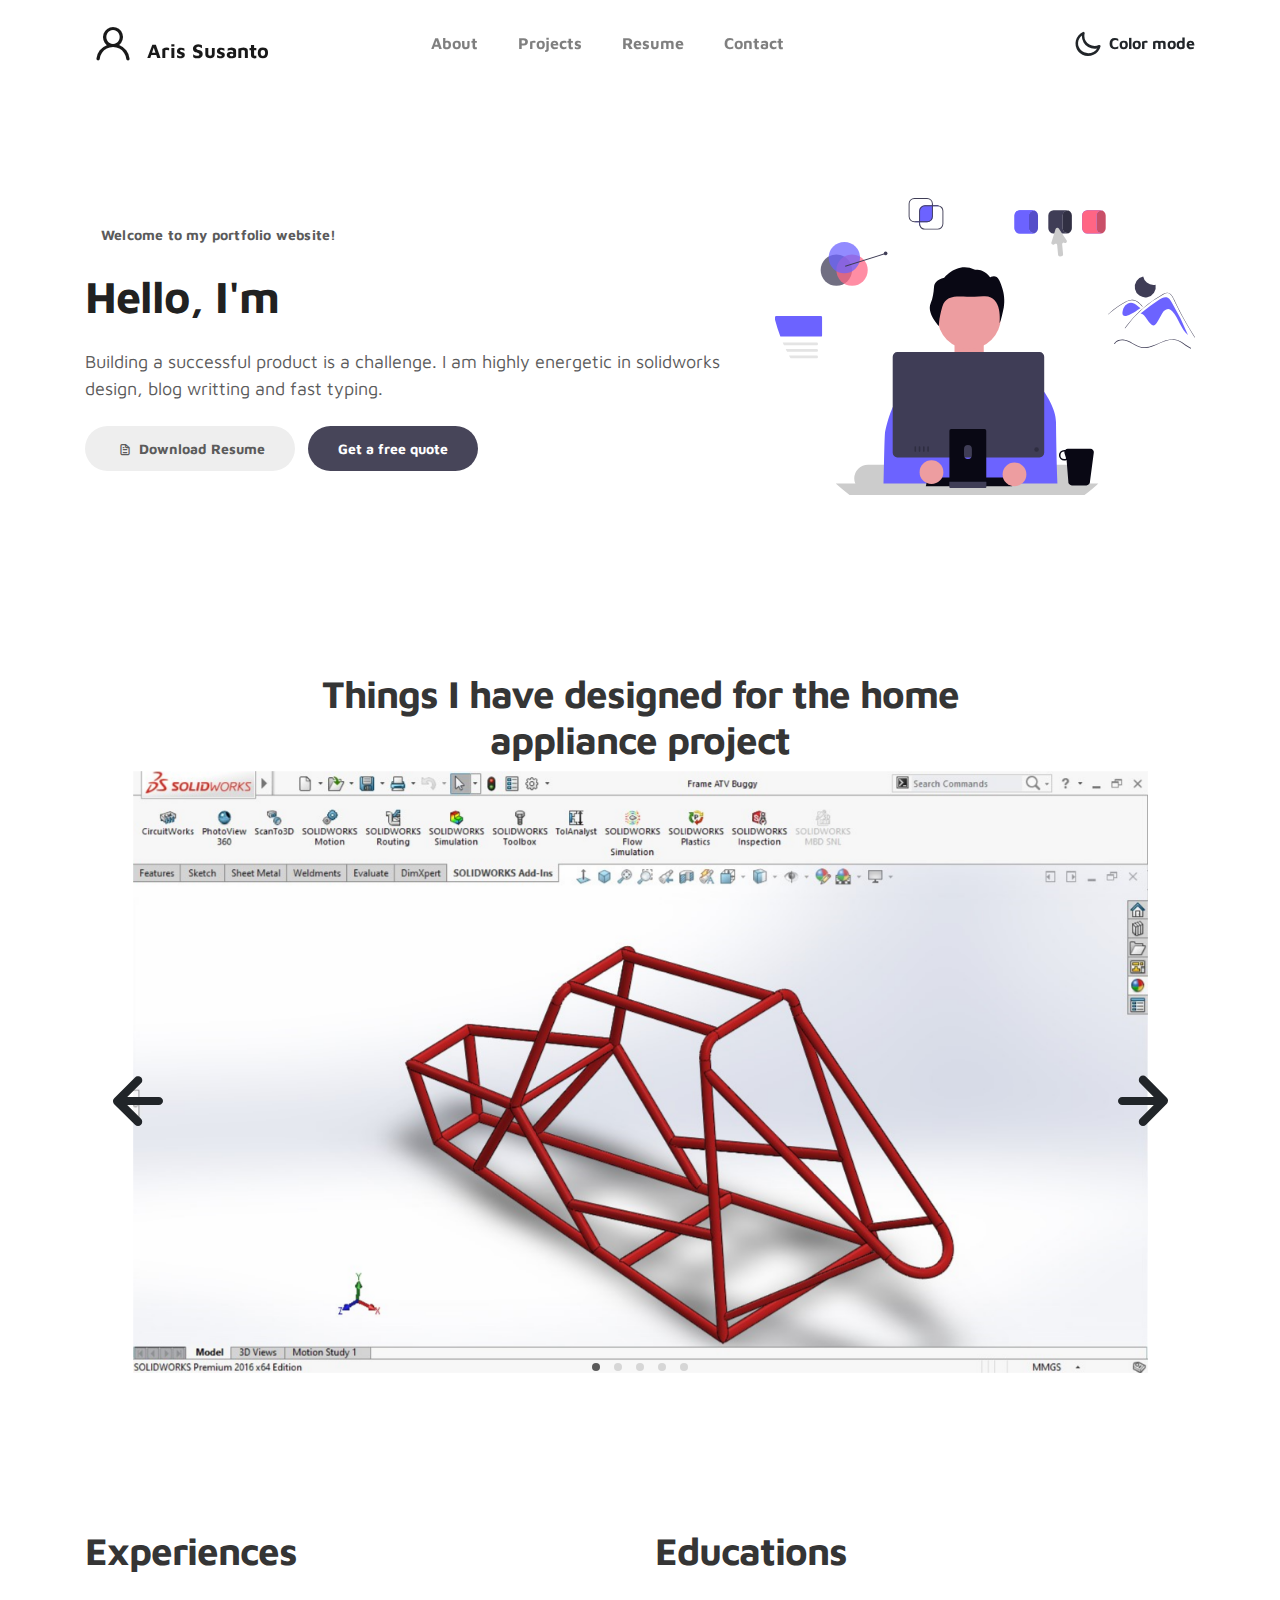
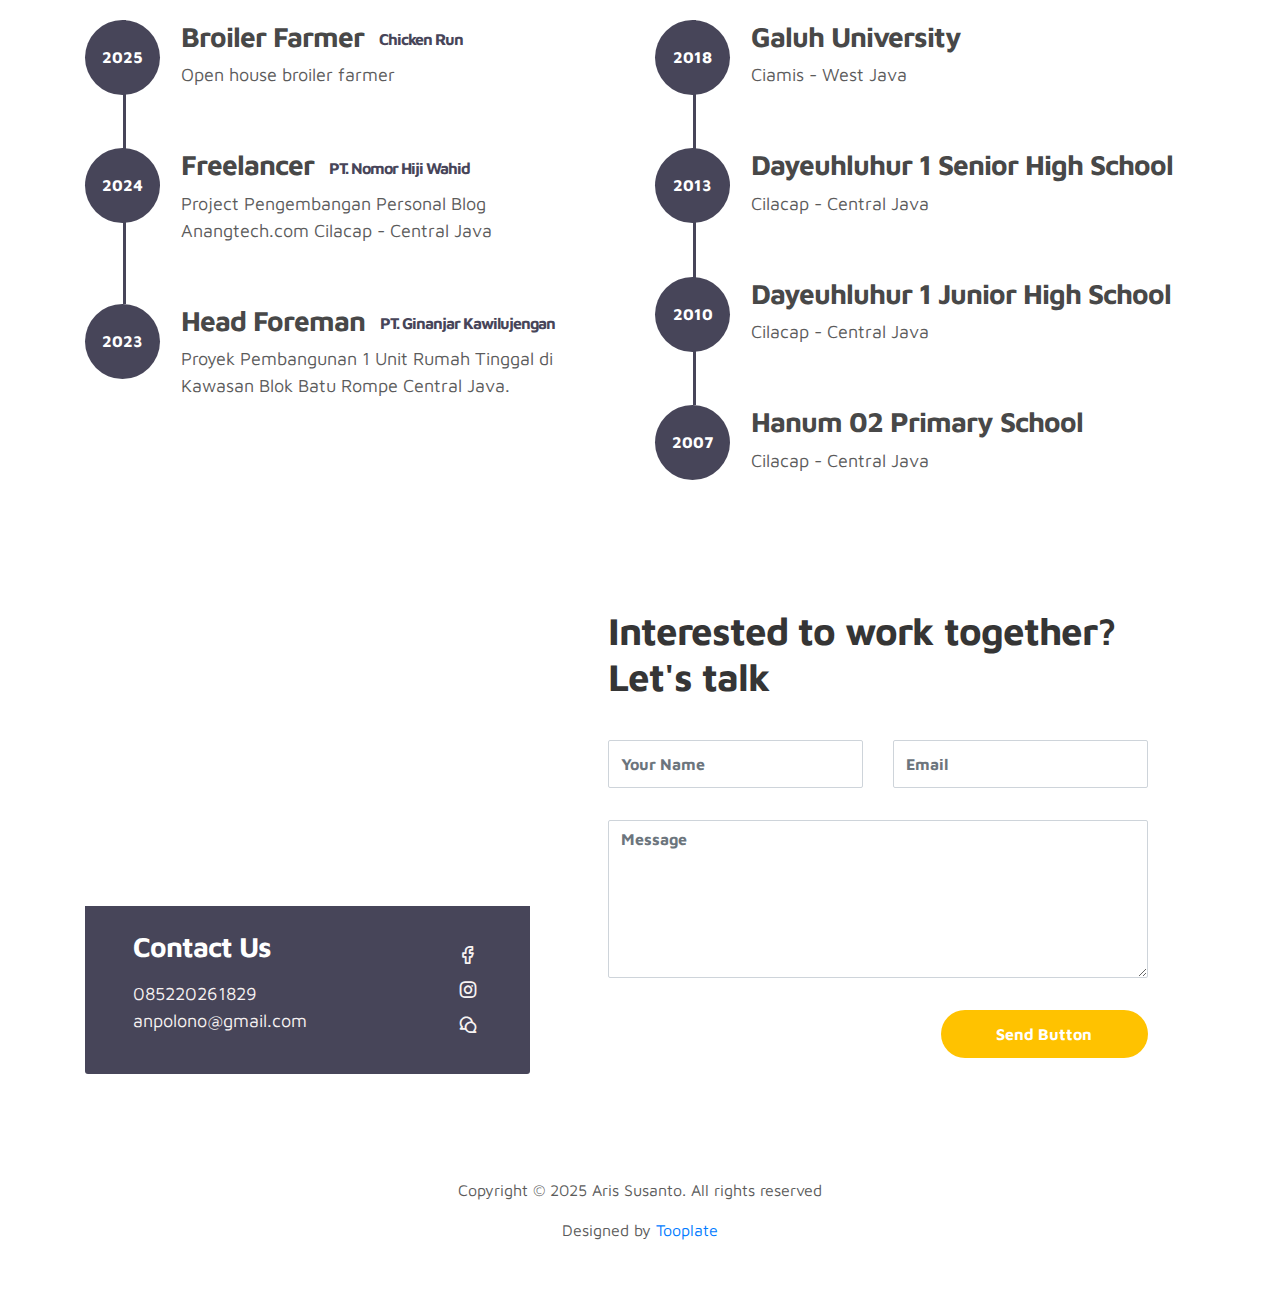
<file: index.html>
<!DOCTYPE html>
<html lang="en">
  <head>
    <meta charset="utf-8" />
    <meta
      name="viewport"
      content="width=device-width, initial-scale=1, shrink-to-fit=no"
    />
    <meta name="description" content="portfolio-anang-polono" />
    <meta name="author" content="anang-polono" />

    <title>Aris Susanto Portfolio</title>

    <link rel="stylesheet" href="assets/css/bootstrap.min.css" />
    <link rel="stylesheet" href="assets/css/unicons.css" />
    <link rel="stylesheet" href="assets/css/owl.carousel.min.css" />
    <link rel="stylesheet" href="assets/css/owl.theme.default.min.css" />

    <!-- MAIN STYLE -->
    <link rel="stylesheet" href="assets/css/tooplate-style.css" />

    <!--

Tooplate 2115 Marvel

https://www.tooplate.com/view/2115-marvel

-->
  </head>
  <body>
    <!-- MENU -->
    <nav class="navbar navbar-expand-sm navbar-light">
      <div class="container">
        <a class="navbar-brand" href="index.html"
          ><i class="uil uil-user"></i> Aris Susanto</a
        >

        <button
          class="navbar-toggler"
          type="button"
          data-toggle="collapse"
          data-target="#navbarNav"
          aria-controls="navbarNav"
          aria-expanded="false"
          aria-label="Toggle navigation"
        >
          <span class="navbar-toggler-icon"></span>
          <span class="navbar-toggler-icon"></span>
          <span class="navbar-toggler-icon"></span>
        </button>

        <div class="collapse navbar-collapse" id="navbarNav">
          <ul class="navbar-nav mx-auto">
            <li class="nav-item">
              <a href="#about" class="nav-link"
                ><span data-hover="About">About</span></a
              >
            </li>
            <li class="nav-item">
              <a href="#project" class="nav-link"
                ><span data-hover="Projects">Projects</span></a
              >
            </li>
            <li class="nav-item">
              <a href="#resume" class="nav-link"
                ><span data-hover="Resume">Resume</span></a
              >
            </li>
            <li class="nav-item">
              <a href="#contact" class="nav-link"
                ><span data-hover="Contact">Contact</span></a
              >
            </li>
          </ul>

          <ul class="navbar-nav ml-lg-auto">
            <div class="ml-lg-4">
              <div
                class="color-mode d-lg-flex justify-content-center align-items-center"
              >
                <i class="color-mode-icon"></i>
                Color mode
              </div>
            </div>
          </ul>
        </div>
      </div>
    </nav>

    <!-- ABOUT -->
    <section
      class="about full-screen d-lg-flex justify-content-center align-items-center"
      id="about"
    >
      <div class="container">
        <div class="row">
          <div class="col-lg-7 col-md-12 col-12 d-flex align-items-center">
            <div class="about-text">
              <small class="small-text"
                >Welcome to
                <span class="mobile-block">my portfolio website!</span></small
              >
              <h1 class="animated animated-text">
                <span class="mr-2">Hello, I'm</span>
                <div class="animated-info">
                  <span class="animated-item">Aris Susanto</span>
                  <span class="animated-item">Engineer</span>
                  <span class="animated-item">Broiler Farmer</span>
                </div>
              </h1>

              <p>
                Building a successful product is a challenge. I am highly
                energetic in solidworks design, blog writting and fast typing.
              </p>

              <div class="custom-btn-group mt-4">
                <a href="#" class="btn mr-lg-2 custom-btn"
                  ><i class="uil uil-file-alt"></i> Download Resume</a
                >
                <a
                  href="#contact"
                  class="btn custom-btn custom-btn-bg custom-btn-link"
                  >Get a free quote</a
                >
              </div>
            </div>
          </div>

          <div class="col-lg-5 col-md-12 col-12">
            <div class="about-image svg">
              <img
                src="images/undraw/undraw_designer_efwz.svg"
                class="img-fluid"
                alt="svg image"
              />
            </div>
          </div>
        </div>
      </div>
    </section>

    <!-- PROJECTS -->
    <section class="project py-5" id="project">
      <div class="container">
        <div class="row">
          <div class="col-lg-11 text-center mx-auto col-12">
            <div class="col-lg-8 mx-auto">
              <h2>Things I have designed for the home appliance project</h2>
            </div>

            <div class="owl-carousel owl-theme">
              <div class="item">
                <div class="project-info">
                  <img
                    src="images/project/project-image01.png"
                    class="img-fluid"
                    alt="project image"
                  />
                </div>
              </div>

              <div class="item">
                <div class="project-info">
                  <img
                    src="images/project/project-image02.png"
                    class="img-fluid"
                    alt="project image"
                  />
                </div>
              </div>

              <div class="item">
                <div class="project-info">
                  <img
                    src="images/project/project-image03.png"
                    class="img-fluid"
                    alt="project image"
                  />
                </div>
              </div>

              <div class="item">
                <div class="project-info">
                  <img
                    src="images/project/project-image04.png"
                    class="img-fluid"
                    alt="project image"
                  />
                </div>
              </div>

              <div class="item">
                <div class="project-info">
                  <img
                    src="images/project/project-image05.png"
                    class="img-fluid"
                    alt="project image"
                  />
                </div>
              </div>
            </div>
          </div>
        </div>
      </div>
    </section>

    <!-- FEATURES -->
    <section
      class="resume py-5 d-lg-flex justify-content-center align-items-center"
      id="resume"
    >
      <div class="container">
        <div class="row">
          <div class="col-lg-6 col-12">
            <h2 class="mb-4">Experiences</h2>

            <div class="timeline">
              <div class="timeline-wrapper">
                <div class="timeline-yr">
                  <span>2025</span>
                </div>
                <div class="timeline-info">
                  <h3><span>Broiler Farmer</span><small>Chicken Run</small></h3>
                  <p>Open house broiler farmer</p>
                </div>
              </div>

              <div class="timeline-wrapper">
                <div class="timeline-yr">
                  <span>2024</span>
                </div>
                <div class="timeline-info">
                  <h3>
                    <span>Freelancer</span><small>PT. Nomor Hiji Wahid</small>
                  </h3>
                  <p>
                    Project Pengembangan Personal Blog Anangtech.com Cilacap -
                    Central Java
                  </p>
                </div>
              </div>

              <div class="timeline-wrapper">
                <div class="timeline-yr">
                  <span>2023</span>
                </div>
                <div class="timeline-info">
                  <h3>
                    <span>Head Foreman</span
                    ><small>PT. Ginanjar Kawilujengan</small>
                  </h3>
                  <p>
                    Proyek Pembangunan 1 Unit Rumah Tinggal di Kawasan Blok Batu
                    Rompe Central Java.
                  </p>
                </div>
              </div>
            </div>
          </div>

          <div class="col-lg-6 col-12">
            <h2 class="mb-4 mobile-mt-2">Educations</h2>

            <div class="timeline">
              <div class="timeline-wrapper">
                <div class="timeline-yr">
                  <span>2018</span>
                </div>
                <div class="timeline-info">
                  <h3><span>Galuh University</span></h3>
                  <p>Ciamis - West Java</p>
                </div>
              </div>

              <div class="timeline-wrapper">
                <div class="timeline-yr">
                  <span>2013</span>
                </div>
                <div class="timeline-info">
                  <h3><span>Dayeuhluhur 1 Senior High School</span></h3>
                  <p>Cilacap - Central Java</p>
                </div>
              </div>

              <div class="timeline-wrapper">
                <div class="timeline-yr">
                  <span>2010</span>
                </div>
                <div class="timeline-info">
                  <h3><span>Dayeuhluhur 1 Junior High School</span></h3>
                  <p>Cilacap - Central Java</p>
                </div>
              </div>
              <div class="timeline-wrapper">
                <div class="timeline-yr">
                  <span>2007</span>
                </div>
                <div class="timeline-info">
                  <h3><span>Hanum 02 Primary School</span></h3>
                  <p>Cilacap - Central Java</p>
                </div>
              </div>
            </div>
          </div>
        </div>
      </div>
    </section>

    <!-- CONTACT -->
    <section class="contact py-5" id="contact">
      <div class="container">
        <div class="row">
          <div class="col-lg-5 mr-lg-5 col-12">
            <div class="google-map w-100">
              <iframe
                src="https://www.google.com/maps/embed?pb=!1m14!1m12!1m3!1d247.38179287297933!2d108.642744152721!3d-7.228442688917538!2m3!1f0!2f0!3f0!3m2!1i1024!2i768!4f13.1!5e0!3m2!1sid!2sid!4v1751640136313!5m2!1sid!2sid"
                width="400"
                height="300"
                frameborder="0"
                style="border: 0"
                allowfullscreen
              ></iframe>
            </div>

            <div
              class="contact-info d-flex justify-content-between align-items-center py-4 px-lg-5"
            >
              <div class="contact-info-item">
                <h3 class="mb-3 text-white">Contact Us</h3>
                <p class="footer-text mb-0">085220261829</p>
                <p>
                  <a href="mailto:anpolono@gmail.com">anpolono@gmail.com</a>
                </p>
              </div>

              <ul class="social-links">
                <li>
                  <a
                    href="https://www.facebook.com/anang.polono"
                    class="uil uil-facebook"
                    data-toggle="tooltip"
                    data-placement="left"
                    title="Facebook"
                  ></a>
                </li>
                <li>
                  <a
                    href="https://www.instagram.com/anangpolono"
                    class="uil uil-instagram"
                    data-toggle="tooltip"
                    data-placement="left"
                    title="Instagram"
                  ></a>
                </li>
                <li>
                  <a
                    href="https://wa.me/085220261829"
                    class="uil uil-comments"
                    data-toggle="tooltip"
                    data-placement="left"
                    title="WhatsApp"
                  ></a>
                </li>
              </ul>
            </div>
          </div>

          <div class="col-lg-6 col-12">
            <div class="contact-form">
              <h2 class="mb-4">Interested to work together? Let's talk</h2>

              <form action="" method="get">
                <div class="row">
                  <div class="col-lg-6 col-12">
                    <input
                      type="text"
                      class="form-control"
                      name="name"
                      placeholder="Your Name"
                      id="name"
                    />
                  </div>

                  <div class="col-lg-6 col-12">
                    <input
                      type="email"
                      class="form-control"
                      name="email"
                      placeholder="Email"
                      id="email"
                    />
                  </div>

                  <div class="col-12">
                    <textarea
                      name="message"
                      rows="6"
                      class="form-control"
                      id="message"
                      placeholder="Message"
                    ></textarea>
                  </div>

                  <div class="ml-lg-auto col-lg-5 col-12">
                    <input
                      type="submit"
                      class="form-control submit-btn"
                      value="Send Button"
                    />
                  </div>
                </div>
              </form>
            </div>
          </div>
        </div>
      </div>
    </section>

    <!-- FOOTER -->
    <footer class="footer py-5">
      <div class="container">
        <div class="row">
          <div class="col-lg-12 col-12">
            <p class="copyright-text text-center">
              Copyright &copy; 2025 Aris Susanto. All rights reserved
            </p>
            <p class="copyright-text text-center">
              Designed by
              <a rel="nofollow" href="https://www.facebook.com/tooplate"
                >Tooplate</a
              >
            </p>
          </div>
        </div>
      </div>
    </footer>

    <script src="assets/js/jquery-3.3.1.min.js"></script>
    <script src="assets/js/popper.min.js"></script>
    <script src="assets/js/bootstrap.min.js"></script>
    <script src="assets/js/Headroom.js"></script>
    <script src="assets/js/jQuery.headroom.js"></script>
    <script src="assets/js/owl.carousel.min.js"></script>
    <script src="assets/js/smoothscroll.js"></script>
    <script src="assets/js/custom.js"></script>
  </body>
</html>
</file>
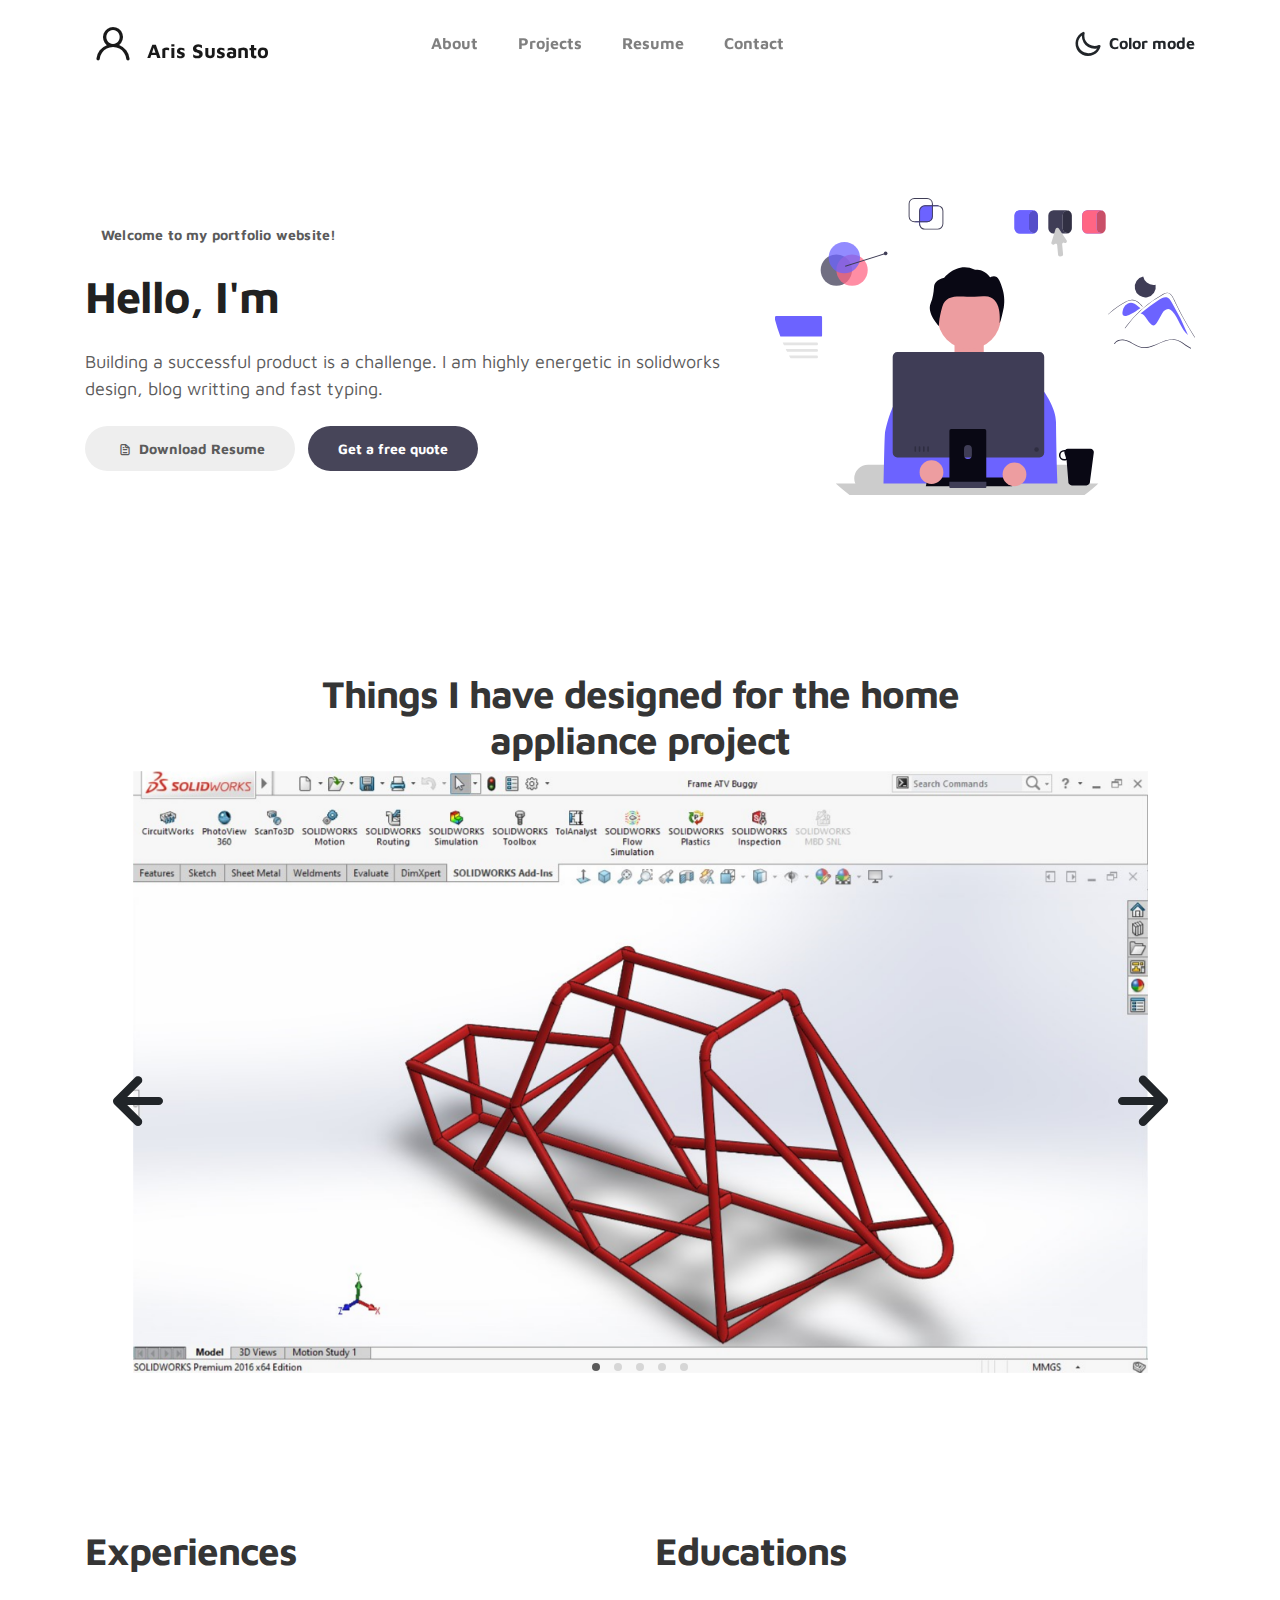
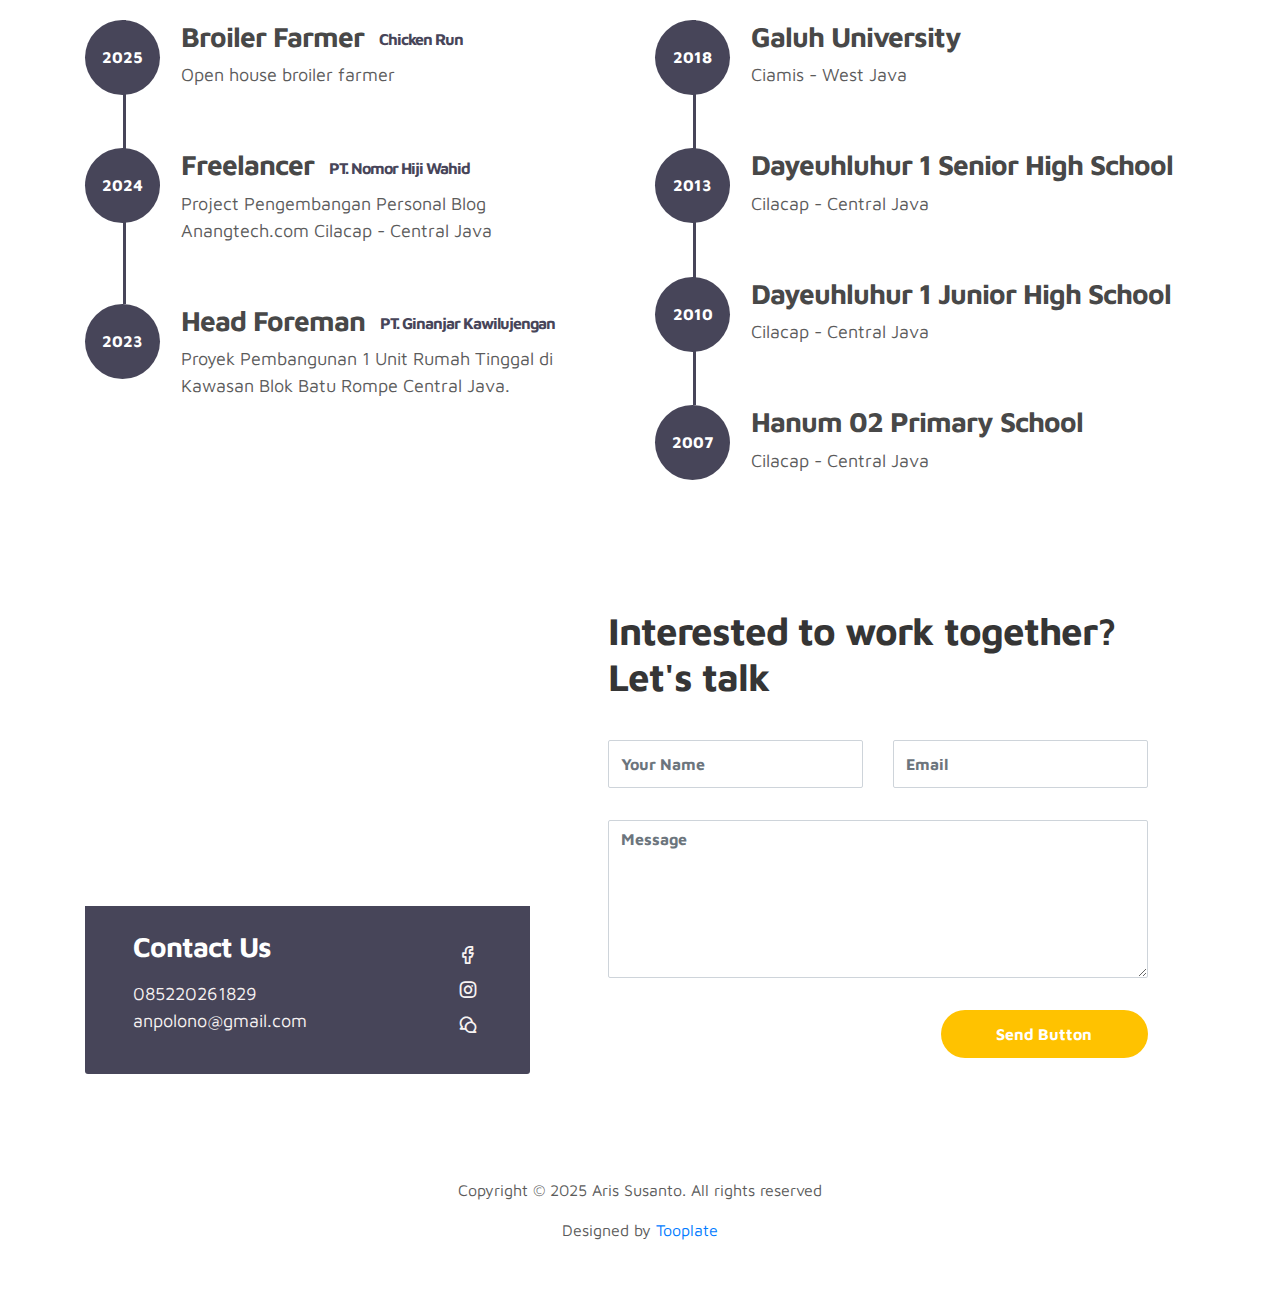
<file: aris-portfolio/index.html>
<!DOCTYPE html>
<html lang="en">
  <head>
    <meta charset="utf-8" />
    <meta
      name="viewport"
      content="width=device-width, initial-scale=1, shrink-to-fit=no"
    />
    <meta name="description" content="portfolio-anang-polono" />
    <meta name="author" content="anang-polono" />

    <title>Aris Susanto Portfolio</title>

    <link rel="stylesheet" href="css/bootstrap.min.css" />
    <link rel="stylesheet" href="css/unicons.css" />
    <link rel="stylesheet" href="css/owl.carousel.min.css" />
    <link rel="stylesheet" href="css/owl.theme.default.min.css" />

    <!-- MAIN STYLE -->
    <link rel="stylesheet" href="css/tooplate-style.css" />

    <!--

Tooplate 2115 Marvel

https://www.tooplate.com/view/2115-marvel

-->
  </head>
  <body>
    <!-- MENU -->
    <nav class="navbar navbar-expand-sm navbar-light">
      <div class="container">
        <a class="navbar-brand" href="index.html"
          ><i class="uil uil-user"></i> Aris Susanto</a
        >

        <button
          class="navbar-toggler"
          type="button"
          data-toggle="collapse"
          data-target="#navbarNav"
          aria-controls="navbarNav"
          aria-expanded="false"
          aria-label="Toggle navigation"
        >
          <span class="navbar-toggler-icon"></span>
          <span class="navbar-toggler-icon"></span>
          <span class="navbar-toggler-icon"></span>
        </button>

        <div class="collapse navbar-collapse" id="navbarNav">
          <ul class="navbar-nav mx-auto">
            <li class="nav-item">
              <a href="#about" class="nav-link"
                ><span data-hover="About">About</span></a
              >
            </li>
            <li class="nav-item">
              <a href="#project" class="nav-link"
                ><span data-hover="Projects">Projects</span></a
              >
            </li>
            <li class="nav-item">
              <a href="#resume" class="nav-link"
                ><span data-hover="Resume">Resume</span></a
              >
            </li>
            <li class="nav-item">
              <a href="#contact" class="nav-link"
                ><span data-hover="Contact">Contact</span></a
              >
            </li>
          </ul>

          <ul class="navbar-nav ml-lg-auto">
            <div class="ml-lg-4">
              <div
                class="color-mode d-lg-flex justify-content-center align-items-center"
              >
                <i class="color-mode-icon"></i>
                Color mode
              </div>
            </div>
          </ul>
        </div>
      </div>
    </nav>

    <!-- ABOUT -->
    <section
      class="about full-screen d-lg-flex justify-content-center align-items-center"
      id="about"
    >
      <div class="container">
        <div class="row">
          <div class="col-lg-7 col-md-12 col-12 d-flex align-items-center">
            <div class="about-text">
              <small class="small-text"
                >Welcome to
                <span class="mobile-block">my portfolio website!</span></small
              >
              <h1 class="animated animated-text">
                <span class="mr-2">Hello, I'm</span>
                <div class="animated-info">
                  <span class="animated-item">Aris Susanto</span>
                  <span class="animated-item">Engineer</span>
                  <span class="animated-item">Broiler Farmer</span>
                </div>
              </h1>

              <p>
                Building a successful product is a challenge. I am highly
                energetic in solidworks design, blog writting and fast typing.
              </p>

              <div class="custom-btn-group mt-4">
                <a href="#" class="btn mr-lg-2 custom-btn"
                  ><i class="uil uil-file-alt"></i> Download Resume</a
                >
                <a
                  href="#contact"
                  class="btn custom-btn custom-btn-bg custom-btn-link"
                  >Get a free quote</a
                >
              </div>
            </div>
          </div>

          <div class="col-lg-5 col-md-12 col-12">
            <div class="about-image svg">
              <img
                src="images/undraw/undraw_designer_efwz.svg"
                class="img-fluid"
                alt="svg image"
              />
            </div>
          </div>
        </div>
      </div>
    </section>

    <!-- PROJECTS -->
    <section class="project py-5" id="project">
      <div class="container">
        <div class="row">
          <div class="col-lg-11 text-center mx-auto col-12">
            <div class="col-lg-8 mx-auto">
              <h2>Things I have designed for the home appliance project</h2>
            </div>

            <div class="owl-carousel owl-theme">
              <div class="item">
                <div class="project-info">
                  <img
                    src="images/project/project-image01.png"
                    class="img-fluid"
                    alt="project image"
                  />
                </div>
              </div>

              <div class="item">
                <div class="project-info">
                  <img
                    src="images/project/project-image02.png"
                    class="img-fluid"
                    alt="project image"
                  />
                </div>
              </div>

              <div class="item">
                <div class="project-info">
                  <img
                    src="images/project/project-image03.png"
                    class="img-fluid"
                    alt="project image"
                  />
                </div>
              </div>

              <div class="item">
                <div class="project-info">
                  <img
                    src="images/project/project-image04.png"
                    class="img-fluid"
                    alt="project image"
                  />
                </div>
              </div>

              <div class="item">
                <div class="project-info">
                  <img
                    src="images/project/project-image05.png"
                    class="img-fluid"
                    alt="project image"
                  />
                </div>
              </div>
            </div>
          </div>
        </div>
      </div>
    </section>

    <!-- FEATURES -->
    <section
      class="resume py-5 d-lg-flex justify-content-center align-items-center"
      id="resume"
    >
      <div class="container">
        <div class="row">
          <div class="col-lg-6 col-12">
            <h2 class="mb-4">Experiences</h2>

            <div class="timeline">
              <div class="timeline-wrapper">
                <div class="timeline-yr">
                  <span>2025</span>
                </div>
                <div class="timeline-info">
                  <h3><span>Broiler Farmer</span><small>Chicken Run</small></h3>
                  <p>Open house broiler farmer</p>
                </div>
              </div>

              <div class="timeline-wrapper">
                <div class="timeline-yr">
                  <span>2024</span>
                </div>
                <div class="timeline-info">
                  <h3>
                    <span>Freelancer</span><small>PT. Nomor Hiji Wahid</small>
                  </h3>
                  <p>
                    Project Pengembangan Personal Blog Anangtech.com Cilacap -
                    Central Java
                  </p>
                </div>
              </div>

              <div class="timeline-wrapper">
                <div class="timeline-yr">
                  <span>2023</span>
                </div>
                <div class="timeline-info">
                  <h3>
                    <span>Head Foreman</span
                    ><small>PT. Ginanjar Kawilujengan</small>
                  </h3>
                  <p>
                    Proyek Pembangunan 1 Unit Rumah Tinggal di Kawasan Blok Batu
                    Rompe Central Java.
                  </p>
                </div>
              </div>
            </div>
          </div>

          <div class="col-lg-6 col-12">
            <h2 class="mb-4 mobile-mt-2">Educations</h2>

            <div class="timeline">
              <div class="timeline-wrapper">
                <div class="timeline-yr">
                  <span>2018</span>
                </div>
                <div class="timeline-info">
                  <h3><span>Galuh University</span></h3>
                  <p>Ciamis - West Java</p>
                </div>
              </div>

              <div class="timeline-wrapper">
                <div class="timeline-yr">
                  <span>2013</span>
                </div>
                <div class="timeline-info">
                  <h3><span>Dayeuhluhur 1 Senior High School</span></h3>
                  <p>Cilacap - Central Java</p>
                </div>
              </div>

              <div class="timeline-wrapper">
                <div class="timeline-yr">
                  <span>2010</span>
                </div>
                <div class="timeline-info">
                  <h3><span>Dayeuhluhur 1 Junior High School</span></h3>
                  <p>Cilacap - Central Java</p>
                </div>
              </div>
              <div class="timeline-wrapper">
                <div class="timeline-yr">
                  <span>2007</span>
                </div>
                <div class="timeline-info">
                  <h3><span>Hanum 02 Primary School</span></h3>
                  <p>Cilacap - Central Java</p>
                </div>
              </div>
            </div>
          </div>
        </div>
      </div>
    </section>

    <!-- CONTACT -->
    <section class="contact py-5" id="contact">
      <div class="container">
        <div class="row">
          <div class="col-lg-5 mr-lg-5 col-12">
            <div class="google-map w-100">
              <iframe
                src="https://www.google.com/maps/embed?pb=!1m14!1m12!1m3!1d247.38179287297933!2d108.642744152721!3d-7.228442688917538!2m3!1f0!2f0!3f0!3m2!1i1024!2i768!4f13.1!5e0!3m2!1sid!2sid!4v1751640136313!5m2!1sid!2sid"
                width="400"
                height="300"
                frameborder="0"
                style="border: 0"
                allowfullscreen
              ></iframe>
            </div>

            <div
              class="contact-info d-flex justify-content-between align-items-center py-4 px-lg-5"
            >
              <div class="contact-info-item">
                <h3 class="mb-3 text-white">Contact Us</h3>
                <p class="footer-text mb-0">085220261829</p>
                <p>
                  <a href="mailto:anpolono@gmail.com">anpolono@gmail.com</a>
                </p>
              </div>

              <ul class="social-links">
                <li>
                  <a
                    href="https://www.facebook.com/anang.polono"
                    class="uil uil-facebook"
                    data-toggle="tooltip"
                    data-placement="left"
                    title="Facebook"
                  ></a>
                </li>
                <li>
                  <a
                    href="https://www.instagram.com/anangpolono"
                    class="uil uil-instagram"
                    data-toggle="tooltip"
                    data-placement="left"
                    title="Instagram"
                  ></a>
                </li>
                <li>
                  <a
                    href="https://wa.me/"
                    class="uil uil-comments"
                    data-toggle="tooltip"
                    data-placement="left"
                    title="WhatsApp"
                  ></a>
                </li>
              </ul>
            </div>
          </div>

          <div class="col-lg-6 col-12">
            <div class="contact-form">
              <h2 class="mb-4">Interested to work together? Let's talk</h2>

              <form action="" method="get">
                <div class="row">
                  <div class="col-lg-6 col-12">
                    <input
                      type="text"
                      class="form-control"
                      name="name"
                      placeholder="Your Name"
                      id="name"
                    />
                  </div>

                  <div class="col-lg-6 col-12">
                    <input
                      type="email"
                      class="form-control"
                      name="email"
                      placeholder="Email"
                      id="email"
                    />
                  </div>

                  <div class="col-12">
                    <textarea
                      name="message"
                      rows="6"
                      class="form-control"
                      id="message"
                      placeholder="Message"
                    ></textarea>
                  </div>

                  <div class="ml-lg-auto col-lg-5 col-12">
                    <input
                      type="submit"
                      class="form-control submit-btn"
                      value="Send Button"
                    />
                  </div>
                </div>
              </form>
            </div>
          </div>
        </div>
      </div>
    </section>

    <!-- FOOTER -->
    <footer class="footer py-5">
      <div class="container">
        <div class="row">
          <div class="col-lg-12 col-12">
            <p class="copyright-text text-center">
              Copyright &copy; 2025 Aris Susanto. All rights reserved
            </p>
            <p class="copyright-text text-center">
              Designed by
              <a rel="nofollow" href="https://www.facebook.com/tooplate"
                >Tooplate</a
              >
            </p>
          </div>
        </div>
      </div>
    </footer>

    <script src="js/jquery-3.3.1.min.js"></script>
    <script src="js/popper.min.js"></script>
    <script src="js/bootstrap.min.js"></script>
    <script src="js/Headroom.js"></script>
    <script src="js/jQuery.headroom.js"></script>
    <script src="js/owl.carousel.min.js"></script>
    <script src="js/smoothscroll.js"></script>
    <script src="js/custom.js"></script>
  </body>
</html>
</file>
<file: assets/css/unicons.css>
@font-face {
  font-family: "unicons";
  src: url("../font/unicons.eot?42479262");
  src: url("../font/unicons.eot?42479262#iefix") format("embedded-opentype"),
    url("../font/unicons.woff2?42479262") format("woff2"),
    url("../font/unicons.woff?42479262") format("woff"),
    url("../font/unicons.ttf?42479262") format("truetype"),
    url("../font/unicons.svg?42479262#unicons") format("svg");
  font-weight: normal;
  font-style: normal;
}
/* Chrome hack: SVG is rendered more smooth in Windozze. 100% magic, uncomment if you need it. */
/* Note, that will break hinting! In other OS-es font will be not as sharp as it could be */
/*
@media screen and (-webkit-min-device-pixel-ratio:0) {
  @font-face {
    font-family: 'unicons';
    src: url('../font/unicons.svg?42479262#unicons') format('svg');
  }
}
*/

[class^="uil-"]:before,
[class*=" uil-"]:before {
  font-family: "unicons";
  font-style: normal;
  font-weight: normal;
  speak: none;

  display: inline-block;
  text-decoration: inherit;
  width: 1em;
  margin-right: 0.2em;
  text-align: center;
  /* opacity: .8; */

  /* For safety - reset parent styles, that can break glyph codes*/
  font-variant: normal;
  text-transform: none;

  /* fix buttons height, for twitter bootstrap */
  line-height: 1em;

  /* Animation center compensation - margins should be symmetric */
  /* remove if not needed */
  margin-left: 0.2em;

  /* you can be more comfortable with increased icons size */
  /* font-size: 120%; */

  /* Font smoothing. That was taken from TWBS */
  -webkit-font-smoothing: antialiased;
  -moz-osx-font-smoothing: grayscale;

  /* Uncomment for 3D effect */
  /* text-shadow: 1px 1px 1px rgba(127, 127, 127, 0.3); */
}

.uil-abacus:before {
  content: "\e800";
} /* '' */
.uil-accessible-icon-alt:before {
  content: "\e801";
} /* '' */
.uil-adjust-alt:before {
  content: "\e802";
} /* '' */
.uil-adjust-circle:before {
  content: "\e803";
} /* '' */
.uil-adjust-half:before {
  content: "\e804";
} /* '' */
.uil-adjust:before {
  content: "\e805";
} /* '' */
.uil-airplay:before {
  content: "\e806";
} /* '' */
.uil-align-alt:before {
  content: "\e807";
} /* '' */
.uil-align-center-alt:before {
  content: "\e808";
} /* '' */
.uil-align-center-h:before {
  content: "\e809";
} /* '' */
.uil-align-center-justify:before {
  content: "\e80a";
} /* '' */
.uil-align-center-v:before {
  content: "\e80b";
} /* '' */
.uil-align-center:before {
  content: "\e80c";
} /* '' */
.uil-align-justify:before {
  content: "\e80d";
} /* '' */
.uil-align-left-justify:before {
  content: "\e80e";
} /* '' */
.uil-align-left:before {
  content: "\e80f";
} /* '' */
.uil-align-letter-right:before {
  content: "\e810";
} /* '' */
.uil-align-right-justify:before {
  content: "\e811";
} /* '' */
.uil-align-right:before {
  content: "\e812";
} /* '' */
.uil-align:before {
  content: "\e813";
} /* '' */
.uil-ambulance:before {
  content: "\e814";
} /* '' */
.uil-analysis:before {
  content: "\e815";
} /* '' */
.uil-analytics:before {
  content: "\e816";
} /* '' */
.uil-anchor:before {
  content: "\e817";
} /* '' */
.uil-android-phone-slash:before {
  content: "\e818";
} /* '' */
.uil-angle-double-down:before {
  content: "\e819";
} /* '' */
.uil-angle-double-left:before {
  content: "\e81a";
} /* '' */
.uil-angle-double-right:before {
  content: "\e81b";
} /* '' */
.uil-angle-double-up:before {
  content: "\e81c";
} /* '' */
.uil-angle-down:before {
  content: "\e81d";
} /* '' */
.uil-angle-left:before {
  content: "\e81e";
} /* '' */
.uil-angle-right-b:before {
  content: "\e81f";
} /* '' */
.uil-angle-right:before {
  content: "\e820";
} /* '' */
.uil-angle-up:before {
  content: "\e821";
} /* '' */
.uil-annoyed-alt:before {
  content: "\e822";
} /* '' */
.uil-annoyed:before {
  content: "\e823";
} /* '' */
.uil-apps:before {
  content: "\e824";
} /* '' */
.uil-archive-alt:before {
  content: "\e825";
} /* '' */
.uil-archive:before {
  content: "\e826";
} /* '' */
.uil-arrow-break:before {
  content: "\e827";
} /* '' */
.uil-arrow-circle-down:before {
  content: "\e828";
} /* '' */
.uil-arrow-circle-left:before {
  content: "\e829";
} /* '' */
.uil-arrow-circle-right:before {
  content: "\e82a";
} /* '' */
.uil-arrow-circle-up:before {
  content: "\e82b";
} /* '' */
.uil-arrow-compress-h:before {
  content: "\e82c";
} /* '' */
.uil-arrow-down-left:before {
  content: "\e82d";
} /* '' */
.uil-arrow-down-right:before {
  content: "\e82e";
} /* '' */
.uil-arrow-down:before {
  content: "\e82f";
} /* '' */
.uil-arrow-from-right:before {
  content: "\e830";
} /* '' */
.uil-arrow-from-top:before {
  content: "\e831";
} /* '' */
.uil-arrow-growth:before {
  content: "\e832";
} /* '' */
.uil-arrow-left:before {
  content: "\e833";
} /* '' */
.uil-arrow-random:before {
  content: "\e834";
} /* '' */
.uil-arrow-resize-diagonal:before {
  content: "\e835";
} /* '' */
.uil-arrow-right:before {
  content: "\e836";
} /* '' */
.uil-arrow-to-bottom:before {
  content: "\e837";
} /* '' */
.uil-arrow-to-right:before {
  content: "\e838";
} /* '' */
.uil-arrow-up-left:before {
  content: "\e839";
} /* '' */
.uil-arrow-up-right:before {
  content: "\e83a";
} /* '' */
.uil-arrow-up:before {
  content: "\e83b";
} /* '' */
.uil-arrows-h-alt:before {
  content: "\e83c";
} /* '' */
.uil-arrows-h:before {
  content: "\e83d";
} /* '' */
.uil-arrows-left-down:before {
  content: "\e83e";
} /* '' */
.uil-arrows-maximize:before {
  content: "\e83f";
} /* '' */
.uil-arrows-merge:before {
  content: "\e840";
} /* '' */
.uil-arrows-resize-h:before {
  content: "\e841";
} /* '' */
.uil-arrows-resize-v:before {
  content: "\e842";
} /* '' */
.uil-arrows-resize:before {
  content: "\e843";
} /* '' */
.uil-arrows-right-down:before {
  content: "\e844";
} /* '' */
.uil-arrows-shrink-h:before {
  content: "\e845";
} /* '' */
.uil-arrows-shrink-v:before {
  content: "\e846";
} /* '' */
.uil-arrows-up-right:before {
  content: "\e847";
} /* '' */
.uil-arrows-v-alt:before {
  content: "\e848";
} /* '' */
.uil-arrows-v:before {
  content: "\e849";
} /* '' */
.uil-at:before {
  content: "\e84a";
} /* '' */
.uil-atm-card:before {
  content: "\e84b";
} /* '' */
.uil-atom:before {
  content: "\e84c";
} /* '' */
.uil-auto-flash:before {
  content: "\e84d";
} /* '' */
.uil-award-alt:before {
  content: "\e84e";
} /* '' */
.uil-award:before {
  content: "\e84f";
} /* '' */
.uil-baby-carriage:before {
  content: "\e850";
} /* '' */
.uil-backpack:before {
  content: "\e851";
} /* '' */
.uil-backspace:before {
  content: "\e852";
} /* '' */
.uil-backward:before {
  content: "\e853";
} /* '' */
.uil-bag-alt:before {
  content: "\e854";
} /* '' */
.uil-bag-slash:before {
  content: "\e855";
} /* '' */
.uil-bag:before {
  content: "\e856";
} /* '' */
.uil-ball:before {
  content: "\e857";
} /* '' */
.uil-ban:before {
  content: "\e858";
} /* '' */
.uil-bars:before {
  content: "\e859";
} /* '' */
.uil-basketball-hoop:before {
  content: "\e85a";
} /* '' */
.uil-basketball:before {
  content: "\e85b";
} /* '' */
.uil-battery-bolt:before {
  content: "\e85c";
} /* '' */
.uil-battery-empty:before {
  content: "\e85d";
} /* '' */
.uil-bed-double:before {
  content: "\e85e";
} /* '' */
.uil-bed:before {
  content: "\e85f";
} /* '' */
.uil-bell-school:before {
  content: "\e860";
} /* '' */
.uil-bell-slash:before {
  content: "\e861";
} /* '' */
.uil-bill:before {
  content: "\e862";
} /* '' */
.uil-bitcoin-circle:before {
  content: "\e863";
} /* '' */
.uil-bitcoin:before {
  content: "\e864";
} /* '' */
.uil-bluetooth-b:before {
  content: "\e865";
} /* '' */
.uil-bolt-alt:before {
  content: "\e866";
} /* '' */
.uil-bolt-slash:before {
  content: "\e867";
} /* '' */
.uil-bolt:before {
  content: "\e868";
} /* '' */
.uil-book-alt:before {
  content: "\e869";
} /* '' */
.uil-book-medical:before {
  content: "\e86a";
} /* '' */
.uil-book-open:before {
  content: "\e86b";
} /* '' */
.uil-book-reader:before {
  content: "\e86c";
} /* '' */
.uil-book:before {
  content: "\e86d";
} /* '' */
.uil-bookmark-full:before {
  content: "\e86e";
} /* '' */
.uil-bookmark:before {
  content: "\e86f";
} /* '' */
.uil-books:before {
  content: "\e870";
} /* '' */
.uil-boombox:before {
  content: "\e871";
} /* '' */
.uil-border-alt:before {
  content: "\e872";
} /* '' */
.uil-border-bottom:before {
  content: "\e873";
} /* '' */
.uil-border-clear:before {
  content: "\e874";
} /* '' */
.uil-border-horizontal:before {
  content: "\e875";
} /* '' */
.uil-border-inner:before {
  content: "\e876";
} /* '' */
.uil-border-left:before {
  content: "\e877";
} /* '' */
.uil-border-out:before {
  content: "\e878";
} /* '' */
.uil-border-right:before {
  content: "\e879";
} /* '' */
.uil-border-top:before {
  content: "\e87a";
} /* '' */
.uil-border-vertical:before {
  content: "\e87b";
} /* '' */
.uil-box:before {
  content: "\e87c";
} /* '' */
.uil-briefcase-alt:before {
  content: "\e87d";
} /* '' */
.uil-briefcase:before {
  content: "\e87e";
} /* '' */
.uil-bright:before {
  content: "\e87f";
} /* '' */
.uil-brightness-empty:before {
  content: "\e880";
} /* '' */
.uil-brightness-half:before {
  content: "\e881";
} /* '' */
.uil-brightness-low:before {
  content: "\e882";
} /* '' */
.uil-brightness-minus:before {
  content: "\e883";
} /* '' */
.uil-brightness-plus:before {
  content: "\e884";
} /* '' */
.uil-brightness:before {
  content: "\e885";
} /* '' */
.uil-bring-bottom:before {
  content: "\e886";
} /* '' */
.uil-bring-front:before {
  content: "\e887";
} /* '' */
.uil-brush-alt:before {
  content: "\e888";
} /* '' */
.uil-bug:before {
  content: "\e889";
} /* '' */
.uil-building:before {
  content: "\e88a";
} /* '' */
.uil-bullseye:before {
  content: "\e88b";
} /* '' */
.uil-bus-alt:before {
  content: "\e88c";
} /* '' */
.uil-bus-school:before {
  content: "\e88d";
} /* '' */
.uil-bus:before {
  content: "\e88e";
} /* '' */
.uil-calcualtor:before {
  content: "\e88f";
} /* '' */
.uil-calculator-alt:before {
  content: "\e890";
} /* '' */
.uil-calendar-alt:before {
  content: "\e891";
} /* '' */
.uil-calendar-slash:before {
  content: "\e892";
} /* '' */
.uil-calender:before {
  content: "\e893";
} /* '' */
.uil-calling:before {
  content: "\e894";
} /* '' */
.uil-camera-plus:before {
  content: "\e895";
} /* '' */
.uil-camera-slash:before {
  content: "\e896";
} /* '' */
.uil-camera:before {
  content: "\e897";
} /* '' */
.uil-cancel:before {
  content: "\e898";
} /* '' */
.uil-capsule:before {
  content: "\e899";
} /* '' */
.uil-capture:before {
  content: "\e89a";
} /* '' */
.uil-car-sideview:before {
  content: "\e89b";
} /* '' */
.uil-car-slash:before {
  content: "\e89c";
} /* '' */
.uil-car-wash:before {
  content: "\e89d";
} /* '' */
.uil-car:before {
  content: "\e89e";
} /* '' */
.uil-card-atm:before {
  content: "\e89f";
} /* '' */
.uil-caret-right:before {
  content: "\e8a0";
} /* '' */
.uil-cart:before {
  content: "\e8a1";
} /* '' */
.uil-cell:before {
  content: "\e8a2";
} /* '' */
.uil-celsius:before {
  content: "\e8a3";
} /* '' */
.uil-chart-bar-alt:before {
  content: "\e8a4";
} /* '' */
.uil-chart-bar:before {
  content: "\e8a5";
} /* '' */
.uil-chart-down:before {
  content: "\e8a6";
} /* '' */
.uil-chart-growth-alt:before {
  content: "\e8a7";
} /* '' */
.uil-chart-growth:before {
  content: "\e8a8";
} /* '' */
.uil-chart-line:before {
  content: "\e8a9";
} /* '' */
.uil-chart-pie-alt:before {
  content: "\e8aa";
} /* '' */
.uil-chart-pie:before {
  content: "\e8ab";
} /* '' */
.uil-chart:before {
  content: "\e8ac";
} /* '' */
.uil-chat-bubble-user:before {
  content: "\e8ad";
} /* '' */
.uil-chat-info:before {
  content: "\e8ae";
} /* '' */
.uil-chat:before {
  content: "\e8af";
} /* '' */
.uil-check-circle:before {
  content: "\e8b0";
} /* '' */
.uil-check-square:before {
  content: "\e8b1";
} /* '' */
.uil-check:before {
  content: "\e8b2";
} /* '' */
.uil-circle-layer:before {
  content: "\e8b3";
} /* '' */
.uil-circle:before {
  content: "\e8b4";
} /* '' */
.uil-circuit:before {
  content: "\e8b5";
} /* '' */
.uil-clapper-board:before {
  content: "\e8b6";
} /* '' */
.uil-clipboard-alt:before {
  content: "\e8b7";
} /* '' */
.uil-clipboard-blank:before {
  content: "\e8b8";
} /* '' */
.uil-clipboard-notes:before {
  content: "\e8b9";
} /* '' */
.uil-clipboard:before {
  content: "\e8ba";
} /* '' */
.uil-clock-eight:before {
  content: "\e8bb";
} /* '' */
.uil-clock-five:before {
  content: "\e8bc";
} /* '' */
.uil-clock-nine:before {
  content: "\e8bd";
} /* '' */
.uil-clock-seven:before {
  content: "\e8be";
} /* '' */
.uil-clock-ten:before {
  content: "\e8bf";
} /* '' */
.uil-clock-three:before {
  content: "\e8c0";
} /* '' */
.uil-clock-two:before {
  content: "\e8c1";
} /* '' */
.uil-clock:before {
  content: "\e8c2";
} /* '' */
.uil-closed-captioning:before {
  content: "\e8c3";
} /* '' */
.uil-cloud-block:before {
  content: "\e8c4";
} /* '' */
.uil-cloud-bookmark:before {
  content: "\e8c5";
} /* '' */
.uil-cloud-check:before {
  content: "\e8c6";
} /* '' */
.uil-cloud-computing:before {
  content: "\e8c7";
} /* '' */
.uil-cloud-data-connection:before {
  content: "\e8c8";
} /* '' */
.uil-cloud-database-tree:before {
  content: "\e8c9";
} /* '' */
.uil-cloud-download:before {
  content: "\e8ca";
} /* '' */
.uil-cloud-drizzle:before {
  content: "\e8cb";
} /* '' */
.uil-cloud-exclamation:before {
  content: "\e8cc";
} /* '' */
.uil-cloud-hail:before {
  content: "\e8cd";
} /* '' */
.uil-cloud-heart:before {
  content: "\e8ce";
} /* '' */
.uil-cloud-info:before {
  content: "\e8cf";
} /* '' */
.uil-cloud-lock:before {
  content: "\e8d0";
} /* '' */
.uil-cloud-meatball:before {
  content: "\e8d1";
} /* '' */
.uil-cloud-moon-hail:before {
  content: "\e8d2";
} /* '' */
.uil-cloud-moon-meatball:before {
  content: "\e8d3";
} /* '' */
.uil-cloud-moon-rain:before {
  content: "\e8d4";
} /* '' */
.uil-cloud-moon-showers:before {
  content: "\e8d5";
} /* '' */
.uil-cloud-moon:before {
  content: "\e8d6";
} /* '' */
.uil-cloud-question:before {
  content: "\e8d7";
} /* '' */
.uil-cloud-rain-sun:before {
  content: "\e8d8";
} /* '' */
.uil-cloud-rain:before {
  content: "\e8d9";
} /* '' */
.uil-cloud-redo:before {
  content: "\e8da";
} /* '' */
.uil-cloud-set:before {
  content: "\e8db";
} /* '' */
.uil-cloud-share:before {
  content: "\e8dc";
} /* '' */
.uil-cloud-shield:before {
  content: "\e8dd";
} /* '' */
.uil-cloud-showers-alt:before {
  content: "\e8de";
} /* '' */
.uil-cloud-showers-heavy:before {
  content: "\e8df";
} /* '' */
.uil-cloud-showers:before {
  content: "\e8e0";
} /* '' */
.uil-cloud-slash:before {
  content: "\e8e1";
} /* '' */
.uil-cloud-sun-hail:before {
  content: "\e8e2";
} /* '' */
.uil-cloud-sun-meatball:before {
  content: "\e8e3";
} /* '' */
.uil-cloud-sun-rain-alt:before {
  content: "\e8e4";
} /* '' */
.uil-cloud-sun-rain:before {
  content: "\e8e5";
} /* '' */
.uil-cloud-sun-tear:before {
  content: "\e8e6";
} /* '' */
.uil-cloud-sun:before {
  content: "\e8e7";
} /* '' */
.uil-cloud-times:before {
  content: "\e8e8";
} /* '' */
.uil-cloud-unlock:before {
  content: "\e8e9";
} /* '' */
.uil-cloud-upload:before {
  content: "\e8ea";
} /* '' */
.uil-cloud-wifi:before {
  content: "\e8eb";
} /* '' */
.uil-cloud-wind:before {
  content: "\e8ec";
} /* '' */
.uil-cloud:before {
  content: "\e8ed";
} /* '' */
.uil-clouds:before {
  content: "\e8ee";
} /* '' */
.uil-club:before {
  content: "\e8ef";
} /* '' */
.uil-code:before {
  content: "\e8f0";
} /* '' */
.uil-coffee:before {
  content: "\e8f1";
} /* '' */
.uil-cog:before {
  content: "\e8f2";
} /* '' */
.uil-coins:before {
  content: "\e8f3";
} /* '' */
.uil-columns:before {
  content: "\e8f4";
} /* '' */
.uil-comment-alt-block:before {
  content: "\e8f5";
} /* '' */
.uil-comment-alt-chart-lines:before {
  content: "\e8f6";
} /* '' */
.uil-comment-alt-check:before {
  content: "\e8f7";
} /* '' */
.uil-comment-alt-dots:before {
  content: "\e8f8";
} /* '' */
.uil-comment-alt-download:before {
  content: "\e8f9";
} /* '' */
.uil-comment-alt-edit:before {
  content: "\e8fa";
} /* '' */
.uil-comment-alt-exclamation:before {
  content: "\e8fb";
} /* '' */
.uil-comment-alt-heart:before {
  content: "\e8fc";
} /* '' */
.uil-comment-alt-image:before {
  content: "\e8fd";
} /* '' */
.uil-comment-alt-info:before {
  content: "\e8fe";
} /* '' */
.uil-comment-alt-lines:before {
  content: "\e8ff";
} /* '' */
.uil-comment-alt-lock:before {
  content: "\e900";
} /* '' */
.uil-comment-alt-medical:before {
  content: "\e901";
} /* '' */
.uil-comment-alt-message:before {
  content: "\e902";
} /* '' */
.uil-comment-alt-notes:before {
  content: "\e903";
} /* '' */
.uil-comment-alt-plus:before {
  content: "\e904";
} /* '' */
.uil-comment-alt-question:before {
  content: "\e905";
} /* '' */
.uil-comment-alt-redo:before {
  content: "\e906";
} /* '' */
.uil-comment-alt-search:before {
  content: "\e907";
} /* '' */
.uil-comment-alt-share:before {
  content: "\e908";
} /* '' */
.uil-comment-alt-shield:before {
  content: "\e909";
} /* '' */
.uil-comment-alt-upload:before {
  content: "\e90a";
} /* '' */
.uil-comment-alt-verify:before {
  content: "\e90b";
} /* '' */
.uil-comment-alt:before {
  content: "\e90c";
} /* '' */
.uil-comment-block:before {
  content: "\e90d";
} /* '' */
.uil-comment-chart-line:before {
  content: "\e90e";
} /* '' */
.uil-comment-check:before {
  content: "\e90f";
} /* '' */
.uil-comment-dots:before {
  content: "\e910";
} /* '' */
.uil-comment-download:before {
  content: "\e911";
} /* '' */
.uil-comment-edit:before {
  content: "\e912";
} /* '' */
.uil-comment-exclamation:before {
  content: "\e913";
} /* '' */
.uil-comment-heart:before {
  content: "\e914";
} /* '' */
.uil-comment-image:before {
  content: "\e915";
} /* '' */
.uil-comment-info-alt:before {
  content: "\e916";
} /* '' */
.uil-comment-info:before {
  content: "\e917";
} /* '' */
.uil-comment-lines:before {
  content: "\e918";
} /* '' */
.uil-comment-lock:before {
  content: "\e919";
} /* '' */
.uil-comment-medical:before {
  content: "\e91a";
} /* '' */
.uil-comment-message:before {
  content: "\e91b";
} /* '' */
.uil-comment-notes:before {
  content: "\e91c";
} /* '' */
.uil-comment-plus:before {
  content: "\e91d";
} /* '' */
.uil-comment-question:before {
  content: "\e91e";
} /* '' */
.uil-comment-redo:before {
  content: "\e91f";
} /* '' */
.uil-comment-search:before {
  content: "\e920";
} /* '' */
.uil-comment-share:before {
  content: "\e921";
} /* '' */
.uil-comment-shield:before {
  content: "\e922";
} /* '' */
.uil-comment-slash:before {
  content: "\e923";
} /* '' */
.uil-comment-upload:before {
  content: "\e924";
} /* '' */
.uil-comment-verify:before {
  content: "\e925";
} /* '' */
.uil-comment:before {
  content: "\e926";
} /* '' */
.uil-comments-alt:before {
  content: "\e927";
} /* '' */
.uil-comments:before {
  content: "\e928";
} /* '' */
.uil-commnet-alt-slash:before {
  content: "\e929";
} /* '' */
.uil-compact-disc:before {
  content: "\e92a";
} /* '' */
.uil-compass:before {
  content: "\e92b";
} /* '' */
.uil-compress-alt-left:before {
  content: "\e92c";
} /* '' */
.uil-compress-alt:before {
  content: "\e92d";
} /* '' */
.uil-compress-arrows:before {
  content: "\e92e";
} /* '' */
.uil-compress-lines:before {
  content: "\e92f";
} /* '' */
.uil-compress-point:before {
  content: "\e930";
} /* '' */
.uil-compress-v:before {
  content: "\e931";
} /* '' */
.uil-compress:before {
  content: "\e932";
} /* '' */
.uil-computer-mouse:before {
  content: "\e933";
} /* '' */
.uil-confused:before {
  content: "\e934";
} /* '' */
.uil-constructor:before {
  content: "\e935";
} /* '' */
.uil-copy-alt:before {
  content: "\e936";
} /* '' */
.uil-copy-landscape:before {
  content: "\e937";
} /* '' */
.uil-copy:before {
  content: "\e938";
} /* '' */
.uil-copyright:before {
  content: "\e939";
} /* '' */
.uil-corner-down-left:before {
  content: "\e93a";
} /* '' */
.uil-corner-down-right-alt:before {
  content: "\e93b";
} /* '' */
.uil-corner-down-right:before {
  content: "\e93c";
} /* '' */
.uil-corner-left-down:before {
  content: "\e93d";
} /* '' */
.uil-corner-right-down:before {
  content: "\e93e";
} /* '' */
.uil-corner-up-left-alt:before {
  content: "\e93f";
} /* '' */
.uil-corner-up-left:before {
  content: "\e940";
} /* '' */
.uil-corner-up-right-alt:before {
  content: "\e941";
} /* '' */
.uil-corner-up-right:before {
  content: "\e942";
} /* '' */
.uil-creative-commons-pd-alt:before {
  content: "\e943";
} /* '' */
.uil-creative-commons-pd:before {
  content: "\e944";
} /* '' */
.uil-crockery:before {
  content: "\e945";
} /* '' */
.uil-crop-alt-rotate-left:before {
  content: "\e946";
} /* '' */
.uil-crop-alt-rotate-right:before {
  content: "\e947";
} /* '' */
.uil-crop-alt:before {
  content: "\e948";
} /* '' */
.uil-crosshair-alt:before {
  content: "\e949";
} /* '' */
.uil-crosshair:before {
  content: "\e94a";
} /* '' */
.uil-crosshairs:before {
  content: "\e94b";
} /* '' */
.uil-cube:before {
  content: "\e94c";
} /* '' */
.uil-data-sharing:before {
  content: "\e94d";
} /* '' */
.uil-database-alt:before {
  content: "\e94e";
} /* '' */
.uil-database:before {
  content: "\e94f";
} /* '' */
.uil-desert:before {
  content: "\e950";
} /* '' */
.uil-desktop-alt-slash:before {
  content: "\e951";
} /* '' */
.uil-desktop-alt:before {
  content: "\e952";
} /* '' */
.uil-desktop-cloud-alt:before {
  content: "\e953";
} /* '' */
.uil-desktop-slash:before {
  content: "\e954";
} /* '' */
.uil-desktop:before {
  content: "\e955";
} /* '' */
.uil-dialpad-alt:before {
  content: "\e956";
} /* '' */
.uil-dialpad:before {
  content: "\e957";
} /* '' */
.uil-diamond:before {
  content: "\e958";
} /* '' */
.uil-diary-alt:before {
  content: "\e959";
} /* '' */
.uil-diary:before {
  content: "\e95a";
} /* '' */
.uil-dice-five:before {
  content: "\e95b";
} /* '' */
.uil-dice-four:before {
  content: "\e95c";
} /* '' */
.uil-dice-one:before {
  content: "\e95d";
} /* '' */
.uil-dice-six:before {
  content: "\e95e";
} /* '' */
.uil-dice-three:before {
  content: "\e95f";
} /* '' */
.uil-dice-two:before {
  content: "\e960";
} /* '' */
.uil-direction:before {
  content: "\e961";
} /* '' */
.uil-directions:before {
  content: "\e962";
} /* '' */
.uil-dizzy-meh:before {
  content: "\e963";
} /* '' */
.uil-dna:before {
  content: "\e964";
} /* '' */
.uil-document-layout-center:before {
  content: "\e965";
} /* '' */
.uil-document-layout-left:before {
  content: "\e966";
} /* '' */
.uil-document-layout-right:before {
  content: "\e967";
} /* '' */
.uil-document:before {
  content: "\e968";
} /* '' */
.uil-dollar-alt:before {
  content: "\e969";
} /* '' */
.uil-dollar-sign-alt:before {
  content: "\e96a";
} /* '' */
.uil-dollar-sign:before {
  content: "\e96b";
} /* '' */
.uil-down-arrow:before {
  content: "\e96c";
} /* '' */
.uil-download-alt:before {
  content: "\e96d";
} /* '' */
.uil-dribbble:before {
  content: "\e96e";
} /* '' */
.uil-drill:before {
  content: "\e96f";
} /* '' */
.uil-dropbox:before {
  content: "\e970";
} /* '' */
.uil-dumbbell:before {
  content: "\e971";
} /* '' */
.uil-edit-alt:before {
  content: "\e972";
} /* '' */
.uil-edit:before {
  content: "\e973";
} /* '' */
.uil-ellipsis-h:before {
  content: "\e974";
} /* '' */
.uil-ellipsis-v:before {
  content: "\e975";
} /* '' */
.uil-emoji:before {
  content: "\e976";
} /* '' */
.uil-enter:before {
  content: "\e977";
} /* '' */
.uil-entry:before {
  content: "\e978";
} /* '' */
.uil-envelope-add:before {
  content: "\e979";
} /* '' */
.uil-envelope-alt:before {
  content: "\e97a";
} /* '' */
.uil-envelope-block:before {
  content: "\e97b";
} /* '' */
.uil-envelope-bookmark:before {
  content: "\e97c";
} /* '' */
.uil-envelope-check:before {
  content: "\e97d";
} /* '' */
.uil-envelope-download-alt:before {
  content: "\e97e";
} /* '' */
.uil-envelope-download:before {
  content: "\e97f";
} /* '' */
.uil-envelope-edit:before {
  content: "\e980";
} /* '' */
.uil-envelope-exclamation:before {
  content: "\e981";
} /* '' */
.uil-envelope-heart:before {
  content: "\e982";
} /* '' */
.uil-envelope-info:before {
  content: "\e983";
} /* '' */
.uil-envelope-lock:before {
  content: "\e984";
} /* '' */
.uil-envelope-minus:before {
  content: "\e985";
} /* '' */
.uil-envelope-open:before {
  content: "\e986";
} /* '' */
.uil-envelope-question:before {
  content: "\e987";
} /* '' */
.uil-envelope-receive:before {
  content: "\e988";
} /* '' */
.uil-envelope-redo:before {
  content: "\e989";
} /* '' */
.uil-envelope-search:before {
  content: "\e98a";
} /* '' */
.uil-envelope-send:before {
  content: "\e98b";
} /* '' */
.uil-envelope-share:before {
  content: "\e98c";
} /* '' */
.uil-envelope-shield:before {
  content: "\e98d";
} /* '' */
.uil-envelope-star:before {
  content: "\e98e";
} /* '' */
.uil-envelope-times:before {
  content: "\e98f";
} /* '' */
.uil-envelope-upload-alt:before {
  content: "\e990";
} /* '' */
.uil-envelope-upload:before {
  content: "\e991";
} /* '' */
.uil-envelope:before {
  content: "\e992";
} /* '' */
.uil-envelopes:before {
  content: "\e993";
} /* '' */
.uil-equal-circle:before {
  content: "\e994";
} /* '' */
.uil-euro-circle:before {
  content: "\e995";
} /* '' */
.uil-euro:before {
  content: "\e996";
} /* '' */
.uil-exchange-alt:before {
  content: "\e997";
} /* '' */
.uil-exchange:before {
  content: "\e998";
} /* '' */
.uil-exclamation-circle:before {
  content: "\e999";
} /* '' */
.uil-exclamation-octagon:before {
  content: "\e99a";
} /* '' */
.uil-exclamation-triangle:before {
  content: "\e99b";
} /* '' */
.uil-exclude:before {
  content: "\e99c";
} /* '' */
.uil-exit:before {
  content: "\e99d";
} /* '' */
.uil-expand-alt:before {
  content: "\e99e";
} /* '' */
.uil-expand-arrows-alt:before {
  content: "\e99f";
} /* '' */
.uil-expand-arrows:before {
  content: "\e9a0";
} /* '' */
.uil-expand-from-corner:before {
  content: "\e9a1";
} /* '' */
.uil-expand-left:before {
  content: "\e9a2";
} /* '' */
.uil-export:before {
  content: "\e9a3";
} /* '' */
.uil-exposure-alt:before {
  content: "\e9a4";
} /* '' */
.uil-exposure-increase:before {
  content: "\e9a5";
} /* '' */
.uil-external-link-alt:before {
  content: "\e9a6";
} /* '' */
.uil-eye-slash:before {
  content: "\e9a7";
} /* '' */
.uil-eye:before {
  content: "\e9a8";
} /* '' */
.uil-facebook:before {
  content: "\e9a9";
} /* '' */
.uil-fahrenheit:before {
  content: "\e9aa";
} /* '' */
.uil-fast-mail-alt:before {
  content: "\e9ab";
} /* '' */
.uil-fast-mail:before {
  content: "\e9ac";
} /* '' */
.uil-favorite:before {
  content: "\e9ad";
} /* '' */
.uil-feedback:before {
  content: "\e9ae";
} /* '' */
.uil-file-alt:before {
  content: "\e9af";
} /* '' */
.uil-file-blank:before {
  content: "\e9b0";
} /* '' */
.uil-file-block-alt:before {
  content: "\e9b1";
} /* '' */
.uil-file-bookmark-alt:before {
  content: "\e9b2";
} /* '' */
.uil-file-check-alt:before {
  content: "\e9b3";
} /* '' */
.uil-file-check:before {
  content: "\e9b4";
} /* '' */
.uil-file-contract-dollar:before {
  content: "\e9b5";
} /* '' */
.uil-file-copy-alt:before {
  content: "\e9b6";
} /* '' */
.uil-file-download-alt:before {
  content: "\e9b7";
} /* '' */
.uil-file-download:before {
  content: "\e9b8";
} /* '' */
.uil-file-edit-alt:before {
  content: "\e9b9";
} /* '' */
.uil-file-exclamation-alt:before {
  content: "\e9ba";
} /* '' */
.uil-file-exclamation:before {
  content: "\e9bb";
} /* '' */
.uil-file-heart:before {
  content: "\e9bc";
} /* '' */
.uil-file-info-alt:before {
  content: "\e9bd";
} /* '' */
.uil-file-landscape-alt:before {
  content: "\e9be";
} /* '' */
.uil-file-landscape:before {
  content: "\e9bf";
} /* '' */
.uil-file-lanscape-slash:before {
  content: "\e9c0";
} /* '' */
.uil-file-lock-alt:before {
  content: "\e9c1";
} /* '' */
.uil-file-medical-alt:before {
  content: "\e9c2";
} /* '' */
.uil-file-medical:before {
  content: "\e9c3";
} /* '' */
.uil-file-minus-alt:before {
  content: "\e9c4";
} /* '' */
.uil-file-minus:before {
  content: "\e9c5";
} /* '' */
.uil-file-network:before {
  content: "\e9c6";
} /* '' */
.uil-file-plus-alt:before {
  content: "\e9c7";
} /* '' */
.uil-file-plus:before {
  content: "\e9c8";
} /* '' */
.uil-file-question-alt:before {
  content: "\e9c9";
} /* '' */
.uil-file-question:before {
  content: "\e9ca";
} /* '' */
.uil-file-redo-alt:before {
  content: "\e9cb";
} /* '' */
.uil-file-search-alt:before {
  content: "\e9cc";
} /* '' */
.uil-file-share-alt:before {
  content: "\e9cd";
} /* '' */
.uil-file-shield-alt:before {
  content: "\e9ce";
} /* '' */
.uil-file-slash:before {
  content: "\e9cf";
} /* '' */
.uil-file-times-alt:before {
  content: "\e9d0";
} /* '' */
.uil-file-times:before {
  content: "\e9d1";
} /* '' */
.uil-file-upload-alt:before {
  content: "\e9d2";
} /* '' */
.uil-file-upload:before {
  content: "\e9d3";
} /* '' */
.uil-file:before {
  content: "\e9d4";
} /* '' */
.uil-files-landscapes-alt:before {
  content: "\e9d5";
} /* '' */
.uil-files-landscapes:before {
  content: "\e9d6";
} /* '' */
.uil-film:before {
  content: "\e9d7";
} /* '' */
.uil-filter-slash:before {
  content: "\e9d8";
} /* '' */
.uil-filter:before {
  content: "\e9d9";
} /* '' */
.uil-flask-potion:before {
  content: "\e9da";
} /* '' */
.uil-flask:before {
  content: "\e9db";
} /* '' */
.uil-flip-h-alt:before {
  content: "\e9dc";
} /* '' */
.uil-flip-h:before {
  content: "\e9dd";
} /* '' */
.uil-flip-v-alt:before {
  content: "\e9de";
} /* '' */
.uil-flip-v:before {
  content: "\e9df";
} /* '' */
.uil-flower:before {
  content: "\e9e0";
} /* '' */
.uil-focus-add:before {
  content: "\e9e1";
} /* '' */
.uil-focus-target:before {
  content: "\e9e2";
} /* '' */
.uil-focus:before {
  content: "\e9e3";
} /* '' */
.uil-folder-check:before {
  content: "\e9e4";
} /* '' */
.uil-folder-download:before {
  content: "\e9e5";
} /* '' */
.uil-folder-exclamation:before {
  content: "\e9e6";
} /* '' */
.uil-folder-heart:before {
  content: "\e9e7";
} /* '' */
.uil-folder-info:before {
  content: "\e9e8";
} /* '' */
.uil-folder-lock:before {
  content: "\e9e9";
} /* '' */
.uil-folder-medical:before {
  content: "\e9ea";
} /* '' */
.uil-folder-minus:before {
  content: "\e9eb";
} /* '' */
.uil-folder-network:before {
  content: "\e9ec";
} /* '' */
.uil-folder-plus:before {
  content: "\e9ed";
} /* '' */
.uil-folder-question:before {
  content: "\e9ee";
} /* '' */
.uil-folder-slash:before {
  content: "\e9ef";
} /* '' */
.uil-folder-times:before {
  content: "\e9f0";
} /* '' */
.uil-folder-upload:before {
  content: "\e9f1";
} /* '' */
.uil-folder:before {
  content: "\e9f2";
} /* '' */
.uil-food:before {
  content: "\e9f3";
} /* '' */
.uil-football-american:before {
  content: "\e9f4";
} /* '' */
.uil-football-ball:before {
  content: "\e9f5";
} /* '' */
.uil-football:before {
  content: "\e9f6";
} /* '' */
.uil-forecastcloud-moon-tear:before {
  content: "\e9f7";
} /* '' */
.uil-forwaded-call:before {
  content: "\e9f8";
} /* '' */
.uil-forward:before {
  content: "\e9f9";
} /* '' */
.uil-frown:before {
  content: "\e9fa";
} /* '' */
.uil-game-structure:before {
  content: "\e9fb";
} /* '' */
.uil-game:before {
  content: "\e9fc";
} /* '' */
.uil-gift:before {
  content: "\e9fd";
} /* '' */
.uil-glass-martini-alt-slash:before {
  content: "\e9fe";
} /* '' */
.uil-glass-martini-alt:before {
  content: "\e9ff";
} /* '' */
.uil-glass-martini:before {
  content: "\ea00";
} /* '' */
.uil-glass-tea:before {
  content: "\ea01";
} /* '' */
.uil-glass:before {
  content: "\ea02";
} /* '' */
.uil-globe:before {
  content: "\ea03";
} /* '' */
.uil-gold:before {
  content: "\ea04";
} /* '' */
.uil-google-drive:before {
  content: "\ea05";
} /* '' */
.uil-graduation-hat:before {
  content: "\ea06";
} /* '' */
.uil-graph-bar:before {
  content: "\ea07";
} /* '' */
.uil-grid:before {
  content: "\ea08";
} /* '' */
.uil-grids:before {
  content: "\ea09";
} /* '' */
.uil-grin-tongue-wink-alt:before {
  content: "\ea0a";
} /* '' */
.uil-grin-tongue-wink:before {
  content: "\ea0b";
} /* '' */
.uil-grin:before {
  content: "\ea0c";
} /* '' */
.uil-grip-horizontal-line:before {
  content: "\ea0d";
} /* '' */
.uil-hdd:before {
  content: "\ea0e";
} /* '' */
.uil-headphones-alt:before {
  content: "\ea0f";
} /* '' */
.uil-headphones:before {
  content: "\ea10";
} /* '' */
.uil-heart-alt:before {
  content: "\ea11";
} /* '' */
.uil-heart-medical:before {
  content: "\ea12";
} /* '' */
.uil-heart-rate:before {
  content: "\ea13";
} /* '' */
.uil-heart-sign:before {
  content: "\ea14";
} /* '' */
.uil-heart:before {
  content: "\ea15";
} /* '' */
.uil-heartbeat:before {
  content: "\ea16";
} /* '' */
.uil-history-alt:before {
  content: "\ea17";
} /* '' */
.uil-history:before {
  content: "\ea18";
} /* '' */
.uil-home-alt:before {
  content: "\ea19";
} /* '' */
.uil-home:before {
  content: "\ea1a";
} /* '' */
.uil-horizontal-align-center:before {
  content: "\ea1b";
} /* '' */
.uil-horizontal-align-left:before {
  content: "\ea1c";
} /* '' */
.uil-horizontal-align-right:before {
  content: "\ea1d";
} /* '' */
.uil-horizontal-distribution-center:before {
  content: "\ea1e";
} /* '' */
.uil-horizontal-distribution-left:before {
  content: "\ea1f";
} /* '' */
.uil-horizontal-distribution-right:before {
  content: "\ea20";
} /* '' */
.uil-hunting:before {
  content: "\ea21";
} /* '' */
.uil-image-alt-slash:before {
  content: "\ea22";
} /* '' */
.uil-image-block:before {
  content: "\ea23";
} /* '' */
.uil-image-broken:before {
  content: "\ea24";
} /* '' */
.uil-image-check:before {
  content: "\ea25";
} /* '' */
.uil-image-download:before {
  content: "\ea26";
} /* '' */
.uil-image-edit:before {
  content: "\ea27";
} /* '' */
.uil-image-lock:before {
  content: "\ea28";
} /* '' */
.uil-image-minus:before {
  content: "\ea29";
} /* '' */
.uil-image-plus:before {
  content: "\ea2a";
} /* '' */
.uil-image-question:before {
  content: "\ea2b";
} /* '' */
.uil-image-redo:before {
  content: "\ea2c";
} /* '' */
.uil-image-resize-landscape:before {
  content: "\ea2d";
} /* '' */
.uil-image-resize-square:before {
  content: "\ea2e";
} /* '' */
.uil-image-search:before {
  content: "\ea2f";
} /* '' */
.uil-image-share:before {
  content: "\ea30";
} /* '' */
.uil-image-shield:before {
  content: "\ea31";
} /* '' */
.uil-image-slash:before {
  content: "\ea32";
} /* '' */
.uil-image-times:before {
  content: "\ea33";
} /* '' */
.uil-image-upload:before {
  content: "\ea34";
} /* '' */
.uil-image-v:before {
  content: "\ea35";
} /* '' */
.uil-image:before {
  content: "\ea36";
} /* '' */
.uil-images:before {
  content: "\ea37";
} /* '' */
.uil-incoming-call:before {
  content: "\ea38";
} /* '' */
.uil-info-circle:before {
  content: "\ea39";
} /* '' */
.uil-instagram:before {
  content: "\ea3a";
} /* '' */
.uil-invoice:before {
  content: "\ea3b";
} /* '' */
.uil-jackhammer:before {
  content: "\ea3c";
} /* '' */
.uil-kayak:before {
  content: "\ea3d";
} /* '' */
.uil-key-skeleton-alt:before {
  content: "\ea3e";
} /* '' */
.uil-key-skeleton:before {
  content: "\ea3f";
} /* '' */
.uil-keyboard-alt:before {
  content: "\ea40";
} /* '' */
.uil-keyboard-hide:before {
  content: "\ea41";
} /* '' */
.uil-keyboard-show:before {
  content: "\ea42";
} /* '' */
.uil-keyboard:before {
  content: "\ea43";
} /* '' */
.uil-keyhole-circle:before {
  content: "\ea44";
} /* '' */
.uil-keyhole-square-full:before {
  content: "\ea45";
} /* '' */
.uil-keyhole-square:before {
  content: "\ea46";
} /* '' */
.uil-kid:before {
  content: "\ea47";
} /* '' */
.uil-label-alt:before {
  content: "\ea48";
} /* '' */
.uil-label:before {
  content: "\ea49";
} /* '' */
.uil-lamp:before {
  content: "\ea4a";
} /* '' */
.uil-laptop-cloud:before {
  content: "\ea4b";
} /* '' */
.uil-laptop:before {
  content: "\ea4c";
} /* '' */
.uil-laughing:before {
  content: "\ea4d";
} /* '' */
.uil-layer-group-slash:before {
  content: "\ea4e";
} /* '' */
.uil-layer-group:before {
  content: "\ea4f";
} /* '' */
.uil-layers-alt:before {
  content: "\ea50";
} /* '' */
.uil-layers-slash:before {
  content: "\ea51";
} /* '' */
.uil-layers:before {
  content: "\ea52";
} /* '' */
.uil-left-arrow-from-left:before {
  content: "\ea53";
} /* '' */
.uil-left-arrow-to-left:before {
  content: "\ea54";
} /* '' */
.uil-left-indent-alt:before {
  content: "\ea55";
} /* '' */
.uil-left-indent:before {
  content: "\ea56";
} /* '' */
.uil-life-ring:before {
  content: "\ea57";
} /* '' */
.uil-lightbulb-alt:before {
  content: "\ea58";
} /* '' */
.uil-lightbulb:before {
  content: "\ea59";
} /* '' */
.uil-line-alt:before {
  content: "\ea5a";
} /* '' */
.uil-line-spacing:before {
  content: "\ea5b";
} /* '' */
.uil-link-alt:before {
  content: "\ea5c";
} /* '' */
.uil-link-broken:before {
  content: "\ea5d";
} /* '' */
.uil-link-h:before {
  content: "\ea5e";
} /* '' */
.uil-link:before {
  content: "\ea5f";
} /* '' */
.uil-list-ui-alt:before {
  content: "\ea60";
} /* '' */
.uil-list-ul:before {
  content: "\ea61";
} /* '' */
.uil-location-arrow-alt:before {
  content: "\ea62";
} /* '' */
.uil-location-arrow:before {
  content: "\ea63";
} /* '' */
.uil-location-pin-alt:before {
  content: "\ea64";
} /* '' */
.uil-location-point:before {
  content: "\ea65";
} /* '' */
.uil-location:before {
  content: "\ea66";
} /* '' */
.uil-lock-access:before {
  content: "\ea67";
} /* '' */
.uil-lock-alt:before {
  content: "\ea68";
} /* '' */
.uil-lock-open-alt:before {
  content: "\ea69";
} /* '' */
.uil-lock-slash:before {
  content: "\ea6a";
} /* '' */
.uil-lock:before {
  content: "\ea6b";
} /* '' */
.uil-mailbox-alt:before {
  content: "\ea6c";
} /* '' */
.uil-mailbox:before {
  content: "\ea6d";
} /* '' */
.uil-map-marker-alt:before {
  content: "\ea6e";
} /* '' */
.uil-map-marker-edit:before {
  content: "\ea6f";
} /* '' */
.uil-map-marker-info:before {
  content: "\ea70";
} /* '' */
.uil-map-marker-minus:before {
  content: "\ea71";
} /* '' */
.uil-map-marker-plus:before {
  content: "\ea72";
} /* '' */
.uil-map-marker-question:before {
  content: "\ea73";
} /* '' */
.uil-map-marker-shield:before {
  content: "\ea74";
} /* '' */
.uil-map-marker-slash:before {
  content: "\ea75";
} /* '' */
.uil-map-marker:before {
  content: "\ea76";
} /* '' */
.uil-map-pin-alt:before {
  content: "\ea77";
} /* '' */
.uil-map-pin:before {
  content: "\ea78";
} /* '' */
.uil-map:before {
  content: "\ea79";
} /* '' */
.uil-mars:before {
  content: "\ea7a";
} /* '' */
.uil-maximize-left:before {
  content: "\ea7b";
} /* '' */
.uil-medal:before {
  content: "\ea7c";
} /* '' */
.uil-medical-drip:before {
  content: "\ea7d";
} /* '' */
.uil-medical-square-full:before {
  content: "\ea7e";
} /* '' */
.uil-medical-square:before {
  content: "\ea7f";
} /* '' */
.uil-medical:before {
  content: "\ea80";
} /* '' */
.uil-medkit:before {
  content: "\ea81";
} /* '' */
.uil-meeting-board:before {
  content: "\ea82";
} /* '' */
.uil-meh-alt:before {
  content: "\ea83";
} /* '' */
.uil-meh-closed-eye:before {
  content: "\ea84";
} /* '' */
.uil-meh:before {
  content: "\ea85";
} /* '' */
.uil-message:before {
  content: "\ea86";
} /* '' */
.uil-microphone-slash:before {
  content: "\ea87";
} /* '' */
.uil-microphone:before {
  content: "\ea88";
} /* '' */
.uil-minus-circle:before {
  content: "\ea89";
} /* '' */
.uil-minus-path:before {
  content: "\ea8a";
} /* '' */
.uil-minus-square-full:before {
  content: "\ea8b";
} /* '' */
.uil-minus-square:before {
  content: "\ea8c";
} /* '' */
.uil-minus:before {
  content: "\ea8d";
} /* '' */
.uil-missed-call:before {
  content: "\ea8e";
} /* '' */
.uil-mobey-bill-slash:before {
  content: "\ea8f";
} /* '' */
.uil-mobile-android-alt:before {
  content: "\ea90";
} /* '' */
.uil-mobile-android:before {
  content: "\ea91";
} /* '' */
.uil-mobile-vibrate:before {
  content: "\ea92";
} /* '' */
.uil-modem:before {
  content: "\ea93";
} /* '' */
.uil-money-bill-stack:before {
  content: "\ea94";
} /* '' */
.uil-money-bill:before {
  content: "\ea95";
} /* '' */
.uil-money-insert:before {
  content: "\ea96";
} /* '' */
.uil-money-stack:before {
  content: "\ea97";
} /* '' */
.uil-money-withdraw:before {
  content: "\ea98";
} /* '' */
.uil-money-withdrawal:before {
  content: "\ea99";
} /* '' */
.uil-moneybag-alt:before {
  content: "\ea9a";
} /* '' */
.uil-moneybag:before {
  content: "\ea9b";
} /* '' */
.uil-monitor-heart-rate:before {
  content: "\ea9c";
} /* '' */
.uil-monitor:before {
  content: "\ea9d";
} /* '' */
.uil-moon-eclipse:before {
  content: "\ea9e";
} /* '' */
.uil-moon:before {
  content: "\ea9f";
} /* '' */
.uil-moonset:before {
  content: "\eaa0";
} /* '' */
.uil-mountains-sun:before {
  content: "\eaa1";
} /* '' */
.uil-mountains:before {
  content: "\eaa2";
} /* '' */
.uil-mouse-alt:before {
  content: "\eaa3";
} /* '' */
.uil-mouse:before {
  content: "\eaa4";
} /* '' */
.uil-multiply:before {
  content: "\eaa5";
} /* '' */
.uil-music-note:before {
  content: "\eaa6";
} /* '' */
.uil-music-tune-slash:before {
  content: "\eaa7";
} /* '' */
.uil-music:before {
  content: "\eaa8";
} /* '' */
.uil-n-a:before {
  content: "\eaa9";
} /* '' */
.uil-navigator:before {
  content: "\eaaa";
} /* '' */
.uil-nerd:before {
  content: "\eaab";
} /* '' */
.uil-newspaper:before {
  content: "\eaac";
} /* '' */
.uil-ninja:before {
  content: "\eaad";
} /* '' */
.uil-no-entry:before {
  content: "\eaae";
} /* '' */
.uil-notebooks:before {
  content: "\eaaf";
} /* '' */
.uil-notes:before {
  content: "\eab0";
} /* '' */
.uil-object-group:before {
  content: "\eab1";
} /* '' */
.uil-object-ungroup:before {
  content: "\eab2";
} /* '' */
.uil-octagon:before {
  content: "\eab3";
} /* '' */
.uil-outgoing-call:before {
  content: "\eab4";
} /* '' */
.uil-package:before {
  content: "\eab5";
} /* '' */
.uil-padlock:before {
  content: "\eab6";
} /* '' */
.uil-paint-tool:before {
  content: "\eab7";
} /* '' */
.uil-panorama-h-alt:before {
  content: "\eab8";
} /* '' */
.uil-panorama-h:before {
  content: "\eab9";
} /* '' */
.uil-panorama-v:before {
  content: "\eaba";
} /* '' */
.uil-paperclip:before {
  content: "\eabb";
} /* '' */
.uil-paragraph:before {
  content: "\eabc";
} /* '' */
.uil-parcel:before {
  content: "\eabd";
} /* '' */
.uil-parking-square:before {
  content: "\eabe";
} /* '' */
.uil-pathfinder-unite:before {
  content: "\eabf";
} /* '' */
.uil-pathfinder:before {
  content: "\eac0";
} /* '' */
.uil-pause-circle:before {
  content: "\eac1";
} /* '' */
.uil-pause:before {
  content: "\eac2";
} /* '' */
.uil-pen:before {
  content: "\eac3";
} /* '' */
.uil-pentagon:before {
  content: "\eac4";
} /* '' */
.uil-phone-alt:before {
  content: "\eac5";
} /* '' */
.uil-phone-pause:before {
  content: "\eac6";
} /* '' */
.uil-phone-slash:before {
  content: "\eac7";
} /* '' */
.uil-phone-times:before {
  content: "\eac8";
} /* '' */
.uil-phone-volume:before {
  content: "\eac9";
} /* '' */
.uil-phone:before {
  content: "\eaca";
} /* '' */
.uil-picture:before {
  content: "\eacb";
} /* '' */
.uil-plane-arrival:before {
  content: "\eacc";
} /* '' */
.uil-plane-departure:before {
  content: "\eacd";
} /* '' */
.uil-plane-fly:before {
  content: "\eace";
} /* '' */
.uil-plane:before {
  content: "\eacf";
} /* '' */
.uil-play-circle:before {
  content: "\ead0";
} /* '' */
.uil-play:before {
  content: "\ead1";
} /* '' */
.uil-plug:before {
  content: "\ead2";
} /* '' */
.uil-plus-circle:before {
  content: "\ead3";
} /* '' */
.uil-plus-square:before {
  content: "\ead4";
} /* '' */
.uil-plus:before {
  content: "\ead5";
} /* '' */
.uil-podium:before {
  content: "\ead6";
} /* '' */
.uil-polygon:before {
  content: "\ead7";
} /* '' */
.uil-post-stamp:before {
  content: "\ead8";
} /* '' */
.uil-postcard:before {
  content: "\ead9";
} /* '' */
.uil-pound-circle:before {
  content: "\eada";
} /* '' */
.uil-pound:before {
  content: "\eadb";
} /* '' */
.uil-power:before {
  content: "\eadc";
} /* '' */
.uil-prescription-bottle:before {
  content: "\eadd";
} /* '' */
.uil-presentation-check:before {
  content: "\eade";
} /* '' */
.uil-presentation-edit:before {
  content: "\eadf";
} /* '' */
.uil-presentation-line:before {
  content: "\eae0";
} /* '' */
.uil-presentation-lines-alt:before {
  content: "\eae1";
} /* '' */
.uil-presentation-minus:before {
  content: "\eae2";
} /* '' */
.uil-presentation-play:before {
  content: "\eae3";
} /* '' */
.uil-presentation-plus:before {
  content: "\eae4";
} /* '' */
.uil-presentation-times:before {
  content: "\eae5";
} /* '' */
.uil-presentation:before {
  content: "\eae6";
} /* '' */
.uil-previous:before {
  content: "\eae7";
} /* '' */
.uil-pricetag-alt:before {
  content: "\eae8";
} /* '' */
.uil-print-slash:before {
  content: "\eae9";
} /* '' */
.uil-print:before {
  content: "\eaea";
} /* '' */
.uil-processor:before {
  content: "\eaeb";
} /* '' */
.uil-pump:before {
  content: "\eaec";
} /* '' */
.uil-puzzle-piece:before {
  content: "\eaed";
} /* '' */
.uil-question-circle:before {
  content: "\eaee";
} /* '' */
.uil-rainbow:before {
  content: "\eaef";
} /* '' */
.uil-raindrops-alt:before {
  content: "\eaf0";
} /* '' */
.uil-raindrops:before {
  content: "\eaf1";
} /* '' */
.uil-receipt-alt:before {
  content: "\eaf2";
} /* '' */
.uil-receipt:before {
  content: "\eaf3";
} /* '' */
.uil-record-audio:before {
  content: "\eaf4";
} /* '' */
.uil-redo:before {
  content: "\eaf5";
} /* '' */
.uil-refresh:before {
  content: "\eaf6";
} /* '' */
.uil-registered:before {
  content: "\eaf7";
} /* '' */
.uil-repeat:before {
  content: "\eaf8";
} /* '' */
.uil-restaurant:before {
  content: "\eaf9";
} /* '' */
.uil-right-indent-alt:before {
  content: "\eafa";
} /* '' */
.uil-rope-way:before {
  content: "\eafb";
} /* '' */
.uil-rotate-360:before {
  content: "\eafc";
} /* '' */
.uil-rss-alt:before {
  content: "\eafd";
} /* '' */
.uil-rss-interface:before {
  content: "\eafe";
} /* '' */
.uil-rss:before {
  content: "\eaff";
} /* '' */
.uil-ruler-combined:before {
  content: "\eb00";
} /* '' */
.uil-ruler:before {
  content: "\eb01";
} /* '' */
.uil-sad-cry:before {
  content: "\eb02";
} /* '' */
.uil-sad-crying:before {
  content: "\eb03";
} /* '' */
.uil-sad-dizzy:before {
  content: "\eb04";
} /* '' */
.uil-sad-squint:before {
  content: "\eb05";
} /* '' */
.uil-sad:before {
  content: "\eb06";
} /* '' */
.uil-scaling-left:before {
  content: "\eb07";
} /* '' */
.uil-scaling-right:before {
  content: "\eb08";
} /* '' */
.uil-scenery:before {
  content: "\eb09";
} /* '' */
.uil-schedule:before {
  content: "\eb0a";
} /* '' */
.uil-science:before {
  content: "\eb0b";
} /* '' */
.uil-screw:before {
  content: "\eb0c";
} /* '' */
.uil-scroll-h:before {
  content: "\eb0d";
} /* '' */
.uil-scroll:before {
  content: "\eb0e";
} /* '' */
.uil-search-alt:before {
  content: "\eb0f";
} /* '' */
.uil-search-minus:before {
  content: "\eb10";
} /* '' */
.uil-search-plus:before {
  content: "\eb11";
} /* '' */
.uil-search:before {
  content: "\eb12";
} /* '' */
.uil-server-alt:before {
  content: "\eb13";
} /* '' */
.uil-server-connection:before {
  content: "\eb14";
} /* '' */
.uil-server-network-alt:before {
  content: "\eb15";
} /* '' */
.uil-server-network:before {
  content: "\eb16";
} /* '' */
.uil-server:before {
  content: "\eb17";
} /* '' */
.uil-servers:before {
  content: "\eb18";
} /* '' */
.uil-servicemark:before {
  content: "\eb19";
} /* '' */
.uil-share-alt:before {
  content: "\eb1a";
} /* '' */
.uil-shield-check:before {
  content: "\eb1b";
} /* '' */
.uil-shield-exclamation:before {
  content: "\eb1c";
} /* '' */
.uil-shield-question:before {
  content: "\eb1d";
} /* '' */
.uil-shield-slash:before {
  content: "\eb1e";
} /* '' */
.uil-shield:before {
  content: "\eb1f";
} /* '' */
.uil-ship:before {
  content: "\eb20";
} /* '' */
.uil-shop:before {
  content: "\eb21";
} /* '' */
.uil-shopping-basket:before {
  content: "\eb22";
} /* '' */
.uil-shopping-cart-alt:before {
  content: "\eb23";
} /* '' */
.uil-shopping-trolley:before {
  content: "\eb24";
} /* '' */
.uil-shovel:before {
  content: "\eb25";
} /* '' */
.uil-shrink:before {
  content: "\eb26";
} /* '' */
.uil-shuffle:before {
  content: "\eb27";
} /* '' */
.uil-shutter-alt:before {
  content: "\eb28";
} /* '' */
.uil-shutter:before {
  content: "\eb29";
} /* '' */
.uil-sick:before {
  content: "\eb2a";
} /* '' */
.uil-sign-alt:before {
  content: "\eb2b";
} /* '' */
.uil-sign-in-alt:before {
  content: "\eb2c";
} /* '' */
.uil-sign-left:before {
  content: "\eb2d";
} /* '' */
.uil-sign-out-alt:before {
  content: "\eb2e";
} /* '' */
.uil-sign-right:before {
  content: "\eb2f";
} /* '' */
.uil-signal-alt-3:before {
  content: "\eb30";
} /* '' */
.uil-signal-alt:before {
  content: "\eb31";
} /* '' */
.uil-signal:before {
  content: "\eb32";
} /* '' */
.uil-silence:before {
  content: "\eb33";
} /* '' */
.uil-silent-squint:before {
  content: "\eb34";
} /* '' */
.uil-sim-card:before {
  content: "\eb35";
} /* '' */
.uil-sitemap:before {
  content: "\eb36";
} /* '' */
.uil-skip-forward-alt:before {
  content: "\eb37";
} /* '' */
.uil-skip-forward-circle:before {
  content: "\eb38";
} /* '' */
.uil-skip-forward:before {
  content: "\eb39";
} /* '' */
.uil-sliders-v-alt:before {
  content: "\eb3a";
} /* '' */
.uil-sliders-v:before {
  content: "\eb3b";
} /* '' */
.uil-smile-beam:before {
  content: "\eb3c";
} /* '' */
.uil-smile-dizzy:before {
  content: "\eb3d";
} /* '' */
.uil-smile-squint-wink-alt:before {
  content: "\eb3e";
} /* '' */
.uil-smile-squint-wink:before {
  content: "\eb3f";
} /* '' */
.uil-smile-wink-alt:before {
  content: "\eb40";
} /* '' */
.uil-smile-wink:before {
  content: "\eb41";
} /* '' */
.uil-smile:before {
  content: "\eb42";
} /* '' */
.uil-snow-flake:before {
  content: "\eb43";
} /* '' */
.uil-snowflake-alt:before {
  content: "\eb44";
} /* '' */
.uil-snowflake:before {
  content: "\eb45";
} /* '' */
.uil-sort-amount-down:before {
  content: "\eb46";
} /* '' */
.uil-sort-amount-up:before {
  content: "\eb47";
} /* '' */
.uil-sort:before {
  content: "\eb48";
} /* '' */
.uil-sorting:before {
  content: "\eb49";
} /* '' */
.uil-space-key:before {
  content: "\eb4a";
} /* '' */
.uil-spade:before {
  content: "\eb4b";
} /* '' */
.uil-sperms:before {
  content: "\eb4c";
} /* '' */
.uil-spin:before {
  content: "\eb4d";
} /* '' */
.uil-sport:before {
  content: "\eb4e";
} /* '' */
.uil-square-full:before {
  content: "\eb4f";
} /* '' */
.uil-square-shape:before {
  content: "\eb50";
} /* '' */
.uil-square:before {
  content: "\eb51";
} /* '' */
.uil-squint:before {
  content: "\eb52";
} /* '' */
.uil-star-half-alt:before {
  content: "\eb53";
} /* '' */
.uil-star:before {
  content: "\eb54";
} /* '' */
.uil-step-backward-alt:before {
  content: "\eb55";
} /* '' */
.uil-step-backward-circle:before {
  content: "\eb56";
} /* '' */
.uil-step-backward:before {
  content: "\eb57";
} /* '' */
.uil-step-forward:before {
  content: "\eb58";
} /* '' */
.uil-stop-circle:before {
  content: "\eb59";
} /* '' */
.uil-stopwatch-slash:before {
  content: "\eb5a";
} /* '' */
.uil-stopwatch:before {
  content: "\eb5b";
} /* '' */
.uil-store-alt:before {
  content: "\eb5c";
} /* '' */
.uil-store:before {
  content: "\eb5d";
} /* '' */
.uil-streering:before {
  content: "\eb5e";
} /* '' */
.uil-stretcher:before {
  content: "\eb5f";
} /* '' */
.uil-subject:before {
  content: "\eb60";
} /* '' */
.uil-subway-alt:before {
  content: "\eb61";
} /* '' */
.uil-subway:before {
  content: "\eb62";
} /* '' */
.uil-suitcase-alt:before {
  content: "\eb63";
} /* '' */
.uil-suitcase:before {
  content: "\eb64";
} /* '' */
.uil-sun:before {
  content: "\eb65";
} /* '' */
.uil-sunset:before {
  content: "\eb66";
} /* '' */
.uil-surprise:before {
  content: "\eb67";
} /* '' */
.uil-swatchbook:before {
  content: "\eb68";
} /* '' */
.uil-swimmer:before {
  content: "\eb69";
} /* '' */
.uil-symbol:before {
  content: "\eb6a";
} /* '' */
.uil-sync-exclamation:before {
  content: "\eb6b";
} /* '' */
.uil-sync-slash:before {
  content: "\eb6c";
} /* '' */
.uil-sync:before {
  content: "\eb6d";
} /* '' */
.uil-syringe:before {
  content: "\eb6e";
} /* '' */
.uil-table:before {
  content: "\eb6f";
} /* '' */
.uil-tablet:before {
  content: "\eb70";
} /* '' */
.uil-tablets:before {
  content: "\eb71";
} /* '' */
.uil-tachometer-fast:before {
  content: "\eb72";
} /* '' */
.uil-tag-alt:before {
  content: "\eb73";
} /* '' */
.uil-tag:before {
  content: "\eb74";
} /* '' */
.uil-tape:before {
  content: "\eb75";
} /* '' */
.uil-taxi:before {
  content: "\eb76";
} /* '' */
.uil-tear:before {
  content: "\eb77";
} /* '' */
.uil-technology:before {
  content: "\eb78";
} /* '' */
.uil-telescope:before {
  content: "\eb79";
} /* '' */
.uil-temperature-empty:before {
  content: "\eb7a";
} /* '' */
.uil-temperature-half:before {
  content: "\eb7b";
} /* '' */
.uil-temperature-minus:before {
  content: "\eb7c";
} /* '' */
.uil-temperature-plus:before {
  content: "\eb7d";
} /* '' */
.uil-temperature-quarter:before {
  content: "\eb7e";
} /* '' */
.uil-temperature-three-quarter:before {
  content: "\eb7f";
} /* '' */
.uil-temperature:before {
  content: "\eb80";
} /* '' */
.uil-text:before {
  content: "\eb81";
} /* '' */
.uil-th-large:before {
  content: "\eb82";
} /* '' */
.uil-th-slash:before {
  content: "\eb83";
} /* '' */
.uil-th:before {
  content: "\eb84";
} /* '' */
.uil-thermometer:before {
  content: "\eb85";
} /* '' */
.uil-thumbs-down:before {
  content: "\eb86";
} /* '' */
.uil-thumbs-up:before {
  content: "\eb87";
} /* '' */
.uil-thunderstorm-moon:before {
  content: "\eb88";
} /* '' */
.uil-thunderstorm-sun:before {
  content: "\eb89";
} /* '' */
.uil-thunderstorm:before {
  content: "\eb8a";
} /* '' */
.uil-ticket:before {
  content: "\eb8b";
} /* '' */
.uil-times-circle:before {
  content: "\eb8c";
} /* '' */
.uil-times-square:before {
  content: "\eb8d";
} /* '' */
.uil-times:before {
  content: "\eb8e";
} /* '' */
.uil-toggle-off:before {
  content: "\eb8f";
} /* '' */
.uil-toggle-on:before {
  content: "\eb90";
} /* '' */
.uil-top-arrow-from-top:before {
  content: "\eb91";
} /* '' */
.uil-top-arrow-to-top:before {
  content: "\eb92";
} /* '' */
.uil-tornado:before {
  content: "\eb93";
} /* '' */
.uil-trademark-circle:before {
  content: "\eb94";
} /* '' */
.uil-trademark:before {
  content: "\eb95";
} /* '' */
.uil-traffic-barrier:before {
  content: "\eb96";
} /* '' */
.uil-trash-alt:before {
  content: "\eb97";
} /* '' */
.uil-trash:before {
  content: "\eb98";
} /* '' */
.uil-trees:before {
  content: "\eb99";
} /* '' */
.uil-triangle:before {
  content: "\eb9a";
} /* '' */
.uil-trophy:before {
  content: "\eb9b";
} /* '' */
.uil-trowel:before {
  content: "\eb9c";
} /* '' */
.uil-truck-case:before {
  content: "\eb9d";
} /* '' */
.uil-truck-loading:before {
  content: "\eb9e";
} /* '' */
.uil-truck:before {
  content: "\eb9f";
} /* '' */
.uil-tv-retro-slash:before {
  content: "\eba0";
} /* '' */
.uil-tv-retro:before {
  content: "\eba1";
} /* '' */
.uil-umbrella:before {
  content: "\eba2";
} /* '' */
.uil-unamused:before {
  content: "\eba3";
} /* '' */
.uil-unlock-alt:before {
  content: "\eba4";
} /* '' */
.uil-unlock:before {
  content: "\eba5";
} /* '' */
.uil-upload-alt:before {
  content: "\eba6";
} /* '' */
.uil-upload:before {
  content: "\eba7";
} /* '' */
.uil-usd-circle:before {
  content: "\eba8";
} /* '' */
.uil-usd-square:before {
  content: "\eba9";
} /* '' */
.uil-user-check:before {
  content: "\ebaa";
} /* '' */
.uil-user-circle:before {
  content: "\ebab";
} /* '' */
.uil-user-exclamation:before {
  content: "\ebac";
} /* '' */
.uil-user-hard-hat:before {
  content: "\ebad";
} /* '' */
.uil-user-minus:before {
  content: "\ebae";
} /* '' */
.uil-user-plus:before {
  content: "\ebaf";
} /* '' */
.uil-user-square:before {
  content: "\ebb0";
} /* '' */
.uil-user-times:before {
  content: "\ebb1";
} /* '' */
.uil-user:before {
  content: "\ebb2";
} /* '' */
.uil-users-alt:before {
  content: "\ebb3";
} /* '' */
.uil-utensils-alt:before {
  content: "\ebb4";
} /* '' */
.uil-utensils:before {
  content: "\ebb5";
} /* '' */
.uil-vector-square-alt:before {
  content: "\ebb6";
} /* '' */
.uil-vector-square:before {
  content: "\ebb7";
} /* '' */
.uil-venus:before {
  content: "\ebb8";
} /* '' */
.uil-vertical-align-bottom:before {
  content: "\ebb9";
} /* '' */
.uil-vertical-align-center:before {
  content: "\ebba";
} /* '' */
.uil-vertical-align-top:before {
  content: "\ebbb";
} /* '' */
.uil-vertical-distribute-bottom:before {
  content: "\ebbc";
} /* '' */
.uil-vertical-distribution-center:before {
  content: "\ebbd";
} /* '' */
.uil-vertical-distribution-top:before {
  content: "\ebbe";
} /* '' */
.uil-video-slash:before {
  content: "\ebbf";
} /* '' */
.uil-video:before {
  content: "\ebc0";
} /* '' */
.uil-voicemail-rectangle:before {
  content: "\ebc1";
} /* '' */
.uil-voicemail:before {
  content: "\ebc2";
} /* '' */
.uil-volleyball:before {
  content: "\ebc3";
} /* '' */
.uil-volume-down:before {
  content: "\ebc4";
} /* '' */
.uil-volume-mute:before {
  content: "\ebc5";
} /* '' */
.uil-volume-off:before {
  content: "\ebc6";
} /* '' */
.uil-volume-up:before {
  content: "\ebc7";
} /* '' */
.uil-volume:before {
  content: "\ebc8";
} /* '' */
.uil-wall:before {
  content: "\ebc9";
} /* '' */
.uil-wallet:before {
  content: "\ebca";
} /* '' */
.uil-watch-alt:before {
  content: "\ebcb";
} /* '' */
.uil-watch:before {
  content: "\ebcc";
} /* '' */
.uil-water-drop-slash:before {
  content: "\ebcd";
} /* '' */
.uil-water-glass:before {
  content: "\ebce";
} /* '' */
.uil-water:before {
  content: "\ebcf";
} /* '' */
.uil-web-grid-alt:before {
  content: "\ebd0";
} /* '' */
.uil-web-grid:before {
  content: "\ebd1";
} /* '' */
.uil-web-section-alt:before {
  content: "\ebd2";
} /* '' */
.uil-web-section:before {
  content: "\ebd3";
} /* '' */
.uil-webcam:before {
  content: "\ebd4";
} /* '' */
.uil-weight:before {
  content: "\ebd5";
} /* '' */
.uil-whatsapp:before {
  content: "\ec5f";
} /* '' */
.uil-wheel-barrow:before {
  content: "\ebd6";
} /* '' */
.uil-wheelchair-alt:before {
  content: "\ebd7";
} /* '' */
.uil-wheelchair:before {
  content: "\ebd8";
} /* '' */
.uil-wifi-router:before {
  content: "\ebd9";
} /* '' */
.uil-wifi-slash:before {
  content: "\ebda";
} /* '' */
.uil-wifi:before {
  content: "\ebdb";
} /* '' */
.uil-wind:before {
  content: "\ebdc";
} /* '' */
.uil-window-grid:before {
  content: "\ebdd";
} /* '' */
.uil-window-maximize:before {
  content: "\ebde";
} /* '' */
.uil-window-restore:before {
  content: "\ebdf";
} /* '' */
.uil-window-section:before {
  content: "\ebe0";
} /* '' */
.uil-window:before {
  content: "\ebe1";
} /* '' */
.uil-windsock:before {
  content: "\ebe2";
} /* '' */
.uil-wrench:before {
  content: "\ebe3";
} /* '' */
.uil-yellow:before {
  content: "\ebe4";
} /* '' */
.uil-yen-circle:before {
  content: "\ebe5";
} /* '' */
.uil-yen:before {
  content: "\ebe6";
} /* '' */
.uil-youtube-alt:before {
  content: "\ebe7";
} /* '' */
.uil-youtube:before {
  content: "\ebe8";
} /* '' */
</file>
<file: assets/css/tooplate-style.css>
/*

Tooplate 2115 Marvel

https://www.tooplate.com/view/2115-marvel

*/


@import url("https://fonts.googleapis.com/css?family=Maven+Pro:400,700");
body {
  font-family: "Maven Pro", sans-serif;
  padding-top: 70px;
}

.full-screen {
  padding: 8rem 0;
}

.small-text {
  color: #5b5b5b;
  font-size: 14px;
  font-weight: bold;
  padding: 8px 16px;
  border-radius: 50px;
  letter-spacing: 0.2px;
}

ul {
  margin: 0;
  padding: 0;
}
ul li {
  list-style: none;
}

a {
  font-weight: normal;
  text-decoration: none !important;
  transition: all 0.4s ease;
}
a:hover {
  color: #ffc200 !important;
}

.navbar-brand .uil {
  font-size: 40px;
}

p {
  font-size: 18px;
  font-weight: 300;
  line-height: 1.5;
  color: #5b5b5b;
}

h1, h2, h3, h4, h5, h6 {
  font-weight: bold;
  letter-spacing: -1px;
}

h1 {
  color: #212121;
  font-size: 2.8em;
  margin: 24px 0;
}

h2 {
  color: #353535;
  font-size: 2.4em;
  font-weight: bold;
}

h3 {
  color: #484848;
}

h3,
b, strong {
  font-weight: bold;
}

.custom-btn {
  background: #eee;
  color: #5b5b5b;
  font-weight: bold;
  border-radius: 50px;
  padding: 13px 29px;
  font-size: 14px;
  line-height: normal;
  overflow: hidden;
  transition: all 0.4s ease;
}
.custom-btn:hover {
  color: #ffc200;
}
.custom-btn.custom-btn-bg {
  background: #474559;
  color: #ffffff;
}
.custom-btn.custom-btn-bg:hover {
  background: #ffc200;
  color: #ffffff !important;
}

.animated {
  position: relative;
}

.animated-info {
  display: inline-block;
  vertical-align: top;
  margin-top: 5px;
  min-width: 260px;
  position: relative;
}

.animated-item {
  color: #ffc200;
}

.animated-item {
  font-size: 38px;
  line-height: inherit;
  display: block;
  opacity: 0;
  overflow: hidden;
  position: absolute;
  top: 0;
  right: 0;
  left: 0;
  animation: BottomTotop 6s linear infinite 0s;
}
.animated-item:nth-child(2n+2) {
  animation-delay: 2s;
}
.animated-item:nth-child(3n+3) {
  animation-delay: 4s;
}

@keyframes BottomTotop {
  0% {
    opacity: 0;
  }
  5% {
    opacity: 0;
    transform: translateY(5px);
  }
  10% {
    opacity: 1;
    transform: translateY(0px);
  }
  25% {
    opacity: 1;
    transform: translateY(0px);
  }
  30% {
    opacity: 0;
    transform: translateY(5px);
  }
  80% {
    opacity: 0;
  }
  100% {
    opacity: 0;
  }
}
.navbar {
  position: fixed;
  top: 0;
  right: 0;
  left: 0;
  z-index: 999999;
  will-change: transform;
  transition: transform 200ms linear;
}
.navbar[class*="-unpinned"] {
  transform: translate(0, -150%);
}
.navbar[class*="-pinned"] {
  transform: translate(0, 0);
}
.navbar[class*="headroom--not-top"] {
  background: #ffffff;
  border-bottom: 1px solid #f0f0f0;
  padding-top: 0;
  padding-bottom: 0;
}

.navbar-brand {
  font-weight: bold;
}

.navbar-expand-sm .navbar-nav .nav-link {
  padding: 0 20px;
}

.nav-link {
  font-weight: bold;
  font-size: 16px;
  overflow: hidden;
}
.nav-link span {
  position: relative;
  display: inline-block;
  transition: transform 0.3s;
}
.nav-link span:before {
  position: absolute;
  top: 100%;
  content: attr(data-hover);
  transform: translate3d(0, 0, 0);
}

.navbar-light .navbar-nav .nav-link:focus,
.navbar-light .navbar-nav .nav-link:hover {
  color: #ffc200;
  font-weight: bold;
}
.navbar-light .navbar-nav .nav-link:focus span,
.navbar-light .navbar-nav .nav-link:hover span {
  transform: translateY(-100%);
}

.navbar-light .navbar-toggler-icon {
  background: none;
}

.navbar-toggler {
  border: 0;
  padding: 0;
  width: 32px;
  height: 32px;
  line-height: 32px;
  outline: none;
  cursor: pointer;
  margin-right: 10px;
}
.navbar-toggler:focus {
  outline: none;
}
.navbar-toggler[aria-expanded="true"] .navbar-toggler-icon:first-child {
  transform: rotate(45deg);
  top: 6px;
}
.navbar-toggler[aria-expanded="true"] .navbar-toggler-icon:nth-child(2) {
  display: none;
}
.navbar-toggler[aria-expanded="true"] .navbar-toggler-icon:last-child {
  transform: rotate(-45deg);
  bottom: 1px;
}
.navbar-toggler .navbar-toggler-icon {
  background: #212121;
  display: block;
  width: 100%;
  height: 2px;
  margin: 5px 0;
  transition: all 0.4s ease;
  position: relative;
}

.copyright-text {
  font-size: 16px;
  font-weight: normal;
  display: block;
}

.color-mode {
  font-weight: bold;
  cursor: pointer;
}

.color-mode-icon {
  position: relative;
  right: 6px;
}
.color-mode-icon:after {
  font-family: 'unicons';
  content: '\ea9f';
  font-size: 30px;
  font-weight: 300;
  font-style: normal;
}
.color-mode-icon.active:after {
  font-family: 'unicons';
  content: '\eb65';
  font-size: 30px;
  color: #ffffff;
}

.dark-mode {
  background: #0c0c0d;
}
.dark-mode .navbar-light .navbar-nav .nav-link {
  color: rgba(255, 255, 255, 0.8);
}
.dark-mode .navbar-light .navbar-nav .nav-link:hover {
  color: #ffc200;
}
.dark-mode .navbar[class*="headroom--not-top"] {
  background: #0c0c0d;
  border-bottom: 1px solid #1f1f1f;
}
.dark-mode .small-text {
  background: #0d0c15;
  color: #ffffff;
}
.dark-mode .feature-card .uil,
.dark-mode .navbar-light .navbar-brand,
.dark-mode h1, .dark-mode h2, .dark-mode h3, .dark-mode h4, .dark-mode h5, .dark-mode h6,
.dark-mode .color-mode {
  color: #ffffff;
}
.dark-mode .owl-carousel .owl-nav button.owl-next,
.dark-mode .owl-carousel .owl-nav button.owl-prev,
.dark-mode .owl-carousel button.owl-dot {
  color: #ffffff;
}

.timeline-wrapper {
  position: relative;
  padding: 22px 0;
}
.timeline-wrapper:last-child:before {
  height: 0;
}
.timeline-wrapper:before {
  content: "";
  background: #474559;
  width: 3px;
  height: 100%;
  position: absolute;
  left: 38px;
}

.timeline-yr {
  background: #474559;
  border-radius: 100%;
  position: absolute;
  width: 75px;
  height: 75px;
  line-height: 75px;
  text-align: center;
}
.timeline-yr span {
  color: #ffffff;
  font-size: 16px;
  font-weight: bold;
  display: block;
  line-height: 75px;
}

.timeline-info {
  display: inline-block;
  vertical-align: top;
  max-width: 432px;
  margin-left: 6em;
}
.timeline-info small {
  color: #474559;
  font-size: 16px;
  font-weight: bold;
  display: inline-block;
  vertical-align: middle;
  margin-left: 15px;
}

.owl-carousel .owl-nav span {
  display: none;
}
.owl-carousel .owl-nav .owl-prev:before,
.owl-carousel .owl-nav .owl-next:before {
  background: none;
  padding: 0;
  display: block;
  position: absolute;
  top: 50%;
  transform: translate(0, -50%);
  font-family: 'unicons';
  font-size: 100px;
  line-height: normal;
}
.owl-carousel .owl-nav .owl-prev:before {
  content: '\e833';
  left: -45px;
}
.owl-carousel .owl-nav .owl-next:before {
  content: '\e836';
  right: -45px;
}

.owl-theme .owl-nav [class*=owl-] {
  background: none;
  border-radius: 0;
  margin: 0;
  padding: 0;
  font-size: inherit;
}
.owl-theme .owl-nav [class*=owl-]:hover {
  color: #ffc200;
}
.owl-theme .owl-dots .owl-dot {
  outline: none;
}
.owl-theme .owl-dots .owl-dot span {
  width: 8px;
  height: 8px;
}
.owl-theme .owl-dots .owl-dot.active span, .owl-theme .owl-dots .owl-dot:hover span {
  background: #5b5b5b;
}

.google-map iframe {
  width: 100%;
}

.contact-form {
  position: relative;
}
.contact-form .form-control {
  background: transparent;
  border-radius: 2px;
  outline: none;
  box-shadow: none;
  font-weight: bold;
  margin: 16px 0;
}
.contact-form .form-control:not(textarea) {
  height: 48px;
}
.contact-form .form-control:hover, .contact-form .form-control:focus {
  border-color: #ffc200;
}
.contact-form .submit-btn {
  background: #ffc200;
  border-radius: 50px;
  color: #ffffff;
  font-weight: bold;
  border: 0;
  cursor: pointer;
  transition: all 0.4s ease;
}
.contact-form .submit-btn:hover {
  background: #474559;
}

.contact-info {
  background: #474559;
  border-radius: 0 0 3px 3px;
  position: relative;
  bottom: 8px;
}
.contact-info p, .contact-info a {
  color: #f7f3f3;
}

.social-links .uil {
  color: #f7f3f3;
  font-size: 20px;
  display: block;
  margin: 5px 0;
}
.social-links .uil:hover {
  color: #ffc200;
}

@media (min-width: 1270px) {
  .owl-theme .owl-dots {
    position: relative;
    bottom: 50px;
  }
}
@media (max-width: 991px) {
  .full-screen {
    padding-bottom: 4rem;
  }

  .color-mode {
    display: none;
  }

  .about-image {
    margin-top: 4em;
  }

  .mobile-mt-2,
  .contact-form {
    margin-top: 2em;
  }

  .contact-info {
    padding: 0 2rem;
  }
}
@media (max-width: 767px) {
  h1 {
    font-size: 2.4em;
  }

  h2 {
    font-size: 2em;
  }

  .animated-item {
    font-size: 28px;
  }

  .navbar-collapse {
    background: #ffffff;
    text-align: center;
    padding-bottom: 20px;
  }

  .navbar-expand-sm .navbar-nav .nav-link {
    padding: 3px 20px;
  }
}
@media (max-width: 580px) {
	.animated-info {
		min-width: 200px;
	}
  .animated-item {
    font-size: 30px;
  }

  .custom-btn-group {
    text-align: center;
  }

  .custom-btn {
    display: block;
    margin: 10px 0;
  }

  .owl-theme .owl-nav {
    display: none;
  }

  .timeline-info small {
    display: block;
    margin: 10px 0 0 0;
  }
}
@media (max-width: 320px) {
  .animated-text {
    margin-top: 0;
  }

  .about-text {
    text-align: center;
  }

  .full-screen {
    padding: 4rem 0;
  }

  .mobile-block {
    display: block;
  }

  .contact-info {
    flex-direction: column;
  }

  .social-links li {
    display: inline-block;
    vertical-align: top;
  }
}
</file>
<file: aris-portfolio/css/unicons.css>
@font-face {
  font-family: "unicons";
  src: url("../font/unicons.eot?42479262");
  src: url("../font/unicons.eot?42479262#iefix") format("embedded-opentype"),
    url("../font/unicons.woff2?42479262") format("woff2"),
    url("../font/unicons.woff?42479262") format("woff"),
    url("../font/unicons.ttf?42479262") format("truetype"),
    url("../font/unicons.svg?42479262#unicons") format("svg");
  font-weight: normal;
  font-style: normal;
}
/* Chrome hack: SVG is rendered more smooth in Windozze. 100% magic, uncomment if you need it. */
/* Note, that will break hinting! In other OS-es font will be not as sharp as it could be */
/*
@media screen and (-webkit-min-device-pixel-ratio:0) {
  @font-face {
    font-family: 'unicons';
    src: url('../font/unicons.svg?42479262#unicons') format('svg');
  }
}
*/

[class^="uil-"]:before,
[class*=" uil-"]:before {
  font-family: "unicons";
  font-style: normal;
  font-weight: normal;
  speak: none;

  display: inline-block;
  text-decoration: inherit;
  width: 1em;
  margin-right: 0.2em;
  text-align: center;
  /* opacity: .8; */

  /* For safety - reset parent styles, that can break glyph codes*/
  font-variant: normal;
  text-transform: none;

  /* fix buttons height, for twitter bootstrap */
  line-height: 1em;

  /* Animation center compensation - margins should be symmetric */
  /* remove if not needed */
  margin-left: 0.2em;

  /* you can be more comfortable with increased icons size */
  /* font-size: 120%; */

  /* Font smoothing. That was taken from TWBS */
  -webkit-font-smoothing: antialiased;
  -moz-osx-font-smoothing: grayscale;

  /* Uncomment for 3D effect */
  /* text-shadow: 1px 1px 1px rgba(127, 127, 127, 0.3); */
}

.uil-abacus:before {
  content: "\e800";
} /* '' */
.uil-accessible-icon-alt:before {
  content: "\e801";
} /* '' */
.uil-adjust-alt:before {
  content: "\e802";
} /* '' */
.uil-adjust-circle:before {
  content: "\e803";
} /* '' */
.uil-adjust-half:before {
  content: "\e804";
} /* '' */
.uil-adjust:before {
  content: "\e805";
} /* '' */
.uil-airplay:before {
  content: "\e806";
} /* '' */
.uil-align-alt:before {
  content: "\e807";
} /* '' */
.uil-align-center-alt:before {
  content: "\e808";
} /* '' */
.uil-align-center-h:before {
  content: "\e809";
} /* '' */
.uil-align-center-justify:before {
  content: "\e80a";
} /* '' */
.uil-align-center-v:before {
  content: "\e80b";
} /* '' */
.uil-align-center:before {
  content: "\e80c";
} /* '' */
.uil-align-justify:before {
  content: "\e80d";
} /* '' */
.uil-align-left-justify:before {
  content: "\e80e";
} /* '' */
.uil-align-left:before {
  content: "\e80f";
} /* '' */
.uil-align-letter-right:before {
  content: "\e810";
} /* '' */
.uil-align-right-justify:before {
  content: "\e811";
} /* '' */
.uil-align-right:before {
  content: "\e812";
} /* '' */
.uil-align:before {
  content: "\e813";
} /* '' */
.uil-ambulance:before {
  content: "\e814";
} /* '' */
.uil-analysis:before {
  content: "\e815";
} /* '' */
.uil-analytics:before {
  content: "\e816";
} /* '' */
.uil-anchor:before {
  content: "\e817";
} /* '' */
.uil-android-phone-slash:before {
  content: "\e818";
} /* '' */
.uil-angle-double-down:before {
  content: "\e819";
} /* '' */
.uil-angle-double-left:before {
  content: "\e81a";
} /* '' */
.uil-angle-double-right:before {
  content: "\e81b";
} /* '' */
.uil-angle-double-up:before {
  content: "\e81c";
} /* '' */
.uil-angle-down:before {
  content: "\e81d";
} /* '' */
.uil-angle-left:before {
  content: "\e81e";
} /* '' */
.uil-angle-right-b:before {
  content: "\e81f";
} /* '' */
.uil-angle-right:before {
  content: "\e820";
} /* '' */
.uil-angle-up:before {
  content: "\e821";
} /* '' */
.uil-annoyed-alt:before {
  content: "\e822";
} /* '' */
.uil-annoyed:before {
  content: "\e823";
} /* '' */
.uil-apps:before {
  content: "\e824";
} /* '' */
.uil-archive-alt:before {
  content: "\e825";
} /* '' */
.uil-archive:before {
  content: "\e826";
} /* '' */
.uil-arrow-break:before {
  content: "\e827";
} /* '' */
.uil-arrow-circle-down:before {
  content: "\e828";
} /* '' */
.uil-arrow-circle-left:before {
  content: "\e829";
} /* '' */
.uil-arrow-circle-right:before {
  content: "\e82a";
} /* '' */
.uil-arrow-circle-up:before {
  content: "\e82b";
} /* '' */
.uil-arrow-compress-h:before {
  content: "\e82c";
} /* '' */
.uil-arrow-down-left:before {
  content: "\e82d";
} /* '' */
.uil-arrow-down-right:before {
  content: "\e82e";
} /* '' */
.uil-arrow-down:before {
  content: "\e82f";
} /* '' */
.uil-arrow-from-right:before {
  content: "\e830";
} /* '' */
.uil-arrow-from-top:before {
  content: "\e831";
} /* '' */
.uil-arrow-growth:before {
  content: "\e832";
} /* '' */
.uil-arrow-left:before {
  content: "\e833";
} /* '' */
.uil-arrow-random:before {
  content: "\e834";
} /* '' */
.uil-arrow-resize-diagonal:before {
  content: "\e835";
} /* '' */
.uil-arrow-right:before {
  content: "\e836";
} /* '' */
.uil-arrow-to-bottom:before {
  content: "\e837";
} /* '' */
.uil-arrow-to-right:before {
  content: "\e838";
} /* '' */
.uil-arrow-up-left:before {
  content: "\e839";
} /* '' */
.uil-arrow-up-right:before {
  content: "\e83a";
} /* '' */
.uil-arrow-up:before {
  content: "\e83b";
} /* '' */
.uil-arrows-h-alt:before {
  content: "\e83c";
} /* '' */
.uil-arrows-h:before {
  content: "\e83d";
} /* '' */
.uil-arrows-left-down:before {
  content: "\e83e";
} /* '' */
.uil-arrows-maximize:before {
  content: "\e83f";
} /* '' */
.uil-arrows-merge:before {
  content: "\e840";
} /* '' */
.uil-arrows-resize-h:before {
  content: "\e841";
} /* '' */
.uil-arrows-resize-v:before {
  content: "\e842";
} /* '' */
.uil-arrows-resize:before {
  content: "\e843";
} /* '' */
.uil-arrows-right-down:before {
  content: "\e844";
} /* '' */
.uil-arrows-shrink-h:before {
  content: "\e845";
} /* '' */
.uil-arrows-shrink-v:before {
  content: "\e846";
} /* '' */
.uil-arrows-up-right:before {
  content: "\e847";
} /* '' */
.uil-arrows-v-alt:before {
  content: "\e848";
} /* '' */
.uil-arrows-v:before {
  content: "\e849";
} /* '' */
.uil-at:before {
  content: "\e84a";
} /* '' */
.uil-atm-card:before {
  content: "\e84b";
} /* '' */
.uil-atom:before {
  content: "\e84c";
} /* '' */
.uil-auto-flash:before {
  content: "\e84d";
} /* '' */
.uil-award-alt:before {
  content: "\e84e";
} /* '' */
.uil-award:before {
  content: "\e84f";
} /* '' */
.uil-baby-carriage:before {
  content: "\e850";
} /* '' */
.uil-backpack:before {
  content: "\e851";
} /* '' */
.uil-backspace:before {
  content: "\e852";
} /* '' */
.uil-backward:before {
  content: "\e853";
} /* '' */
.uil-bag-alt:before {
  content: "\e854";
} /* '' */
.uil-bag-slash:before {
  content: "\e855";
} /* '' */
.uil-bag:before {
  content: "\e856";
} /* '' */
.uil-ball:before {
  content: "\e857";
} /* '' */
.uil-ban:before {
  content: "\e858";
} /* '' */
.uil-bars:before {
  content: "\e859";
} /* '' */
.uil-basketball-hoop:before {
  content: "\e85a";
} /* '' */
.uil-basketball:before {
  content: "\e85b";
} /* '' */
.uil-battery-bolt:before {
  content: "\e85c";
} /* '' */
.uil-battery-empty:before {
  content: "\e85d";
} /* '' */
.uil-bed-double:before {
  content: "\e85e";
} /* '' */
.uil-bed:before {
  content: "\e85f";
} /* '' */
.uil-bell-school:before {
  content: "\e860";
} /* '' */
.uil-bell-slash:before {
  content: "\e861";
} /* '' */
.uil-bill:before {
  content: "\e862";
} /* '' */
.uil-bitcoin-circle:before {
  content: "\e863";
} /* '' */
.uil-bitcoin:before {
  content: "\e864";
} /* '' */
.uil-bluetooth-b:before {
  content: "\e865";
} /* '' */
.uil-bolt-alt:before {
  content: "\e866";
} /* '' */
.uil-bolt-slash:before {
  content: "\e867";
} /* '' */
.uil-bolt:before {
  content: "\e868";
} /* '' */
.uil-book-alt:before {
  content: "\e869";
} /* '' */
.uil-book-medical:before {
  content: "\e86a";
} /* '' */
.uil-book-open:before {
  content: "\e86b";
} /* '' */
.uil-book-reader:before {
  content: "\e86c";
} /* '' */
.uil-book:before {
  content: "\e86d";
} /* '' */
.uil-bookmark-full:before {
  content: "\e86e";
} /* '' */
.uil-bookmark:before {
  content: "\e86f";
} /* '' */
.uil-books:before {
  content: "\e870";
} /* '' */
.uil-boombox:before {
  content: "\e871";
} /* '' */
.uil-border-alt:before {
  content: "\e872";
} /* '' */
.uil-border-bottom:before {
  content: "\e873";
} /* '' */
.uil-border-clear:before {
  content: "\e874";
} /* '' */
.uil-border-horizontal:before {
  content: "\e875";
} /* '' */
.uil-border-inner:before {
  content: "\e876";
} /* '' */
.uil-border-left:before {
  content: "\e877";
} /* '' */
.uil-border-out:before {
  content: "\e878";
} /* '' */
.uil-border-right:before {
  content: "\e879";
} /* '' */
.uil-border-top:before {
  content: "\e87a";
} /* '' */
.uil-border-vertical:before {
  content: "\e87b";
} /* '' */
.uil-box:before {
  content: "\e87c";
} /* '' */
.uil-briefcase-alt:before {
  content: "\e87d";
} /* '' */
.uil-briefcase:before {
  content: "\e87e";
} /* '' */
.uil-bright:before {
  content: "\e87f";
} /* '' */
.uil-brightness-empty:before {
  content: "\e880";
} /* '' */
.uil-brightness-half:before {
  content: "\e881";
} /* '' */
.uil-brightness-low:before {
  content: "\e882";
} /* '' */
.uil-brightness-minus:before {
  content: "\e883";
} /* '' */
.uil-brightness-plus:before {
  content: "\e884";
} /* '' */
.uil-brightness:before {
  content: "\e885";
} /* '' */
.uil-bring-bottom:before {
  content: "\e886";
} /* '' */
.uil-bring-front:before {
  content: "\e887";
} /* '' */
.uil-brush-alt:before {
  content: "\e888";
} /* '' */
.uil-bug:before {
  content: "\e889";
} /* '' */
.uil-building:before {
  content: "\e88a";
} /* '' */
.uil-bullseye:before {
  content: "\e88b";
} /* '' */
.uil-bus-alt:before {
  content: "\e88c";
} /* '' */
.uil-bus-school:before {
  content: "\e88d";
} /* '' */
.uil-bus:before {
  content: "\e88e";
} /* '' */
.uil-calcualtor:before {
  content: "\e88f";
} /* '' */
.uil-calculator-alt:before {
  content: "\e890";
} /* '' */
.uil-calendar-alt:before {
  content: "\e891";
} /* '' */
.uil-calendar-slash:before {
  content: "\e892";
} /* '' */
.uil-calender:before {
  content: "\e893";
} /* '' */
.uil-calling:before {
  content: "\e894";
} /* '' */
.uil-camera-plus:before {
  content: "\e895";
} /* '' */
.uil-camera-slash:before {
  content: "\e896";
} /* '' */
.uil-camera:before {
  content: "\e897";
} /* '' */
.uil-cancel:before {
  content: "\e898";
} /* '' */
.uil-capsule:before {
  content: "\e899";
} /* '' */
.uil-capture:before {
  content: "\e89a";
} /* '' */
.uil-car-sideview:before {
  content: "\e89b";
} /* '' */
.uil-car-slash:before {
  content: "\e89c";
} /* '' */
.uil-car-wash:before {
  content: "\e89d";
} /* '' */
.uil-car:before {
  content: "\e89e";
} /* '' */
.uil-card-atm:before {
  content: "\e89f";
} /* '' */
.uil-caret-right:before {
  content: "\e8a0";
} /* '' */
.uil-cart:before {
  content: "\e8a1";
} /* '' */
.uil-cell:before {
  content: "\e8a2";
} /* '' */
.uil-celsius:before {
  content: "\e8a3";
} /* '' */
.uil-chart-bar-alt:before {
  content: "\e8a4";
} /* '' */
.uil-chart-bar:before {
  content: "\e8a5";
} /* '' */
.uil-chart-down:before {
  content: "\e8a6";
} /* '' */
.uil-chart-growth-alt:before {
  content: "\e8a7";
} /* '' */
.uil-chart-growth:before {
  content: "\e8a8";
} /* '' */
.uil-chart-line:before {
  content: "\e8a9";
} /* '' */
.uil-chart-pie-alt:before {
  content: "\e8aa";
} /* '' */
.uil-chart-pie:before {
  content: "\e8ab";
} /* '' */
.uil-chart:before {
  content: "\e8ac";
} /* '' */
.uil-chat-bubble-user:before {
  content: "\e8ad";
} /* '' */
.uil-chat-info:before {
  content: "\e8ae";
} /* '' */
.uil-chat:before {
  content: "\e8af";
} /* '' */
.uil-check-circle:before {
  content: "\e8b0";
} /* '' */
.uil-check-square:before {
  content: "\e8b1";
} /* '' */
.uil-check:before {
  content: "\e8b2";
} /* '' */
.uil-circle-layer:before {
  content: "\e8b3";
} /* '' */
.uil-circle:before {
  content: "\e8b4";
} /* '' */
.uil-circuit:before {
  content: "\e8b5";
} /* '' */
.uil-clapper-board:before {
  content: "\e8b6";
} /* '' */
.uil-clipboard-alt:before {
  content: "\e8b7";
} /* '' */
.uil-clipboard-blank:before {
  content: "\e8b8";
} /* '' */
.uil-clipboard-notes:before {
  content: "\e8b9";
} /* '' */
.uil-clipboard:before {
  content: "\e8ba";
} /* '' */
.uil-clock-eight:before {
  content: "\e8bb";
} /* '' */
.uil-clock-five:before {
  content: "\e8bc";
} /* '' */
.uil-clock-nine:before {
  content: "\e8bd";
} /* '' */
.uil-clock-seven:before {
  content: "\e8be";
} /* '' */
.uil-clock-ten:before {
  content: "\e8bf";
} /* '' */
.uil-clock-three:before {
  content: "\e8c0";
} /* '' */
.uil-clock-two:before {
  content: "\e8c1";
} /* '' */
.uil-clock:before {
  content: "\e8c2";
} /* '' */
.uil-closed-captioning:before {
  content: "\e8c3";
} /* '' */
.uil-cloud-block:before {
  content: "\e8c4";
} /* '' */
.uil-cloud-bookmark:before {
  content: "\e8c5";
} /* '' */
.uil-cloud-check:before {
  content: "\e8c6";
} /* '' */
.uil-cloud-computing:before {
  content: "\e8c7";
} /* '' */
.uil-cloud-data-connection:before {
  content: "\e8c8";
} /* '' */
.uil-cloud-database-tree:before {
  content: "\e8c9";
} /* '' */
.uil-cloud-download:before {
  content: "\e8ca";
} /* '' */
.uil-cloud-drizzle:before {
  content: "\e8cb";
} /* '' */
.uil-cloud-exclamation:before {
  content: "\e8cc";
} /* '' */
.uil-cloud-hail:before {
  content: "\e8cd";
} /* '' */
.uil-cloud-heart:before {
  content: "\e8ce";
} /* '' */
.uil-cloud-info:before {
  content: "\e8cf";
} /* '' */
.uil-cloud-lock:before {
  content: "\e8d0";
} /* '' */
.uil-cloud-meatball:before {
  content: "\e8d1";
} /* '' */
.uil-cloud-moon-hail:before {
  content: "\e8d2";
} /* '' */
.uil-cloud-moon-meatball:before {
  content: "\e8d3";
} /* '' */
.uil-cloud-moon-rain:before {
  content: "\e8d4";
} /* '' */
.uil-cloud-moon-showers:before {
  content: "\e8d5";
} /* '' */
.uil-cloud-moon:before {
  content: "\e8d6";
} /* '' */
.uil-cloud-question:before {
  content: "\e8d7";
} /* '' */
.uil-cloud-rain-sun:before {
  content: "\e8d8";
} /* '' */
.uil-cloud-rain:before {
  content: "\e8d9";
} /* '' */
.uil-cloud-redo:before {
  content: "\e8da";
} /* '' */
.uil-cloud-set:before {
  content: "\e8db";
} /* '' */
.uil-cloud-share:before {
  content: "\e8dc";
} /* '' */
.uil-cloud-shield:before {
  content: "\e8dd";
} /* '' */
.uil-cloud-showers-alt:before {
  content: "\e8de";
} /* '' */
.uil-cloud-showers-heavy:before {
  content: "\e8df";
} /* '' */
.uil-cloud-showers:before {
  content: "\e8e0";
} /* '' */
.uil-cloud-slash:before {
  content: "\e8e1";
} /* '' */
.uil-cloud-sun-hail:before {
  content: "\e8e2";
} /* '' */
.uil-cloud-sun-meatball:before {
  content: "\e8e3";
} /* '' */
.uil-cloud-sun-rain-alt:before {
  content: "\e8e4";
} /* '' */
.uil-cloud-sun-rain:before {
  content: "\e8e5";
} /* '' */
.uil-cloud-sun-tear:before {
  content: "\e8e6";
} /* '' */
.uil-cloud-sun:before {
  content: "\e8e7";
} /* '' */
.uil-cloud-times:before {
  content: "\e8e8";
} /* '' */
.uil-cloud-unlock:before {
  content: "\e8e9";
} /* '' */
.uil-cloud-upload:before {
  content: "\e8ea";
} /* '' */
.uil-cloud-wifi:before {
  content: "\e8eb";
} /* '' */
.uil-cloud-wind:before {
  content: "\e8ec";
} /* '' */
.uil-cloud:before {
  content: "\e8ed";
} /* '' */
.uil-clouds:before {
  content: "\e8ee";
} /* '' */
.uil-club:before {
  content: "\e8ef";
} /* '' */
.uil-code:before {
  content: "\e8f0";
} /* '' */
.uil-coffee:before {
  content: "\e8f1";
} /* '' */
.uil-cog:before {
  content: "\e8f2";
} /* '' */
.uil-coins:before {
  content: "\e8f3";
} /* '' */
.uil-columns:before {
  content: "\e8f4";
} /* '' */
.uil-comment-alt-block:before {
  content: "\e8f5";
} /* '' */
.uil-comment-alt-chart-lines:before {
  content: "\e8f6";
} /* '' */
.uil-comment-alt-check:before {
  content: "\e8f7";
} /* '' */
.uil-comment-alt-dots:before {
  content: "\e8f8";
} /* '' */
.uil-comment-alt-download:before {
  content: "\e8f9";
} /* '' */
.uil-comment-alt-edit:before {
  content: "\e8fa";
} /* '' */
.uil-comment-alt-exclamation:before {
  content: "\e8fb";
} /* '' */
.uil-comment-alt-heart:before {
  content: "\e8fc";
} /* '' */
.uil-comment-alt-image:before {
  content: "\e8fd";
} /* '' */
.uil-comment-alt-info:before {
  content: "\e8fe";
} /* '' */
.uil-comment-alt-lines:before {
  content: "\e8ff";
} /* '' */
.uil-comment-alt-lock:before {
  content: "\e900";
} /* '' */
.uil-comment-alt-medical:before {
  content: "\e901";
} /* '' */
.uil-comment-alt-message:before {
  content: "\e902";
} /* '' */
.uil-comment-alt-notes:before {
  content: "\e903";
} /* '' */
.uil-comment-alt-plus:before {
  content: "\e904";
} /* '' */
.uil-comment-alt-question:before {
  content: "\e905";
} /* '' */
.uil-comment-alt-redo:before {
  content: "\e906";
} /* '' */
.uil-comment-alt-search:before {
  content: "\e907";
} /* '' */
.uil-comment-alt-share:before {
  content: "\e908";
} /* '' */
.uil-comment-alt-shield:before {
  content: "\e909";
} /* '' */
.uil-comment-alt-upload:before {
  content: "\e90a";
} /* '' */
.uil-comment-alt-verify:before {
  content: "\e90b";
} /* '' */
.uil-comment-alt:before {
  content: "\e90c";
} /* '' */
.uil-comment-block:before {
  content: "\e90d";
} /* '' */
.uil-comment-chart-line:before {
  content: "\e90e";
} /* '' */
.uil-comment-check:before {
  content: "\e90f";
} /* '' */
.uil-comment-dots:before {
  content: "\e910";
} /* '' */
.uil-comment-download:before {
  content: "\e911";
} /* '' */
.uil-comment-edit:before {
  content: "\e912";
} /* '' */
.uil-comment-exclamation:before {
  content: "\e913";
} /* '' */
.uil-comment-heart:before {
  content: "\e914";
} /* '' */
.uil-comment-image:before {
  content: "\e915";
} /* '' */
.uil-comment-info-alt:before {
  content: "\e916";
} /* '' */
.uil-comment-info:before {
  content: "\e917";
} /* '' */
.uil-comment-lines:before {
  content: "\e918";
} /* '' */
.uil-comment-lock:before {
  content: "\e919";
} /* '' */
.uil-comment-medical:before {
  content: "\e91a";
} /* '' */
.uil-comment-message:before {
  content: "\e91b";
} /* '' */
.uil-comment-notes:before {
  content: "\e91c";
} /* '' */
.uil-comment-plus:before {
  content: "\e91d";
} /* '' */
.uil-comment-question:before {
  content: "\e91e";
} /* '' */
.uil-comment-redo:before {
  content: "\e91f";
} /* '' */
.uil-comment-search:before {
  content: "\e920";
} /* '' */
.uil-comment-share:before {
  content: "\e921";
} /* '' */
.uil-comment-shield:before {
  content: "\e922";
} /* '' */
.uil-comment-slash:before {
  content: "\e923";
} /* '' */
.uil-comment-upload:before {
  content: "\e924";
} /* '' */
.uil-comment-verify:before {
  content: "\e925";
} /* '' */
.uil-comment:before {
  content: "\e926";
} /* '' */
.uil-comments-alt:before {
  content: "\e927";
} /* '' */
.uil-comments:before {
  content: "\e928";
} /* '' */
.uil-commnet-alt-slash:before {
  content: "\e929";
} /* '' */
.uil-compact-disc:before {
  content: "\e92a";
} /* '' */
.uil-compass:before {
  content: "\e92b";
} /* '' */
.uil-compress-alt-left:before {
  content: "\e92c";
} /* '' */
.uil-compress-alt:before {
  content: "\e92d";
} /* '' */
.uil-compress-arrows:before {
  content: "\e92e";
} /* '' */
.uil-compress-lines:before {
  content: "\e92f";
} /* '' */
.uil-compress-point:before {
  content: "\e930";
} /* '' */
.uil-compress-v:before {
  content: "\e931";
} /* '' */
.uil-compress:before {
  content: "\e932";
} /* '' */
.uil-computer-mouse:before {
  content: "\e933";
} /* '' */
.uil-confused:before {
  content: "\e934";
} /* '' */
.uil-constructor:before {
  content: "\e935";
} /* '' */
.uil-copy-alt:before {
  content: "\e936";
} /* '' */
.uil-copy-landscape:before {
  content: "\e937";
} /* '' */
.uil-copy:before {
  content: "\e938";
} /* '' */
.uil-copyright:before {
  content: "\e939";
} /* '' */
.uil-corner-down-left:before {
  content: "\e93a";
} /* '' */
.uil-corner-down-right-alt:before {
  content: "\e93b";
} /* '' */
.uil-corner-down-right:before {
  content: "\e93c";
} /* '' */
.uil-corner-left-down:before {
  content: "\e93d";
} /* '' */
.uil-corner-right-down:before {
  content: "\e93e";
} /* '' */
.uil-corner-up-left-alt:before {
  content: "\e93f";
} /* '' */
.uil-corner-up-left:before {
  content: "\e940";
} /* '' */
.uil-corner-up-right-alt:before {
  content: "\e941";
} /* '' */
.uil-corner-up-right:before {
  content: "\e942";
} /* '' */
.uil-creative-commons-pd-alt:before {
  content: "\e943";
} /* '' */
.uil-creative-commons-pd:before {
  content: "\e944";
} /* '' */
.uil-crockery:before {
  content: "\e945";
} /* '' */
.uil-crop-alt-rotate-left:before {
  content: "\e946";
} /* '' */
.uil-crop-alt-rotate-right:before {
  content: "\e947";
} /* '' */
.uil-crop-alt:before {
  content: "\e948";
} /* '' */
.uil-crosshair-alt:before {
  content: "\e949";
} /* '' */
.uil-crosshair:before {
  content: "\e94a";
} /* '' */
.uil-crosshairs:before {
  content: "\e94b";
} /* '' */
.uil-cube:before {
  content: "\e94c";
} /* '' */
.uil-data-sharing:before {
  content: "\e94d";
} /* '' */
.uil-database-alt:before {
  content: "\e94e";
} /* '' */
.uil-database:before {
  content: "\e94f";
} /* '' */
.uil-desert:before {
  content: "\e950";
} /* '' */
.uil-desktop-alt-slash:before {
  content: "\e951";
} /* '' */
.uil-desktop-alt:before {
  content: "\e952";
} /* '' */
.uil-desktop-cloud-alt:before {
  content: "\e953";
} /* '' */
.uil-desktop-slash:before {
  content: "\e954";
} /* '' */
.uil-desktop:before {
  content: "\e955";
} /* '' */
.uil-dialpad-alt:before {
  content: "\e956";
} /* '' */
.uil-dialpad:before {
  content: "\e957";
} /* '' */
.uil-diamond:before {
  content: "\e958";
} /* '' */
.uil-diary-alt:before {
  content: "\e959";
} /* '' */
.uil-diary:before {
  content: "\e95a";
} /* '' */
.uil-dice-five:before {
  content: "\e95b";
} /* '' */
.uil-dice-four:before {
  content: "\e95c";
} /* '' */
.uil-dice-one:before {
  content: "\e95d";
} /* '' */
.uil-dice-six:before {
  content: "\e95e";
} /* '' */
.uil-dice-three:before {
  content: "\e95f";
} /* '' */
.uil-dice-two:before {
  content: "\e960";
} /* '' */
.uil-direction:before {
  content: "\e961";
} /* '' */
.uil-directions:before {
  content: "\e962";
} /* '' */
.uil-dizzy-meh:before {
  content: "\e963";
} /* '' */
.uil-dna:before {
  content: "\e964";
} /* '' */
.uil-document-layout-center:before {
  content: "\e965";
} /* '' */
.uil-document-layout-left:before {
  content: "\e966";
} /* '' */
.uil-document-layout-right:before {
  content: "\e967";
} /* '' */
.uil-document:before {
  content: "\e968";
} /* '' */
.uil-dollar-alt:before {
  content: "\e969";
} /* '' */
.uil-dollar-sign-alt:before {
  content: "\e96a";
} /* '' */
.uil-dollar-sign:before {
  content: "\e96b";
} /* '' */
.uil-down-arrow:before {
  content: "\e96c";
} /* '' */
.uil-download-alt:before {
  content: "\e96d";
} /* '' */
.uil-dribbble:before {
  content: "\e96e";
} /* '' */
.uil-drill:before {
  content: "\e96f";
} /* '' */
.uil-dropbox:before {
  content: "\e970";
} /* '' */
.uil-dumbbell:before {
  content: "\e971";
} /* '' */
.uil-edit-alt:before {
  content: "\e972";
} /* '' */
.uil-edit:before {
  content: "\e973";
} /* '' */
.uil-ellipsis-h:before {
  content: "\e974";
} /* '' */
.uil-ellipsis-v:before {
  content: "\e975";
} /* '' */
.uil-emoji:before {
  content: "\e976";
} /* '' */
.uil-enter:before {
  content: "\e977";
} /* '' */
.uil-entry:before {
  content: "\e978";
} /* '' */
.uil-envelope-add:before {
  content: "\e979";
} /* '' */
.uil-envelope-alt:before {
  content: "\e97a";
} /* '' */
.uil-envelope-block:before {
  content: "\e97b";
} /* '' */
.uil-envelope-bookmark:before {
  content: "\e97c";
} /* '' */
.uil-envelope-check:before {
  content: "\e97d";
} /* '' */
.uil-envelope-download-alt:before {
  content: "\e97e";
} /* '' */
.uil-envelope-download:before {
  content: "\e97f";
} /* '' */
.uil-envelope-edit:before {
  content: "\e980";
} /* '' */
.uil-envelope-exclamation:before {
  content: "\e981";
} /* '' */
.uil-envelope-heart:before {
  content: "\e982";
} /* '' */
.uil-envelope-info:before {
  content: "\e983";
} /* '' */
.uil-envelope-lock:before {
  content: "\e984";
} /* '' */
.uil-envelope-minus:before {
  content: "\e985";
} /* '' */
.uil-envelope-open:before {
  content: "\e986";
} /* '' */
.uil-envelope-question:before {
  content: "\e987";
} /* '' */
.uil-envelope-receive:before {
  content: "\e988";
} /* '' */
.uil-envelope-redo:before {
  content: "\e989";
} /* '' */
.uil-envelope-search:before {
  content: "\e98a";
} /* '' */
.uil-envelope-send:before {
  content: "\e98b";
} /* '' */
.uil-envelope-share:before {
  content: "\e98c";
} /* '' */
.uil-envelope-shield:before {
  content: "\e98d";
} /* '' */
.uil-envelope-star:before {
  content: "\e98e";
} /* '' */
.uil-envelope-times:before {
  content: "\e98f";
} /* '' */
.uil-envelope-upload-alt:before {
  content: "\e990";
} /* '' */
.uil-envelope-upload:before {
  content: "\e991";
} /* '' */
.uil-envelope:before {
  content: "\e992";
} /* '' */
.uil-envelopes:before {
  content: "\e993";
} /* '' */
.uil-equal-circle:before {
  content: "\e994";
} /* '' */
.uil-euro-circle:before {
  content: "\e995";
} /* '' */
.uil-euro:before {
  content: "\e996";
} /* '' */
.uil-exchange-alt:before {
  content: "\e997";
} /* '' */
.uil-exchange:before {
  content: "\e998";
} /* '' */
.uil-exclamation-circle:before {
  content: "\e999";
} /* '' */
.uil-exclamation-octagon:before {
  content: "\e99a";
} /* '' */
.uil-exclamation-triangle:before {
  content: "\e99b";
} /* '' */
.uil-exclude:before {
  content: "\e99c";
} /* '' */
.uil-exit:before {
  content: "\e99d";
} /* '' */
.uil-expand-alt:before {
  content: "\e99e";
} /* '' */
.uil-expand-arrows-alt:before {
  content: "\e99f";
} /* '' */
.uil-expand-arrows:before {
  content: "\e9a0";
} /* '' */
.uil-expand-from-corner:before {
  content: "\e9a1";
} /* '' */
.uil-expand-left:before {
  content: "\e9a2";
} /* '' */
.uil-export:before {
  content: "\e9a3";
} /* '' */
.uil-exposure-alt:before {
  content: "\e9a4";
} /* '' */
.uil-exposure-increase:before {
  content: "\e9a5";
} /* '' */
.uil-external-link-alt:before {
  content: "\e9a6";
} /* '' */
.uil-eye-slash:before {
  content: "\e9a7";
} /* '' */
.uil-eye:before {
  content: "\e9a8";
} /* '' */
.uil-facebook:before {
  content: "\e9a9";
} /* '' */
.uil-fahrenheit:before {
  content: "\e9aa";
} /* '' */
.uil-fast-mail-alt:before {
  content: "\e9ab";
} /* '' */
.uil-fast-mail:before {
  content: "\e9ac";
} /* '' */
.uil-favorite:before {
  content: "\e9ad";
} /* '' */
.uil-feedback:before {
  content: "\e9ae";
} /* '' */
.uil-file-alt:before {
  content: "\e9af";
} /* '' */
.uil-file-blank:before {
  content: "\e9b0";
} /* '' */
.uil-file-block-alt:before {
  content: "\e9b1";
} /* '' */
.uil-file-bookmark-alt:before {
  content: "\e9b2";
} /* '' */
.uil-file-check-alt:before {
  content: "\e9b3";
} /* '' */
.uil-file-check:before {
  content: "\e9b4";
} /* '' */
.uil-file-contract-dollar:before {
  content: "\e9b5";
} /* '' */
.uil-file-copy-alt:before {
  content: "\e9b6";
} /* '' */
.uil-file-download-alt:before {
  content: "\e9b7";
} /* '' */
.uil-file-download:before {
  content: "\e9b8";
} /* '' */
.uil-file-edit-alt:before {
  content: "\e9b9";
} /* '' */
.uil-file-exclamation-alt:before {
  content: "\e9ba";
} /* '' */
.uil-file-exclamation:before {
  content: "\e9bb";
} /* '' */
.uil-file-heart:before {
  content: "\e9bc";
} /* '' */
.uil-file-info-alt:before {
  content: "\e9bd";
} /* '' */
.uil-file-landscape-alt:before {
  content: "\e9be";
} /* '' */
.uil-file-landscape:before {
  content: "\e9bf";
} /* '' */
.uil-file-lanscape-slash:before {
  content: "\e9c0";
} /* '' */
.uil-file-lock-alt:before {
  content: "\e9c1";
} /* '' */
.uil-file-medical-alt:before {
  content: "\e9c2";
} /* '' */
.uil-file-medical:before {
  content: "\e9c3";
} /* '' */
.uil-file-minus-alt:before {
  content: "\e9c4";
} /* '' */
.uil-file-minus:before {
  content: "\e9c5";
} /* '' */
.uil-file-network:before {
  content: "\e9c6";
} /* '' */
.uil-file-plus-alt:before {
  content: "\e9c7";
} /* '' */
.uil-file-plus:before {
  content: "\e9c8";
} /* '' */
.uil-file-question-alt:before {
  content: "\e9c9";
} /* '' */
.uil-file-question:before {
  content: "\e9ca";
} /* '' */
.uil-file-redo-alt:before {
  content: "\e9cb";
} /* '' */
.uil-file-search-alt:before {
  content: "\e9cc";
} /* '' */
.uil-file-share-alt:before {
  content: "\e9cd";
} /* '' */
.uil-file-shield-alt:before {
  content: "\e9ce";
} /* '' */
.uil-file-slash:before {
  content: "\e9cf";
} /* '' */
.uil-file-times-alt:before {
  content: "\e9d0";
} /* '' */
.uil-file-times:before {
  content: "\e9d1";
} /* '' */
.uil-file-upload-alt:before {
  content: "\e9d2";
} /* '' */
.uil-file-upload:before {
  content: "\e9d3";
} /* '' */
.uil-file:before {
  content: "\e9d4";
} /* '' */
.uil-files-landscapes-alt:before {
  content: "\e9d5";
} /* '' */
.uil-files-landscapes:before {
  content: "\e9d6";
} /* '' */
.uil-film:before {
  content: "\e9d7";
} /* '' */
.uil-filter-slash:before {
  content: "\e9d8";
} /* '' */
.uil-filter:before {
  content: "\e9d9";
} /* '' */
.uil-flask-potion:before {
  content: "\e9da";
} /* '' */
.uil-flask:before {
  content: "\e9db";
} /* '' */
.uil-flip-h-alt:before {
  content: "\e9dc";
} /* '' */
.uil-flip-h:before {
  content: "\e9dd";
} /* '' */
.uil-flip-v-alt:before {
  content: "\e9de";
} /* '' */
.uil-flip-v:before {
  content: "\e9df";
} /* '' */
.uil-flower:before {
  content: "\e9e0";
} /* '' */
.uil-focus-add:before {
  content: "\e9e1";
} /* '' */
.uil-focus-target:before {
  content: "\e9e2";
} /* '' */
.uil-focus:before {
  content: "\e9e3";
} /* '' */
.uil-folder-check:before {
  content: "\e9e4";
} /* '' */
.uil-folder-download:before {
  content: "\e9e5";
} /* '' */
.uil-folder-exclamation:before {
  content: "\e9e6";
} /* '' */
.uil-folder-heart:before {
  content: "\e9e7";
} /* '' */
.uil-folder-info:before {
  content: "\e9e8";
} /* '' */
.uil-folder-lock:before {
  content: "\e9e9";
} /* '' */
.uil-folder-medical:before {
  content: "\e9ea";
} /* '' */
.uil-folder-minus:before {
  content: "\e9eb";
} /* '' */
.uil-folder-network:before {
  content: "\e9ec";
} /* '' */
.uil-folder-plus:before {
  content: "\e9ed";
} /* '' */
.uil-folder-question:before {
  content: "\e9ee";
} /* '' */
.uil-folder-slash:before {
  content: "\e9ef";
} /* '' */
.uil-folder-times:before {
  content: "\e9f0";
} /* '' */
.uil-folder-upload:before {
  content: "\e9f1";
} /* '' */
.uil-folder:before {
  content: "\e9f2";
} /* '' */
.uil-food:before {
  content: "\e9f3";
} /* '' */
.uil-football-american:before {
  content: "\e9f4";
} /* '' */
.uil-football-ball:before {
  content: "\e9f5";
} /* '' */
.uil-football:before {
  content: "\e9f6";
} /* '' */
.uil-forecastcloud-moon-tear:before {
  content: "\e9f7";
} /* '' */
.uil-forwaded-call:before {
  content: "\e9f8";
} /* '' */
.uil-forward:before {
  content: "\e9f9";
} /* '' */
.uil-frown:before {
  content: "\e9fa";
} /* '' */
.uil-game-structure:before {
  content: "\e9fb";
} /* '' */
.uil-game:before {
  content: "\e9fc";
} /* '' */
.uil-gift:before {
  content: "\e9fd";
} /* '' */
.uil-glass-martini-alt-slash:before {
  content: "\e9fe";
} /* '' */
.uil-glass-martini-alt:before {
  content: "\e9ff";
} /* '' */
.uil-glass-martini:before {
  content: "\ea00";
} /* '' */
.uil-glass-tea:before {
  content: "\ea01";
} /* '' */
.uil-glass:before {
  content: "\ea02";
} /* '' */
.uil-globe:before {
  content: "\ea03";
} /* '' */
.uil-gold:before {
  content: "\ea04";
} /* '' */
.uil-google-drive:before {
  content: "\ea05";
} /* '' */
.uil-graduation-hat:before {
  content: "\ea06";
} /* '' */
.uil-graph-bar:before {
  content: "\ea07";
} /* '' */
.uil-grid:before {
  content: "\ea08";
} /* '' */
.uil-grids:before {
  content: "\ea09";
} /* '' */
.uil-grin-tongue-wink-alt:before {
  content: "\ea0a";
} /* '' */
.uil-grin-tongue-wink:before {
  content: "\ea0b";
} /* '' */
.uil-grin:before {
  content: "\ea0c";
} /* '' */
.uil-grip-horizontal-line:before {
  content: "\ea0d";
} /* '' */
.uil-hdd:before {
  content: "\ea0e";
} /* '' */
.uil-headphones-alt:before {
  content: "\ea0f";
} /* '' */
.uil-headphones:before {
  content: "\ea10";
} /* '' */
.uil-heart-alt:before {
  content: "\ea11";
} /* '' */
.uil-heart-medical:before {
  content: "\ea12";
} /* '' */
.uil-heart-rate:before {
  content: "\ea13";
} /* '' */
.uil-heart-sign:before {
  content: "\ea14";
} /* '' */
.uil-heart:before {
  content: "\ea15";
} /* '' */
.uil-heartbeat:before {
  content: "\ea16";
} /* '' */
.uil-history-alt:before {
  content: "\ea17";
} /* '' */
.uil-history:before {
  content: "\ea18";
} /* '' */
.uil-home-alt:before {
  content: "\ea19";
} /* '' */
.uil-home:before {
  content: "\ea1a";
} /* '' */
.uil-horizontal-align-center:before {
  content: "\ea1b";
} /* '' */
.uil-horizontal-align-left:before {
  content: "\ea1c";
} /* '' */
.uil-horizontal-align-right:before {
  content: "\ea1d";
} /* '' */
.uil-horizontal-distribution-center:before {
  content: "\ea1e";
} /* '' */
.uil-horizontal-distribution-left:before {
  content: "\ea1f";
} /* '' */
.uil-horizontal-distribution-right:before {
  content: "\ea20";
} /* '' */
.uil-hunting:before {
  content: "\ea21";
} /* '' */
.uil-image-alt-slash:before {
  content: "\ea22";
} /* '' */
.uil-image-block:before {
  content: "\ea23";
} /* '' */
.uil-image-broken:before {
  content: "\ea24";
} /* '' */
.uil-image-check:before {
  content: "\ea25";
} /* '' */
.uil-image-download:before {
  content: "\ea26";
} /* '' */
.uil-image-edit:before {
  content: "\ea27";
} /* '' */
.uil-image-lock:before {
  content: "\ea28";
} /* '' */
.uil-image-minus:before {
  content: "\ea29";
} /* '' */
.uil-image-plus:before {
  content: "\ea2a";
} /* '' */
.uil-image-question:before {
  content: "\ea2b";
} /* '' */
.uil-image-redo:before {
  content: "\ea2c";
} /* '' */
.uil-image-resize-landscape:before {
  content: "\ea2d";
} /* '' */
.uil-image-resize-square:before {
  content: "\ea2e";
} /* '' */
.uil-image-search:before {
  content: "\ea2f";
} /* '' */
.uil-image-share:before {
  content: "\ea30";
} /* '' */
.uil-image-shield:before {
  content: "\ea31";
} /* '' */
.uil-image-slash:before {
  content: "\ea32";
} /* '' */
.uil-image-times:before {
  content: "\ea33";
} /* '' */
.uil-image-upload:before {
  content: "\ea34";
} /* '' */
.uil-image-v:before {
  content: "\ea35";
} /* '' */
.uil-image:before {
  content: "\ea36";
} /* '' */
.uil-images:before {
  content: "\ea37";
} /* '' */
.uil-incoming-call:before {
  content: "\ea38";
} /* '' */
.uil-info-circle:before {
  content: "\ea39";
} /* '' */
.uil-instagram:before {
  content: "\ea3a";
} /* '' */
.uil-invoice:before {
  content: "\ea3b";
} /* '' */
.uil-jackhammer:before {
  content: "\ea3c";
} /* '' */
.uil-kayak:before {
  content: "\ea3d";
} /* '' */
.uil-key-skeleton-alt:before {
  content: "\ea3e";
} /* '' */
.uil-key-skeleton:before {
  content: "\ea3f";
} /* '' */
.uil-keyboard-alt:before {
  content: "\ea40";
} /* '' */
.uil-keyboard-hide:before {
  content: "\ea41";
} /* '' */
.uil-keyboard-show:before {
  content: "\ea42";
} /* '' */
.uil-keyboard:before {
  content: "\ea43";
} /* '' */
.uil-keyhole-circle:before {
  content: "\ea44";
} /* '' */
.uil-keyhole-square-full:before {
  content: "\ea45";
} /* '' */
.uil-keyhole-square:before {
  content: "\ea46";
} /* '' */
.uil-kid:before {
  content: "\ea47";
} /* '' */
.uil-label-alt:before {
  content: "\ea48";
} /* '' */
.uil-label:before {
  content: "\ea49";
} /* '' */
.uil-lamp:before {
  content: "\ea4a";
} /* '' */
.uil-laptop-cloud:before {
  content: "\ea4b";
} /* '' */
.uil-laptop:before {
  content: "\ea4c";
} /* '' */
.uil-laughing:before {
  content: "\ea4d";
} /* '' */
.uil-layer-group-slash:before {
  content: "\ea4e";
} /* '' */
.uil-layer-group:before {
  content: "\ea4f";
} /* '' */
.uil-layers-alt:before {
  content: "\ea50";
} /* '' */
.uil-layers-slash:before {
  content: "\ea51";
} /* '' */
.uil-layers:before {
  content: "\ea52";
} /* '' */
.uil-left-arrow-from-left:before {
  content: "\ea53";
} /* '' */
.uil-left-arrow-to-left:before {
  content: "\ea54";
} /* '' */
.uil-left-indent-alt:before {
  content: "\ea55";
} /* '' */
.uil-left-indent:before {
  content: "\ea56";
} /* '' */
.uil-life-ring:before {
  content: "\ea57";
} /* '' */
.uil-lightbulb-alt:before {
  content: "\ea58";
} /* '' */
.uil-lightbulb:before {
  content: "\ea59";
} /* '' */
.uil-line-alt:before {
  content: "\ea5a";
} /* '' */
.uil-line-spacing:before {
  content: "\ea5b";
} /* '' */
.uil-link-alt:before {
  content: "\ea5c";
} /* '' */
.uil-link-broken:before {
  content: "\ea5d";
} /* '' */
.uil-link-h:before {
  content: "\ea5e";
} /* '' */
.uil-link:before {
  content: "\ea5f";
} /* '' */
.uil-list-ui-alt:before {
  content: "\ea60";
} /* '' */
.uil-list-ul:before {
  content: "\ea61";
} /* '' */
.uil-location-arrow-alt:before {
  content: "\ea62";
} /* '' */
.uil-location-arrow:before {
  content: "\ea63";
} /* '' */
.uil-location-pin-alt:before {
  content: "\ea64";
} /* '' */
.uil-location-point:before {
  content: "\ea65";
} /* '' */
.uil-location:before {
  content: "\ea66";
} /* '' */
.uil-lock-access:before {
  content: "\ea67";
} /* '' */
.uil-lock-alt:before {
  content: "\ea68";
} /* '' */
.uil-lock-open-alt:before {
  content: "\ea69";
} /* '' */
.uil-lock-slash:before {
  content: "\ea6a";
} /* '' */
.uil-lock:before {
  content: "\ea6b";
} /* '' */
.uil-mailbox-alt:before {
  content: "\ea6c";
} /* '' */
.uil-mailbox:before {
  content: "\ea6d";
} /* '' */
.uil-map-marker-alt:before {
  content: "\ea6e";
} /* '' */
.uil-map-marker-edit:before {
  content: "\ea6f";
} /* '' */
.uil-map-marker-info:before {
  content: "\ea70";
} /* '' */
.uil-map-marker-minus:before {
  content: "\ea71";
} /* '' */
.uil-map-marker-plus:before {
  content: "\ea72";
} /* '' */
.uil-map-marker-question:before {
  content: "\ea73";
} /* '' */
.uil-map-marker-shield:before {
  content: "\ea74";
} /* '' */
.uil-map-marker-slash:before {
  content: "\ea75";
} /* '' */
.uil-map-marker:before {
  content: "\ea76";
} /* '' */
.uil-map-pin-alt:before {
  content: "\ea77";
} /* '' */
.uil-map-pin:before {
  content: "\ea78";
} /* '' */
.uil-map:before {
  content: "\ea79";
} /* '' */
.uil-mars:before {
  content: "\ea7a";
} /* '' */
.uil-maximize-left:before {
  content: "\ea7b";
} /* '' */
.uil-medal:before {
  content: "\ea7c";
} /* '' */
.uil-medical-drip:before {
  content: "\ea7d";
} /* '' */
.uil-medical-square-full:before {
  content: "\ea7e";
} /* '' */
.uil-medical-square:before {
  content: "\ea7f";
} /* '' */
.uil-medical:before {
  content: "\ea80";
} /* '' */
.uil-medkit:before {
  content: "\ea81";
} /* '' */
.uil-meeting-board:before {
  content: "\ea82";
} /* '' */
.uil-meh-alt:before {
  content: "\ea83";
} /* '' */
.uil-meh-closed-eye:before {
  content: "\ea84";
} /* '' */
.uil-meh:before {
  content: "\ea85";
} /* '' */
.uil-message:before {
  content: "\ea86";
} /* '' */
.uil-microphone-slash:before {
  content: "\ea87";
} /* '' */
.uil-microphone:before {
  content: "\ea88";
} /* '' */
.uil-minus-circle:before {
  content: "\ea89";
} /* '' */
.uil-minus-path:before {
  content: "\ea8a";
} /* '' */
.uil-minus-square-full:before {
  content: "\ea8b";
} /* '' */
.uil-minus-square:before {
  content: "\ea8c";
} /* '' */
.uil-minus:before {
  content: "\ea8d";
} /* '' */
.uil-missed-call:before {
  content: "\ea8e";
} /* '' */
.uil-mobey-bill-slash:before {
  content: "\ea8f";
} /* '' */
.uil-mobile-android-alt:before {
  content: "\ea90";
} /* '' */
.uil-mobile-android:before {
  content: "\ea91";
} /* '' */
.uil-mobile-vibrate:before {
  content: "\ea92";
} /* '' */
.uil-modem:before {
  content: "\ea93";
} /* '' */
.uil-money-bill-stack:before {
  content: "\ea94";
} /* '' */
.uil-money-bill:before {
  content: "\ea95";
} /* '' */
.uil-money-insert:before {
  content: "\ea96";
} /* '' */
.uil-money-stack:before {
  content: "\ea97";
} /* '' */
.uil-money-withdraw:before {
  content: "\ea98";
} /* '' */
.uil-money-withdrawal:before {
  content: "\ea99";
} /* '' */
.uil-moneybag-alt:before {
  content: "\ea9a";
} /* '' */
.uil-moneybag:before {
  content: "\ea9b";
} /* '' */
.uil-monitor-heart-rate:before {
  content: "\ea9c";
} /* '' */
.uil-monitor:before {
  content: "\ea9d";
} /* '' */
.uil-moon-eclipse:before {
  content: "\ea9e";
} /* '' */
.uil-moon:before {
  content: "\ea9f";
} /* '' */
.uil-moonset:before {
  content: "\eaa0";
} /* '' */
.uil-mountains-sun:before {
  content: "\eaa1";
} /* '' */
.uil-mountains:before {
  content: "\eaa2";
} /* '' */
.uil-mouse-alt:before {
  content: "\eaa3";
} /* '' */
.uil-mouse:before {
  content: "\eaa4";
} /* '' */
.uil-multiply:before {
  content: "\eaa5";
} /* '' */
.uil-music-note:before {
  content: "\eaa6";
} /* '' */
.uil-music-tune-slash:before {
  content: "\eaa7";
} /* '' */
.uil-music:before {
  content: "\eaa8";
} /* '' */
.uil-n-a:before {
  content: "\eaa9";
} /* '' */
.uil-navigator:before {
  content: "\eaaa";
} /* '' */
.uil-nerd:before {
  content: "\eaab";
} /* '' */
.uil-newspaper:before {
  content: "\eaac";
} /* '' */
.uil-ninja:before {
  content: "\eaad";
} /* '' */
.uil-no-entry:before {
  content: "\eaae";
} /* '' */
.uil-notebooks:before {
  content: "\eaaf";
} /* '' */
.uil-notes:before {
  content: "\eab0";
} /* '' */
.uil-object-group:before {
  content: "\eab1";
} /* '' */
.uil-object-ungroup:before {
  content: "\eab2";
} /* '' */
.uil-octagon:before {
  content: "\eab3";
} /* '' */
.uil-outgoing-call:before {
  content: "\eab4";
} /* '' */
.uil-package:before {
  content: "\eab5";
} /* '' */
.uil-padlock:before {
  content: "\eab6";
} /* '' */
.uil-paint-tool:before {
  content: "\eab7";
} /* '' */
.uil-panorama-h-alt:before {
  content: "\eab8";
} /* '' */
.uil-panorama-h:before {
  content: "\eab9";
} /* '' */
.uil-panorama-v:before {
  content: "\eaba";
} /* '' */
.uil-paperclip:before {
  content: "\eabb";
} /* '' */
.uil-paragraph:before {
  content: "\eabc";
} /* '' */
.uil-parcel:before {
  content: "\eabd";
} /* '' */
.uil-parking-square:before {
  content: "\eabe";
} /* '' */
.uil-pathfinder-unite:before {
  content: "\eabf";
} /* '' */
.uil-pathfinder:before {
  content: "\eac0";
} /* '' */
.uil-pause-circle:before {
  content: "\eac1";
} /* '' */
.uil-pause:before {
  content: "\eac2";
} /* '' */
.uil-pen:before {
  content: "\eac3";
} /* '' */
.uil-pentagon:before {
  content: "\eac4";
} /* '' */
.uil-phone-alt:before {
  content: "\eac5";
} /* '' */
.uil-phone-pause:before {
  content: "\eac6";
} /* '' */
.uil-phone-slash:before {
  content: "\eac7";
} /* '' */
.uil-phone-times:before {
  content: "\eac8";
} /* '' */
.uil-phone-volume:before {
  content: "\eac9";
} /* '' */
.uil-phone:before {
  content: "\eaca";
} /* '' */
.uil-picture:before {
  content: "\eacb";
} /* '' */
.uil-plane-arrival:before {
  content: "\eacc";
} /* '' */
.uil-plane-departure:before {
  content: "\eacd";
} /* '' */
.uil-plane-fly:before {
  content: "\eace";
} /* '' */
.uil-plane:before {
  content: "\eacf";
} /* '' */
.uil-play-circle:before {
  content: "\ead0";
} /* '' */
.uil-play:before {
  content: "\ead1";
} /* '' */
.uil-plug:before {
  content: "\ead2";
} /* '' */
.uil-plus-circle:before {
  content: "\ead3";
} /* '' */
.uil-plus-square:before {
  content: "\ead4";
} /* '' */
.uil-plus:before {
  content: "\ead5";
} /* '' */
.uil-podium:before {
  content: "\ead6";
} /* '' */
.uil-polygon:before {
  content: "\ead7";
} /* '' */
.uil-post-stamp:before {
  content: "\ead8";
} /* '' */
.uil-postcard:before {
  content: "\ead9";
} /* '' */
.uil-pound-circle:before {
  content: "\eada";
} /* '' */
.uil-pound:before {
  content: "\eadb";
} /* '' */
.uil-power:before {
  content: "\eadc";
} /* '' */
.uil-prescription-bottle:before {
  content: "\eadd";
} /* '' */
.uil-presentation-check:before {
  content: "\eade";
} /* '' */
.uil-presentation-edit:before {
  content: "\eadf";
} /* '' */
.uil-presentation-line:before {
  content: "\eae0";
} /* '' */
.uil-presentation-lines-alt:before {
  content: "\eae1";
} /* '' */
.uil-presentation-minus:before {
  content: "\eae2";
} /* '' */
.uil-presentation-play:before {
  content: "\eae3";
} /* '' */
.uil-presentation-plus:before {
  content: "\eae4";
} /* '' */
.uil-presentation-times:before {
  content: "\eae5";
} /* '' */
.uil-presentation:before {
  content: "\eae6";
} /* '' */
.uil-previous:before {
  content: "\eae7";
} /* '' */
.uil-pricetag-alt:before {
  content: "\eae8";
} /* '' */
.uil-print-slash:before {
  content: "\eae9";
} /* '' */
.uil-print:before {
  content: "\eaea";
} /* '' */
.uil-processor:before {
  content: "\eaeb";
} /* '' */
.uil-pump:before {
  content: "\eaec";
} /* '' */
.uil-puzzle-piece:before {
  content: "\eaed";
} /* '' */
.uil-question-circle:before {
  content: "\eaee";
} /* '' */
.uil-rainbow:before {
  content: "\eaef";
} /* '' */
.uil-raindrops-alt:before {
  content: "\eaf0";
} /* '' */
.uil-raindrops:before {
  content: "\eaf1";
} /* '' */
.uil-receipt-alt:before {
  content: "\eaf2";
} /* '' */
.uil-receipt:before {
  content: "\eaf3";
} /* '' */
.uil-record-audio:before {
  content: "\eaf4";
} /* '' */
.uil-redo:before {
  content: "\eaf5";
} /* '' */
.uil-refresh:before {
  content: "\eaf6";
} /* '' */
.uil-registered:before {
  content: "\eaf7";
} /* '' */
.uil-repeat:before {
  content: "\eaf8";
} /* '' */
.uil-restaurant:before {
  content: "\eaf9";
} /* '' */
.uil-right-indent-alt:before {
  content: "\eafa";
} /* '' */
.uil-rope-way:before {
  content: "\eafb";
} /* '' */
.uil-rotate-360:before {
  content: "\eafc";
} /* '' */
.uil-rss-alt:before {
  content: "\eafd";
} /* '' */
.uil-rss-interface:before {
  content: "\eafe";
} /* '' */
.uil-rss:before {
  content: "\eaff";
} /* '' */
.uil-ruler-combined:before {
  content: "\eb00";
} /* '' */
.uil-ruler:before {
  content: "\eb01";
} /* '' */
.uil-sad-cry:before {
  content: "\eb02";
} /* '' */
.uil-sad-crying:before {
  content: "\eb03";
} /* '' */
.uil-sad-dizzy:before {
  content: "\eb04";
} /* '' */
.uil-sad-squint:before {
  content: "\eb05";
} /* '' */
.uil-sad:before {
  content: "\eb06";
} /* '' */
.uil-scaling-left:before {
  content: "\eb07";
} /* '' */
.uil-scaling-right:before {
  content: "\eb08";
} /* '' */
.uil-scenery:before {
  content: "\eb09";
} /* '' */
.uil-schedule:before {
  content: "\eb0a";
} /* '' */
.uil-science:before {
  content: "\eb0b";
} /* '' */
.uil-screw:before {
  content: "\eb0c";
} /* '' */
.uil-scroll-h:before {
  content: "\eb0d";
} /* '' */
.uil-scroll:before {
  content: "\eb0e";
} /* '' */
.uil-search-alt:before {
  content: "\eb0f";
} /* '' */
.uil-search-minus:before {
  content: "\eb10";
} /* '' */
.uil-search-plus:before {
  content: "\eb11";
} /* '' */
.uil-search:before {
  content: "\eb12";
} /* '' */
.uil-server-alt:before {
  content: "\eb13";
} /* '' */
.uil-server-connection:before {
  content: "\eb14";
} /* '' */
.uil-server-network-alt:before {
  content: "\eb15";
} /* '' */
.uil-server-network:before {
  content: "\eb16";
} /* '' */
.uil-server:before {
  content: "\eb17";
} /* '' */
.uil-servers:before {
  content: "\eb18";
} /* '' */
.uil-servicemark:before {
  content: "\eb19";
} /* '' */
.uil-share-alt:before {
  content: "\eb1a";
} /* '' */
.uil-shield-check:before {
  content: "\eb1b";
} /* '' */
.uil-shield-exclamation:before {
  content: "\eb1c";
} /* '' */
.uil-shield-question:before {
  content: "\eb1d";
} /* '' */
.uil-shield-slash:before {
  content: "\eb1e";
} /* '' */
.uil-shield:before {
  content: "\eb1f";
} /* '' */
.uil-ship:before {
  content: "\eb20";
} /* '' */
.uil-shop:before {
  content: "\eb21";
} /* '' */
.uil-shopping-basket:before {
  content: "\eb22";
} /* '' */
.uil-shopping-cart-alt:before {
  content: "\eb23";
} /* '' */
.uil-shopping-trolley:before {
  content: "\eb24";
} /* '' */
.uil-shovel:before {
  content: "\eb25";
} /* '' */
.uil-shrink:before {
  content: "\eb26";
} /* '' */
.uil-shuffle:before {
  content: "\eb27";
} /* '' */
.uil-shutter-alt:before {
  content: "\eb28";
} /* '' */
.uil-shutter:before {
  content: "\eb29";
} /* '' */
.uil-sick:before {
  content: "\eb2a";
} /* '' */
.uil-sign-alt:before {
  content: "\eb2b";
} /* '' */
.uil-sign-in-alt:before {
  content: "\eb2c";
} /* '' */
.uil-sign-left:before {
  content: "\eb2d";
} /* '' */
.uil-sign-out-alt:before {
  content: "\eb2e";
} /* '' */
.uil-sign-right:before {
  content: "\eb2f";
} /* '' */
.uil-signal-alt-3:before {
  content: "\eb30";
} /* '' */
.uil-signal-alt:before {
  content: "\eb31";
} /* '' */
.uil-signal:before {
  content: "\eb32";
} /* '' */
.uil-silence:before {
  content: "\eb33";
} /* '' */
.uil-silent-squint:before {
  content: "\eb34";
} /* '' */
.uil-sim-card:before {
  content: "\eb35";
} /* '' */
.uil-sitemap:before {
  content: "\eb36";
} /* '' */
.uil-skip-forward-alt:before {
  content: "\eb37";
} /* '' */
.uil-skip-forward-circle:before {
  content: "\eb38";
} /* '' */
.uil-skip-forward:before {
  content: "\eb39";
} /* '' */
.uil-sliders-v-alt:before {
  content: "\eb3a";
} /* '' */
.uil-sliders-v:before {
  content: "\eb3b";
} /* '' */
.uil-smile-beam:before {
  content: "\eb3c";
} /* '' */
.uil-smile-dizzy:before {
  content: "\eb3d";
} /* '' */
.uil-smile-squint-wink-alt:before {
  content: "\eb3e";
} /* '' */
.uil-smile-squint-wink:before {
  content: "\eb3f";
} /* '' */
.uil-smile-wink-alt:before {
  content: "\eb40";
} /* '' */
.uil-smile-wink:before {
  content: "\eb41";
} /* '' */
.uil-smile:before {
  content: "\eb42";
} /* '' */
.uil-snow-flake:before {
  content: "\eb43";
} /* '' */
.uil-snowflake-alt:before {
  content: "\eb44";
} /* '' */
.uil-snowflake:before {
  content: "\eb45";
} /* '' */
.uil-sort-amount-down:before {
  content: "\eb46";
} /* '' */
.uil-sort-amount-up:before {
  content: "\eb47";
} /* '' */
.uil-sort:before {
  content: "\eb48";
} /* '' */
.uil-sorting:before {
  content: "\eb49";
} /* '' */
.uil-space-key:before {
  content: "\eb4a";
} /* '' */
.uil-spade:before {
  content: "\eb4b";
} /* '' */
.uil-sperms:before {
  content: "\eb4c";
} /* '' */
.uil-spin:before {
  content: "\eb4d";
} /* '' */
.uil-sport:before {
  content: "\eb4e";
} /* '' */
.uil-square-full:before {
  content: "\eb4f";
} /* '' */
.uil-square-shape:before {
  content: "\eb50";
} /* '' */
.uil-square:before {
  content: "\eb51";
} /* '' */
.uil-squint:before {
  content: "\eb52";
} /* '' */
.uil-star-half-alt:before {
  content: "\eb53";
} /* '' */
.uil-star:before {
  content: "\eb54";
} /* '' */
.uil-step-backward-alt:before {
  content: "\eb55";
} /* '' */
.uil-step-backward-circle:before {
  content: "\eb56";
} /* '' */
.uil-step-backward:before {
  content: "\eb57";
} /* '' */
.uil-step-forward:before {
  content: "\eb58";
} /* '' */
.uil-stop-circle:before {
  content: "\eb59";
} /* '' */
.uil-stopwatch-slash:before {
  content: "\eb5a";
} /* '' */
.uil-stopwatch:before {
  content: "\eb5b";
} /* '' */
.uil-store-alt:before {
  content: "\eb5c";
} /* '' */
.uil-store:before {
  content: "\eb5d";
} /* '' */
.uil-streering:before {
  content: "\eb5e";
} /* '' */
.uil-stretcher:before {
  content: "\eb5f";
} /* '' */
.uil-subject:before {
  content: "\eb60";
} /* '' */
.uil-subway-alt:before {
  content: "\eb61";
} /* '' */
.uil-subway:before {
  content: "\eb62";
} /* '' */
.uil-suitcase-alt:before {
  content: "\eb63";
} /* '' */
.uil-suitcase:before {
  content: "\eb64";
} /* '' */
.uil-sun:before {
  content: "\eb65";
} /* '' */
.uil-sunset:before {
  content: "\eb66";
} /* '' */
.uil-surprise:before {
  content: "\eb67";
} /* '' */
.uil-swatchbook:before {
  content: "\eb68";
} /* '' */
.uil-swimmer:before {
  content: "\eb69";
} /* '' */
.uil-symbol:before {
  content: "\eb6a";
} /* '' */
.uil-sync-exclamation:before {
  content: "\eb6b";
} /* '' */
.uil-sync-slash:before {
  content: "\eb6c";
} /* '' */
.uil-sync:before {
  content: "\eb6d";
} /* '' */
.uil-syringe:before {
  content: "\eb6e";
} /* '' */
.uil-table:before {
  content: "\eb6f";
} /* '' */
.uil-tablet:before {
  content: "\eb70";
} /* '' */
.uil-tablets:before {
  content: "\eb71";
} /* '' */
.uil-tachometer-fast:before {
  content: "\eb72";
} /* '' */
.uil-tag-alt:before {
  content: "\eb73";
} /* '' */
.uil-tag:before {
  content: "\eb74";
} /* '' */
.uil-tape:before {
  content: "\eb75";
} /* '' */
.uil-taxi:before {
  content: "\eb76";
} /* '' */
.uil-tear:before {
  content: "\eb77";
} /* '' */
.uil-technology:before {
  content: "\eb78";
} /* '' */
.uil-telescope:before {
  content: "\eb79";
} /* '' */
.uil-temperature-empty:before {
  content: "\eb7a";
} /* '' */
.uil-temperature-half:before {
  content: "\eb7b";
} /* '' */
.uil-temperature-minus:before {
  content: "\eb7c";
} /* '' */
.uil-temperature-plus:before {
  content: "\eb7d";
} /* '' */
.uil-temperature-quarter:before {
  content: "\eb7e";
} /* '' */
.uil-temperature-three-quarter:before {
  content: "\eb7f";
} /* '' */
.uil-temperature:before {
  content: "\eb80";
} /* '' */
.uil-text:before {
  content: "\eb81";
} /* '' */
.uil-th-large:before {
  content: "\eb82";
} /* '' */
.uil-th-slash:before {
  content: "\eb83";
} /* '' */
.uil-th:before {
  content: "\eb84";
} /* '' */
.uil-thermometer:before {
  content: "\eb85";
} /* '' */
.uil-thumbs-down:before {
  content: "\eb86";
} /* '' */
.uil-thumbs-up:before {
  content: "\eb87";
} /* '' */
.uil-thunderstorm-moon:before {
  content: "\eb88";
} /* '' */
.uil-thunderstorm-sun:before {
  content: "\eb89";
} /* '' */
.uil-thunderstorm:before {
  content: "\eb8a";
} /* '' */
.uil-ticket:before {
  content: "\eb8b";
} /* '' */
.uil-times-circle:before {
  content: "\eb8c";
} /* '' */
.uil-times-square:before {
  content: "\eb8d";
} /* '' */
.uil-times:before {
  content: "\eb8e";
} /* '' */
.uil-toggle-off:before {
  content: "\eb8f";
} /* '' */
.uil-toggle-on:before {
  content: "\eb90";
} /* '' */
.uil-top-arrow-from-top:before {
  content: "\eb91";
} /* '' */
.uil-top-arrow-to-top:before {
  content: "\eb92";
} /* '' */
.uil-tornado:before {
  content: "\eb93";
} /* '' */
.uil-trademark-circle:before {
  content: "\eb94";
} /* '' */
.uil-trademark:before {
  content: "\eb95";
} /* '' */
.uil-traffic-barrier:before {
  content: "\eb96";
} /* '' */
.uil-trash-alt:before {
  content: "\eb97";
} /* '' */
.uil-trash:before {
  content: "\eb98";
} /* '' */
.uil-trees:before {
  content: "\eb99";
} /* '' */
.uil-triangle:before {
  content: "\eb9a";
} /* '' */
.uil-trophy:before {
  content: "\eb9b";
} /* '' */
.uil-trowel:before {
  content: "\eb9c";
} /* '' */
.uil-truck-case:before {
  content: "\eb9d";
} /* '' */
.uil-truck-loading:before {
  content: "\eb9e";
} /* '' */
.uil-truck:before {
  content: "\eb9f";
} /* '' */
.uil-tv-retro-slash:before {
  content: "\eba0";
} /* '' */
.uil-tv-retro:before {
  content: "\eba1";
} /* '' */
.uil-umbrella:before {
  content: "\eba2";
} /* '' */
.uil-unamused:before {
  content: "\eba3";
} /* '' */
.uil-unlock-alt:before {
  content: "\eba4";
} /* '' */
.uil-unlock:before {
  content: "\eba5";
} /* '' */
.uil-upload-alt:before {
  content: "\eba6";
} /* '' */
.uil-upload:before {
  content: "\eba7";
} /* '' */
.uil-usd-circle:before {
  content: "\eba8";
} /* '' */
.uil-usd-square:before {
  content: "\eba9";
} /* '' */
.uil-user-check:before {
  content: "\ebaa";
} /* '' */
.uil-user-circle:before {
  content: "\ebab";
} /* '' */
.uil-user-exclamation:before {
  content: "\ebac";
} /* '' */
.uil-user-hard-hat:before {
  content: "\ebad";
} /* '' */
.uil-user-minus:before {
  content: "\ebae";
} /* '' */
.uil-user-plus:before {
  content: "\ebaf";
} /* '' */
.uil-user-square:before {
  content: "\ebb0";
} /* '' */
.uil-user-times:before {
  content: "\ebb1";
} /* '' */
.uil-user:before {
  content: "\ebb2";
} /* '' */
.uil-users-alt:before {
  content: "\ebb3";
} /* '' */
.uil-utensils-alt:before {
  content: "\ebb4";
} /* '' */
.uil-utensils:before {
  content: "\ebb5";
} /* '' */
.uil-vector-square-alt:before {
  content: "\ebb6";
} /* '' */
.uil-vector-square:before {
  content: "\ebb7";
} /* '' */
.uil-venus:before {
  content: "\ebb8";
} /* '' */
.uil-vertical-align-bottom:before {
  content: "\ebb9";
} /* '' */
.uil-vertical-align-center:before {
  content: "\ebba";
} /* '' */
.uil-vertical-align-top:before {
  content: "\ebbb";
} /* '' */
.uil-vertical-distribute-bottom:before {
  content: "\ebbc";
} /* '' */
.uil-vertical-distribution-center:before {
  content: "\ebbd";
} /* '' */
.uil-vertical-distribution-top:before {
  content: "\ebbe";
} /* '' */
.uil-video-slash:before {
  content: "\ebbf";
} /* '' */
.uil-video:before {
  content: "\ebc0";
} /* '' */
.uil-voicemail-rectangle:before {
  content: "\ebc1";
} /* '' */
.uil-voicemail:before {
  content: "\ebc2";
} /* '' */
.uil-volleyball:before {
  content: "\ebc3";
} /* '' */
.uil-volume-down:before {
  content: "\ebc4";
} /* '' */
.uil-volume-mute:before {
  content: "\ebc5";
} /* '' */
.uil-volume-off:before {
  content: "\ebc6";
} /* '' */
.uil-volume-up:before {
  content: "\ebc7";
} /* '' */
.uil-volume:before {
  content: "\ebc8";
} /* '' */
.uil-wall:before {
  content: "\ebc9";
} /* '' */
.uil-wallet:before {
  content: "\ebca";
} /* '' */
.uil-watch-alt:before {
  content: "\ebcb";
} /* '' */
.uil-watch:before {
  content: "\ebcc";
} /* '' */
.uil-water-drop-slash:before {
  content: "\ebcd";
} /* '' */
.uil-water-glass:before {
  content: "\ebce";
} /* '' */
.uil-water:before {
  content: "\ebcf";
} /* '' */
.uil-web-grid-alt:before {
  content: "\ebd0";
} /* '' */
.uil-web-grid:before {
  content: "\ebd1";
} /* '' */
.uil-web-section-alt:before {
  content: "\ebd2";
} /* '' */
.uil-web-section:before {
  content: "\ebd3";
} /* '' */
.uil-webcam:before {
  content: "\ebd4";
} /* '' */
.uil-weight:before {
  content: "\ebd5";
} /* '' */
.uil-whatsapp:before {
  content: "\ec5f";
} /* '' */
.uil-wheel-barrow:before {
  content: "\ebd6";
} /* '' */
.uil-wheelchair-alt:before {
  content: "\ebd7";
} /* '' */
.uil-wheelchair:before {
  content: "\ebd8";
} /* '' */
.uil-wifi-router:before {
  content: "\ebd9";
} /* '' */
.uil-wifi-slash:before {
  content: "\ebda";
} /* '' */
.uil-wifi:before {
  content: "\ebdb";
} /* '' */
.uil-wind:before {
  content: "\ebdc";
} /* '' */
.uil-window-grid:before {
  content: "\ebdd";
} /* '' */
.uil-window-maximize:before {
  content: "\ebde";
} /* '' */
.uil-window-restore:before {
  content: "\ebdf";
} /* '' */
.uil-window-section:before {
  content: "\ebe0";
} /* '' */
.uil-window:before {
  content: "\ebe1";
} /* '' */
.uil-windsock:before {
  content: "\ebe2";
} /* '' */
.uil-wrench:before {
  content: "\ebe3";
} /* '' */
.uil-yellow:before {
  content: "\ebe4";
} /* '' */
.uil-yen-circle:before {
  content: "\ebe5";
} /* '' */
.uil-yen:before {
  content: "\ebe6";
} /* '' */
.uil-youtube-alt:before {
  content: "\ebe7";
} /* '' */
.uil-youtube:before {
  content: "\ebe8";
} /* '' */
</file>
<file: aris-portfolio/css/tooplate-style.css>
/*

Tooplate 2115 Marvel

https://www.tooplate.com/view/2115-marvel

*/


@import url("https://fonts.googleapis.com/css?family=Maven+Pro:400,700");
body {
  font-family: "Maven Pro", sans-serif;
  padding-top: 70px;
}

.full-screen {
  padding: 8rem 0;
}

.small-text {
  color: #5b5b5b;
  font-size: 14px;
  font-weight: bold;
  padding: 8px 16px;
  border-radius: 50px;
  letter-spacing: 0.2px;
}

ul {
  margin: 0;
  padding: 0;
}
ul li {
  list-style: none;
}

a {
  font-weight: normal;
  text-decoration: none !important;
  transition: all 0.4s ease;
}
a:hover {
  color: #ffc200 !important;
}

.navbar-brand .uil {
  font-size: 40px;
}

p {
  font-size: 18px;
  font-weight: 300;
  line-height: 1.5;
  color: #5b5b5b;
}

h1, h2, h3, h4, h5, h6 {
  font-weight: bold;
  letter-spacing: -1px;
}

h1 {
  color: #212121;
  font-size: 2.8em;
  margin: 24px 0;
}

h2 {
  color: #353535;
  font-size: 2.4em;
  font-weight: bold;
}

h3 {
  color: #484848;
}

h3,
b, strong {
  font-weight: bold;
}

.custom-btn {
  background: #eee;
  color: #5b5b5b;
  font-weight: bold;
  border-radius: 50px;
  padding: 13px 29px;
  font-size: 14px;
  line-height: normal;
  overflow: hidden;
  transition: all 0.4s ease;
}
.custom-btn:hover {
  color: #ffc200;
}
.custom-btn.custom-btn-bg {
  background: #474559;
  color: #ffffff;
}
.custom-btn.custom-btn-bg:hover {
  background: #ffc200;
  color: #ffffff !important;
}

.animated {
  position: relative;
}

.animated-info {
  display: inline-block;
  vertical-align: top;
  margin-top: 5px;
  min-width: 260px;
  position: relative;
}

.animated-item {
  color: #ffc200;
}

.animated-item {
  font-size: 38px;
  line-height: inherit;
  display: block;
  opacity: 0;
  overflow: hidden;
  position: absolute;
  top: 0;
  right: 0;
  left: 0;
  animation: BottomTotop 6s linear infinite 0s;
}
.animated-item:nth-child(2n+2) {
  animation-delay: 2s;
}
.animated-item:nth-child(3n+3) {
  animation-delay: 4s;
}

@keyframes BottomTotop {
  0% {
    opacity: 0;
  }
  5% {
    opacity: 0;
    transform: translateY(5px);
  }
  10% {
    opacity: 1;
    transform: translateY(0px);
  }
  25% {
    opacity: 1;
    transform: translateY(0px);
  }
  30% {
    opacity: 0;
    transform: translateY(5px);
  }
  80% {
    opacity: 0;
  }
  100% {
    opacity: 0;
  }
}
.navbar {
  position: fixed;
  top: 0;
  right: 0;
  left: 0;
  z-index: 999999;
  will-change: transform;
  transition: transform 200ms linear;
}
.navbar[class*="-unpinned"] {
  transform: translate(0, -150%);
}
.navbar[class*="-pinned"] {
  transform: translate(0, 0);
}
.navbar[class*="headroom--not-top"] {
  background: #ffffff;
  border-bottom: 1px solid #f0f0f0;
  padding-top: 0;
  padding-bottom: 0;
}

.navbar-brand {
  font-weight: bold;
}

.navbar-expand-sm .navbar-nav .nav-link {
  padding: 0 20px;
}

.nav-link {
  font-weight: bold;
  font-size: 16px;
  overflow: hidden;
}
.nav-link span {
  position: relative;
  display: inline-block;
  transition: transform 0.3s;
}
.nav-link span:before {
  position: absolute;
  top: 100%;
  content: attr(data-hover);
  transform: translate3d(0, 0, 0);
}

.navbar-light .navbar-nav .nav-link:focus,
.navbar-light .navbar-nav .nav-link:hover {
  color: #ffc200;
  font-weight: bold;
}
.navbar-light .navbar-nav .nav-link:focus span,
.navbar-light .navbar-nav .nav-link:hover span {
  transform: translateY(-100%);
}

.navbar-light .navbar-toggler-icon {
  background: none;
}

.navbar-toggler {
  border: 0;
  padding: 0;
  width: 32px;
  height: 32px;
  line-height: 32px;
  outline: none;
  cursor: pointer;
  margin-right: 10px;
}
.navbar-toggler:focus {
  outline: none;
}
.navbar-toggler[aria-expanded="true"] .navbar-toggler-icon:first-child {
  transform: rotate(45deg);
  top: 6px;
}
.navbar-toggler[aria-expanded="true"] .navbar-toggler-icon:nth-child(2) {
  display: none;
}
.navbar-toggler[aria-expanded="true"] .navbar-toggler-icon:last-child {
  transform: rotate(-45deg);
  bottom: 1px;
}
.navbar-toggler .navbar-toggler-icon {
  background: #212121;
  display: block;
  width: 100%;
  height: 2px;
  margin: 5px 0;
  transition: all 0.4s ease;
  position: relative;
}

.copyright-text {
  font-size: 16px;
  font-weight: normal;
  display: block;
}

.color-mode {
  font-weight: bold;
  cursor: pointer;
}

.color-mode-icon {
  position: relative;
  right: 6px;
}
.color-mode-icon:after {
  font-family: 'unicons';
  content: '\ea9f';
  font-size: 30px;
  font-weight: 300;
  font-style: normal;
}
.color-mode-icon.active:after {
  font-family: 'unicons';
  content: '\eb65';
  font-size: 30px;
  color: #ffffff;
}

.dark-mode {
  background: #0c0c0d;
}
.dark-mode .navbar-light .navbar-nav .nav-link {
  color: rgba(255, 255, 255, 0.8);
}
.dark-mode .navbar-light .navbar-nav .nav-link:hover {
  color: #ffc200;
}
.dark-mode .navbar[class*="headroom--not-top"] {
  background: #0c0c0d;
  border-bottom: 1px solid #1f1f1f;
}
.dark-mode .small-text {
  background: #0d0c15;
  color: #ffffff;
}
.dark-mode .feature-card .uil,
.dark-mode .navbar-light .navbar-brand,
.dark-mode h1, .dark-mode h2, .dark-mode h3, .dark-mode h4, .dark-mode h5, .dark-mode h6,
.dark-mode .color-mode {
  color: #ffffff;
}
.dark-mode .owl-carousel .owl-nav button.owl-next,
.dark-mode .owl-carousel .owl-nav button.owl-prev,
.dark-mode .owl-carousel button.owl-dot {
  color: #ffffff;
}

.timeline-wrapper {
  position: relative;
  padding: 22px 0;
}
.timeline-wrapper:last-child:before {
  height: 0;
}
.timeline-wrapper:before {
  content: "";
  background: #474559;
  width: 3px;
  height: 100%;
  position: absolute;
  left: 38px;
}

.timeline-yr {
  background: #474559;
  border-radius: 100%;
  position: absolute;
  width: 75px;
  height: 75px;
  line-height: 75px;
  text-align: center;
}
.timeline-yr span {
  color: #ffffff;
  font-size: 16px;
  font-weight: bold;
  display: block;
  line-height: 75px;
}

.timeline-info {
  display: inline-block;
  vertical-align: top;
  max-width: 432px;
  margin-left: 6em;
}
.timeline-info small {
  color: #474559;
  font-size: 16px;
  font-weight: bold;
  display: inline-block;
  vertical-align: middle;
  margin-left: 15px;
}

.owl-carousel .owl-nav span {
  display: none;
}
.owl-carousel .owl-nav .owl-prev:before,
.owl-carousel .owl-nav .owl-next:before {
  background: none;
  padding: 0;
  display: block;
  position: absolute;
  top: 50%;
  transform: translate(0, -50%);
  font-family: 'unicons';
  font-size: 100px;
  line-height: normal;
}
.owl-carousel .owl-nav .owl-prev:before {
  content: '\e833';
  left: -45px;
}
.owl-carousel .owl-nav .owl-next:before {
  content: '\e836';
  right: -45px;
}

.owl-theme .owl-nav [class*=owl-] {
  background: none;
  border-radius: 0;
  margin: 0;
  padding: 0;
  font-size: inherit;
}
.owl-theme .owl-nav [class*=owl-]:hover {
  color: #ffc200;
}
.owl-theme .owl-dots .owl-dot {
  outline: none;
}
.owl-theme .owl-dots .owl-dot span {
  width: 8px;
  height: 8px;
}
.owl-theme .owl-dots .owl-dot.active span, .owl-theme .owl-dots .owl-dot:hover span {
  background: #5b5b5b;
}

.google-map iframe {
  width: 100%;
}

.contact-form {
  position: relative;
}
.contact-form .form-control {
  background: transparent;
  border-radius: 2px;
  outline: none;
  box-shadow: none;
  font-weight: bold;
  margin: 16px 0;
}
.contact-form .form-control:not(textarea) {
  height: 48px;
}
.contact-form .form-control:hover, .contact-form .form-control:focus {
  border-color: #ffc200;
}
.contact-form .submit-btn {
  background: #ffc200;
  border-radius: 50px;
  color: #ffffff;
  font-weight: bold;
  border: 0;
  cursor: pointer;
  transition: all 0.4s ease;
}
.contact-form .submit-btn:hover {
  background: #474559;
}

.contact-info {
  background: #474559;
  border-radius: 0 0 3px 3px;
  position: relative;
  bottom: 8px;
}
.contact-info p, .contact-info a {
  color: #f7f3f3;
}

.social-links .uil {
  color: #f7f3f3;
  font-size: 20px;
  display: block;
  margin: 5px 0;
}
.social-links .uil:hover {
  color: #ffc200;
}

@media (min-width: 1270px) {
  .owl-theme .owl-dots {
    position: relative;
    bottom: 50px;
  }
}
@media (max-width: 991px) {
  .full-screen {
    padding-bottom: 4rem;
  }

  .color-mode {
    display: none;
  }

  .about-image {
    margin-top: 4em;
  }

  .mobile-mt-2,
  .contact-form {
    margin-top: 2em;
  }

  .contact-info {
    padding: 0 2rem;
  }
}
@media (max-width: 767px) {
  h1 {
    font-size: 2.4em;
  }

  h2 {
    font-size: 2em;
  }

  .animated-item {
    font-size: 28px;
  }

  .navbar-collapse {
    background: #ffffff;
    text-align: center;
    padding-bottom: 20px;
  }

  .navbar-expand-sm .navbar-nav .nav-link {
    padding: 3px 20px;
  }
}
@media (max-width: 580px) {
	.animated-info {
		min-width: 200px;
	}
  .animated-item {
    font-size: 30px;
  }

  .custom-btn-group {
    text-align: center;
  }

  .custom-btn {
    display: block;
    margin: 10px 0;
  }

  .owl-theme .owl-nav {
    display: none;
  }

  .timeline-info small {
    display: block;
    margin: 10px 0 0 0;
  }
}
@media (max-width: 320px) {
  .animated-text {
    margin-top: 0;
  }

  .about-text {
    text-align: center;
  }

  .full-screen {
    padding: 4rem 0;
  }

  .mobile-block {
    display: block;
  }

  .contact-info {
    flex-direction: column;
  }

  .social-links li {
    display: inline-block;
    vertical-align: top;
  }
}
</file>
